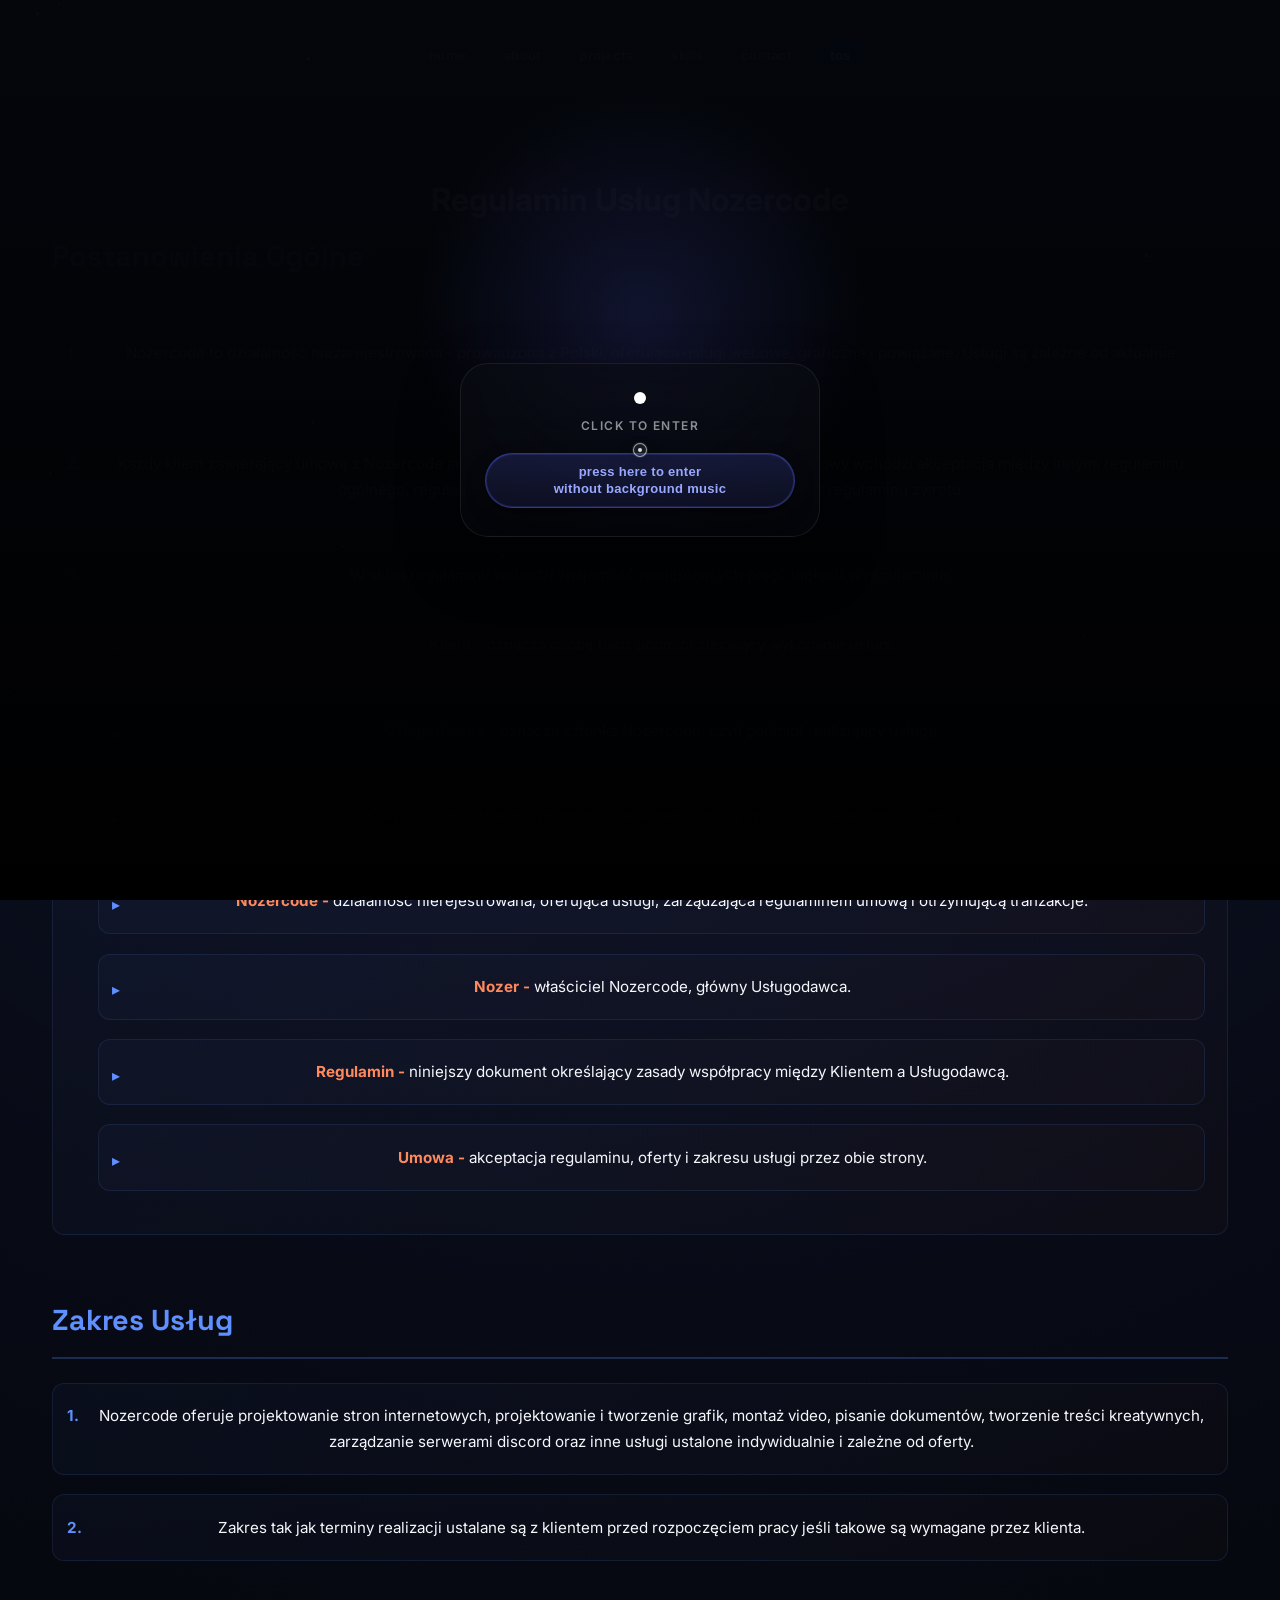
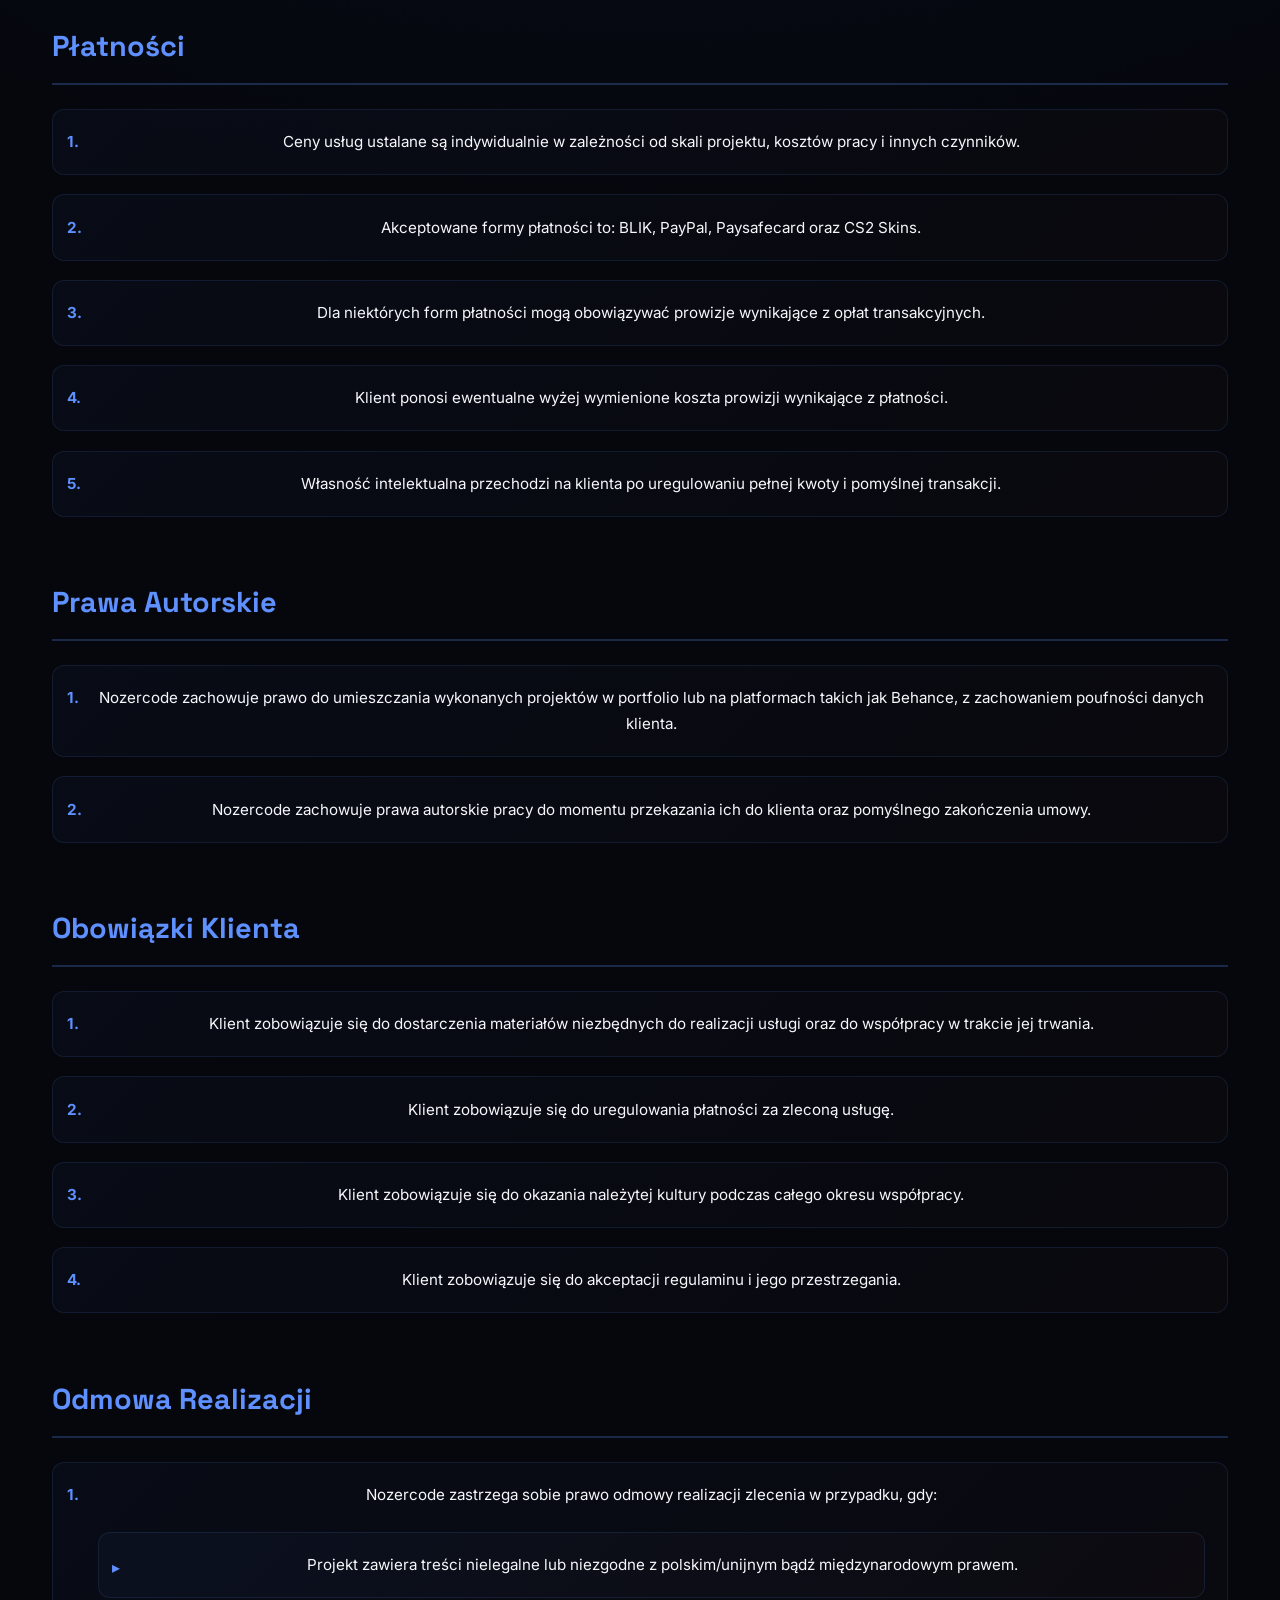
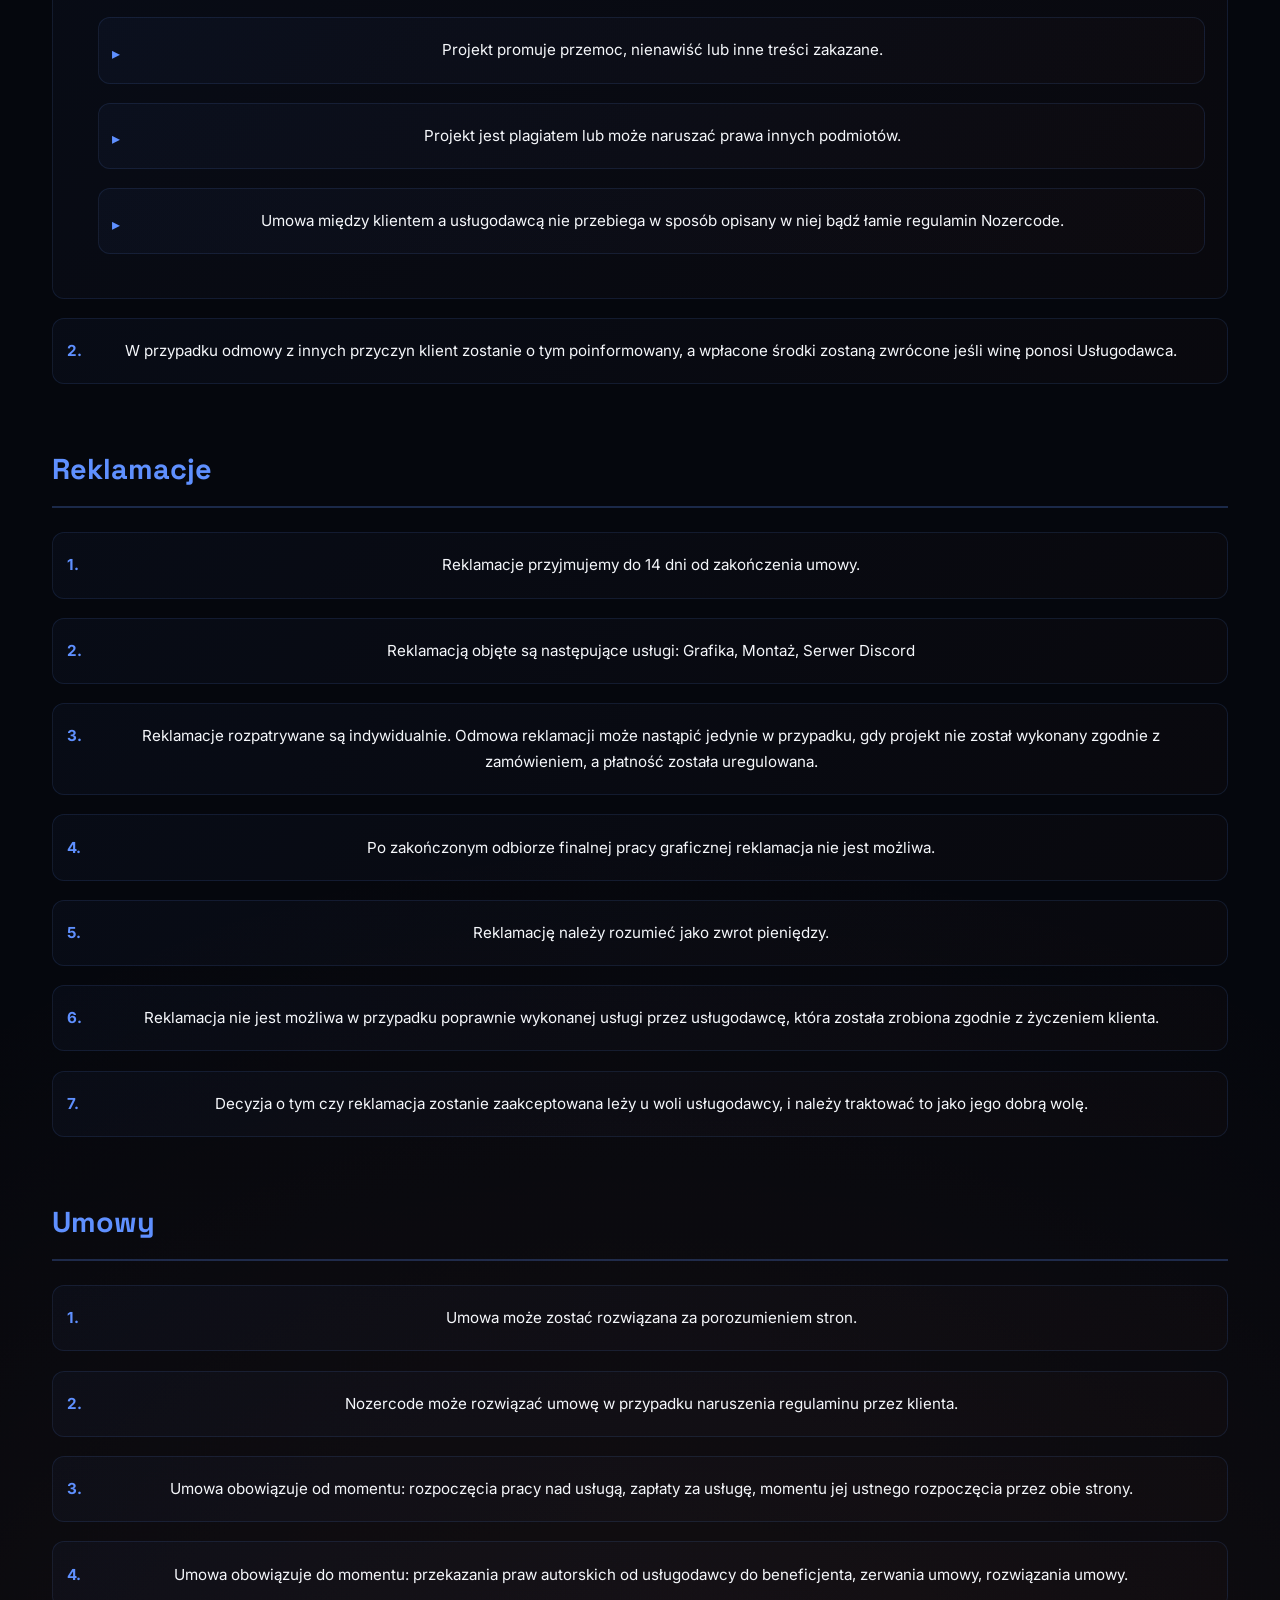
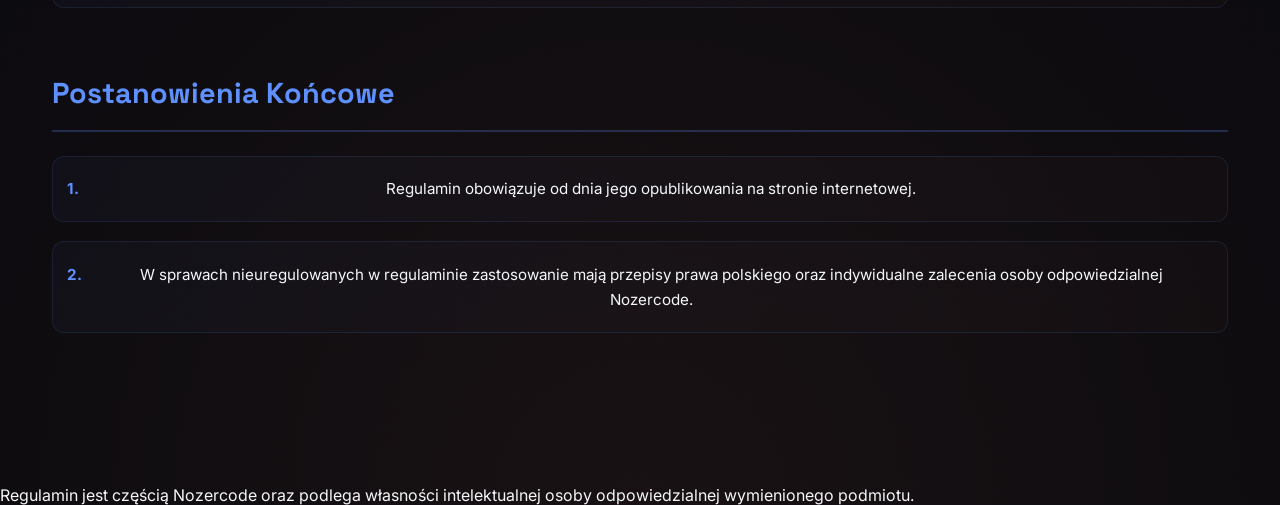
<file: tos.html>
<!DOCTYPE html>
<html lang="pl">
<head>
<meta charset="UTF-8" />
<meta name="viewport" content="width=device-width, initial-scale=1, viewport-fit=cover" />
<meta name="theme-color" content="#000000">
<meta name="apple-mobile-web-app-capable" content="yes">
<meta name="mobile-web-app-capable" content="yes">
<meta name="description" content="Regulamin Usług Nozercode">
<meta name="keywords" content="regulamin, terms of service, Nozercode">
<meta name="author" content="Nozer">
<meta name="robots" content="index, follow, max-image-preview:large">
<meta property="og:type" content="website">
<meta property="og:title" content="Regulamin Usług Nozercode">
<meta property="og:description" content="Regulamin usług Nozercode">
<meta property="og:url" content="https://nozer.site/tos.html">
<meta property="og:site_name" content="Nozer">
<meta property="og:locale" content="pl_PL">
<meta property="og:image" content="https://i.pinimg.com/1200x/80/f0/19/80f01908e898e4c2a29f86f91474cb27.jpg">
<meta property="og:image:width" content="1200">
<meta property="og:image:height" content="630">
<meta property="og:image:alt" content="Portfolio screenshot">
<meta name="twitter:card" content="summary_large_image">
<meta name="twitter:title" content="Regulamin Usług Nozercode">
<meta name="twitter:description" content="Regulamin usług">
<meta name="twitter:image" content="https://i.pinimg.com/1200x/80/f0/19/80f01908e898e4c2a29f86f91474cb27.jpg">
<meta name="twitter:image:alt" content="Portfolio preview">
<meta name="twitter:site" content="@nozer">
<meta name="twitter:creator" content="@nozer">
<meta name="twitter:url" content="https://nozer.site/tos.html">
<title>Regulamin Usług Nozercode</title>
<link rel="canonical" href="https://nozer.site/tos.html">
<link rel="icon" href="icons/icon.png">
<link rel="preconnect" href="https://fonts.googleapis.com">
<link rel="preconnect" href="https://fonts.gstatic.com" crossorigin>
<link rel="preconnect" href="https://cdn.jsdelivr.net" crossorigin>
<link rel="preconnect" href="https://cdn.simpleicons.org" crossorigin>
<link href="https://fonts.googleapis.com/css2?family=Atkinson+Hyperlegible:wght@400;700&display=swap" rel="stylesheet">
<link href="https://fonts.googleapis.com/css2?family=Inter:wght@300;400;500;600;700&display=swap" rel="stylesheet">
<link href="https://fonts.googleapis.com/css2?family=Space+Grotesk:wght@400;600;700&display=swap" rel="stylesheet">
<link rel="stylesheet" href="https://cdnjs.cloudflare.com/ajax/libs/font-awesome/6.5.0/css/all.min.css">
<link rel="stylesheet" href="styles/00-base.css">
<link rel="stylesheet" href="styles/10-sections-a.css">
<link rel="stylesheet" href="styles/20-sections-b.css">
<link rel="stylesheet" href="styles/30-shell-and-overlays.css">
<link rel="stylesheet" href="styles/40-components.css">
<link rel="stylesheet" href="styles/50-pages-and-responsive.css">
<link rel="stylesheet" href="styles/99-mobile-fixes.css">


</head>
<body>
    <div id="customCursor"></div>
    <div id="wakeup-overlay" class="wakeup-overlay">
        <div class="wakeup-content">
            <div class="wakeup-loading" aria-live="polite">
                <div class="loading-orb" aria-hidden="true"></div>
                <div class="loading-ring" aria-hidden="true"></div>
                <div class="loading-copy">
                    <div class="loading-kicker">Loading</div>
                    <div class="loading-status" id="wakeup-status">Preparing experience...</div>
                </div>
            </div>
            <div class="wakeup-entry">
                <div class="pulse-dot"></div>
                <div class="wake-text">click to enter</div>
                <button id="wakeup-no-music-btn" class="wakeup-no-music-btn" type="button">
                    press here to enter without background music
                </button>
            </div>
        </div>
    </div>

    <div class="starfield" id="starfield"></div>
    <nav class="fixed-nav" aria-label="Primary navigation">
        <div class="nav-container">
            <a href="index.html" class="nav-link">home</a>
            <a href="index.html#about" class="nav-link">about</a>
            <a href="index.html#projects" class="nav-link">projects</a>
            <a href="index.html#skills" class="nav-link">skills</a>
            <a href="index.html#contact" class="nav-link">contact</a>
            <a href="index.html#tos" class="nav-link active">tos</a>
        </div>
    </nav>
    <nav class="mobile-bottom-nav" aria-label="Mobile navigation">
        <a href="index.html" class="mobile-nav-link">
            <i class="fas fa-house"></i>
            <span>Home</span>
        </a>
        <a href="index.html#about" class="mobile-nav-link">
            <i class="fas fa-user"></i>
            <span>About</span>
        </a>
        <a href="index.html#projects" class="mobile-nav-link">
            <i class="fas fa-layer-group"></i>
            <span>Projects</span>
        </a>
        <a href="index.html#skills" class="mobile-nav-link">
            <i class="fas fa-code"></i>
            <span>Skills</span>
        </a>
        <a href="index.html#contact" class="mobile-nav-link">
            <i class="fas fa-paper-plane"></i>
            <span>Contact</span>
        </a>
        <a href="index.html#tos" class="mobile-nav-link active">
            <i class="fas fa-file-contract"></i>
            <span>TOS</span>
        </a>
    </nav>

    <div id="tos" class="container">
        <div class="content fade-in">
    <h1>Regulamin Usług Nozercode</h1>
    <section>
      <h2>Postanowienia Ogólne</h2>
      <ol>
        <li>Nozercode to działalność niezarejestrowana - prowadzona z Polski, oferująca usługi webowe, graficzne i powiązane. Usługi są zależne od aktualnie panującej oferty.</li>
        <li>Każdy klient zawierający umowę z Nozercode akceptuje niniejszy regulamin w całości. W skład umowy wchodzi akceptacja między innymi regulaminu ogólnego, regulaminu danego typu usługi, regulaminu płatności oraz regulaminu zwrotu.
        </li>
        <li>W skład regulaminu wchodzi znajomość następujących pojęć ujętych w regulaminie:
              <ul>
              <li><strong>Klient - </strong>oznacza osobę bądź podmiot zlecający wykonanie usługi.</li>
              <li><strong>Usługodawca - </strong>oznacza członka Nozercode, czyli podmiot realizujący usługę.</li>
              <li><strong>Oferta - </strong>przedstawiona propozycja wykonania usługi wraz z jej zakresem i wyceną.</li>
              <li><strong>Nozercode - </strong>działalność nierejestrowana, oferująca usługi, zarządzająca regulaminem umową i otrzymującą tranzakcje.</li>
              <li><strong>Nozer - </strong>właściciel Nozercode, główny Usługodawca.</li>
              <li><strong>Regulamin - </strong>niniejszy dokument określający zasady współpracy między Klientem a Usługodawcą.</li>
              <li><strong>Umowa - </strong>akceptacja regulaminu, oferty i zakresu usługi przez obie strony.</li>
              </ul>
          </li>
      </ol>

      <h2>Zakres Usług</h2>
      <ol>
        <li>Nozercode oferuje projektowanie stron internetowych, projektowanie i tworzenie grafik, montaż video, pisanie dokumentów, tworzenie treści kreatywnych, zarządzanie serwerami discord oraz inne usługi ustalone indywidualnie i zależne od oferty.</li>
        <li>Zakres tak jak terminy realizacji ustalane są z klientem przed rozpoczęciem pracy jeśli takowe są wymagane przez klienta.</li>
      </ol>

      <h2>Płatności</h2>
      <ol>
        <li>Ceny usług ustalane są indywidualnie w zależności od skali projektu, kosztów pracy i innych czynników.</li>
        <li>Akceptowane formy płatności to: BLIK, PayPal, Paysafecard oraz CS2 Skins.</li>
        <li>Dla niektórych form płatności mogą obowiązywać prowizje wynikające z opłat transakcyjnych.</li>
        <li>Klient ponosi ewentualne wyżej wymienione koszta prowizji wynikające z płatności.</li>
        <li>Własność intelektualna przechodzi na klienta po uregulowaniu pełnej kwoty i pomyślnej transakcji.</li>
      </ol>

      <h2>Prawa Autorskie</h2>
      <ol>
        <li>Nozercode zachowuje prawo do umieszczania wykonanych projektów w portfolio lub na platformach takich jak Behance, z zachowaniem poufności danych klienta.</li>
        <li>Nozercode zachowuje prawa autorskie pracy do momentu przekazania ich do klienta oraz pomyślnego zakończenia umowy.</li>
      </ol>

      <h2>Obowiązki Klienta</h2>
      <ol>
        <li>Klient zobowiązuje się do dostarczenia materiałów niezbędnych do realizacji usługi oraz do współpracy w trakcie jej trwania.</li>
        <li>Klient zobowiązuje się do uregulowania płatności za zleconą usługę.</li>
        <li>Klient zobowiązuje się do okazania należytej kultury podczas całego okresu współpracy.</li>
        <li>Klient zobowiązuje się do akceptacji regulaminu i jego przestrzegania.</li>
      </ol>

      <h2>Odmowa Realizacji</h2>
      <ol>
        <li>Nozercode zastrzega sobie prawo odmowy realizacji zlecenia w przypadku, gdy:
          <ul>
            <li>Projekt zawiera treści nielegalne lub niezgodne z polskim/unijnym bądź międzynarodowym prawem.</li>
            <li>Projekt promuje przemoc, nienawiść lub inne treści zakazane.</li>
            <li>Projekt jest plagiatem lub może naruszać prawa innych podmiotów.</li>
            <li>Umowa między klientem a usługodawcą nie przebiega w sposób opisany w niej bądź łamie regulamin Nozercode.</li>
          </ul>
        </li>
        <li>W przypadku odmowy z innych przyczyn klient zostanie o tym poinformowany, a wpłacone środki zostaną zwrócone jeśli winę ponosi Usługodawca.</li>
      </ol>

      <h2>Reklamacje</h2>
      <ol>
        <li>Reklamacje przyjmujemy do 14 dni od zakończenia umowy.</li>
        <li>Reklamacją objęte są następujące usługi: Grafika, Montaż, Serwer Discord</li>
        <li>Reklamacje rozpatrywane są indywidualnie. Odmowa reklamacji może nastąpić jedynie w przypadku, gdy projekt nie został wykonany zgodnie z zamówieniem, a płatność została uregulowana.</li>
        <li>Po zakończonym odbiorze finalnej pracy graficznej reklamacja nie jest możliwa.</li>
        <li>Reklamację należy rozumieć jako zwrot pieniędzy.</li>
        <li>Reklamacja nie jest możliwa w przypadku poprawnie wykonanej usługi przez usługodawcę, która została zrobiona zgodnie z życzeniem klienta.</li>
        <li>Decyzja o tym czy reklamacja zostanie zaakceptowana leży u woli usługodawcy, i należy traktować to jako jego dobrą wolę.</li>
      </ol>

      <h2>Umowy</h2>
      <ol>
        <li>Umowa może zostać rozwiązana za porozumieniem stron.</li>
        <li>Nozercode może rozwiązać umowę w przypadku naruszenia regulaminu przez klienta.</li>
        <li>Umowa obowiązuje od momentu: rozpoczęcia pracy nad usługą, zapłaty za usługę, momentu jej ustnego rozpoczęcia przez obie strony.</li>
        <li>Umowa obowiązuje do momentu: przekazania praw autorskich od usługodawcy do beneficjenta, zerwania umowy, rozwiązania umowy.</li>
      </ol>

      <h2>Postanowienia Końcowe</h2>
      <ol>
        <li>Regulamin obowiązuje od dnia jego opublikowania na stronie internetowej.</li>
        <li>W sprawach nieuregulowanych w regulaminie zastosowanie mają przepisy prawa polskiego oraz indywidualne zalecenia osoby odpowiedzialnej Nozercode.</li>
      </ol>
    </section>
        </div>
    </div>
    <footer>Regulamin jest częścią Nozercode oraz podlega własności intelektualnej osoby odpowiedzialnej wymienionego podmiotu.</footer>
    <script src="scripts/00-config.js"></script>
    <script src="scripts/10-ui-core.js"></script>
    <script src="scripts/20-music.js"></script>
    <script src="scripts/30-widgets.js"></script>
    <script src="scripts/40-presence-and-boot.js"></script>
</body>
</html>
</file>
<file: styles/00-base.css>
:root {
    --accent: 88 101 242;
}

* {
    margin: 0;
    padding: 0;
    box-sizing: border-box;
}

html {
    scroll-behavior: smooth;
    background: #000000;
}

body {
    background: #000000;
    color: #ffffff;
    font-family: 'Inter', -apple-system, BlinkMacSystemFont, sans-serif;
    overflow-x: hidden;
    max-width: 100%;
    position: relative;
}

body.dyslexia-font {
    font-family: "OpenDyslexic", "Atkinson Hyperlegible", "Verdana", "Tahoma", sans-serif;
    letter-spacing: 0.015em;
    word-spacing: 0.05em;
    line-height: 1.6;
}

body.modal-open {
    overflow: hidden;
}

body::before,
body::after {
    content: none;
}

body::before {
    background: none;
}

body::after {
    background: none;
}

body.custom-cursor-enabled,
body.custom-cursor-enabled * {
    cursor: none !important;
}

@media (max-width: 768px) {
    body.custom-cursor-enabled,
    body.custom-cursor-enabled * {
        cursor: default !important;
    }
}
#customCursor {
    position: fixed;
    top: 0;
    left: 0;
    width: 14px;
    height: 14px;
    pointer-events: none;
    border-radius: 50%;
    border: 1px solid rgba(255, 255, 255, 0.62);
    background: rgba(255, 255, 255, 0.08);
    box-shadow: 0 0 0 1px rgba(255, 255, 255, 0.1), 0 8px 18px rgba(0, 0, 0, 0.35);
    transform: translate(-50%, -50%);
    transition: transform 0.08s ease-out, width 0.18s ease, height 0.18s ease, border-color 0.18s ease, background 0.18s ease, opacity 0.2s ease, box-shadow 0.18s ease;
    z-index: 10000;
    opacity: 0.95;
    will-change: left, top, transform, width, height, border-color, background;
}

#customCursor::after {
    content: '';
    position: absolute;
    top: 50%;
    left: 50%;
    width: 4px;
    height: 4px;
    border-radius: 50%;
    background: rgba(255, 255, 255, 0.9);
    transform: translate(-50%, -50%);
    transition: transform 0.18s ease, opacity 0.18s ease, background 0.18s ease;
}

#customCursor.hover {
    width: 22px;
    height: 22px;
    border-color: rgb(var(--accent) / 0.86);
    background: rgb(var(--accent) / 0.14);
    box-shadow: 0 0 0 1px rgb(var(--accent) / 0.3), 0 10px 24px rgb(var(--accent) / 0.22);
    opacity: 1;
}

#customCursor.click {
    width: 12px;
    height: 12px;
    border-color: rgb(var(--accent) / 0.95);
    background: rgb(var(--accent) / 0.24);
    box-shadow: 0 0 0 1px rgb(var(--accent) / 0.45), 0 6px 16px rgb(var(--accent) / 0.26);
}

#customCursor.click::after {
    transform: translate(-50%, -50%) scale(0.8);
    background: rgb(var(--accent));
}

#customCursor.text {
    width: 2px;
    height: 18px;
    border-radius: 2px;
    background: #ffffff;
    border: none;
    box-shadow: 0 0 8px rgba(255, 255, 255, 0.45);
}

#customCursor.text::after {
    opacity: 0;
}

#customCursor.hidden {
    opacity: 0;
}

@media (max-width: 768px) {
    body {
        cursor: default;
    }
    
    #customCursor {
        display: none;
    }
}


/************************************************************************
   CONTACT CSS - TRB REFACUT 
*************************************************************************/

.contact-now-btn {
    background: rgba(15, 15, 15, 0.8);
    backdrop-filter: blur(20px);
    border: 1px solid rgba(255, 255, 255, 0.1);
    border-radius: 20px;
    padding: 28px;
    color: inherit;
    display: flex;
    align-items: center;
    gap: 12px;
    position: relative;
    overflow: hidden;
    transition: all 0.4s cubic-bezier(0.4, 0, 0.2, 1);
    text-decoration: none;
    width: 100%;
    margin-top: 16px;
}

.contact-now-btn::before {
    content: '';
    position: absolute;
    top: 0;
    left: 0;
    right: 0;
    height: 1px;
    background: linear-gradient(90deg, transparent, rgba(255, 255, 255, 0.2), transparent);
}

.contact-now-btn:hover {
    transform: translateY(-6px);
    border-color: rgba(255, 255, 255, 0.25);
    box-shadow: 0 20px 40px rgba(0, 0, 0, 0.3);
}

.contact-now-btn i {
    font-size: 24px;
    color: #ffffff;
    width: 32px;
    text-align: center;
}

.contact-now-btn span {
    flex: 1;
    font-size: 18px;
    color: #ffffff;
    font-weight: 600;
}

.contact-overlay {
    position: fixed;
    top: 0;
    left: 0;
    width: 100%;
    height: 100%;
    background: rgba(0, 0, 0, 0.7);
    backdrop-filter: blur(25px);
    z-index: 10000;
    display: none;
    align-items: center;
    justify-content: center;
    opacity: 0;
    transition: opacity 0.4s ease;
}

.contact-overlay.active {
    display: flex;
    opacity: 1;
    animation: overlayFadeIn 0.4s ease-out;
}

@keyframes overlayFadeIn {
    from {
        opacity: 0;
    }
    to {
        opacity: 1;
    }
}

.contact-modal {
    background: rgba(15, 15, 15, 0.95);
    border: 1px solid rgba(255, 255, 255, 0.15);
    border-radius: 24px;
    padding: 40px;
    max-width: 520px;
    width: 90%;
    position: relative;
    animation: modalSlideIn 0.4s cubic-bezier(0.34, 1.56, 0.64, 1);
    box-shadow: 0 20px 60px rgba(0, 0, 0, 0.5);
}

@keyframes modalSlideIn {
    from {
        opacity: 0;
        transform: scale(0.9) translateY(30px);
    }
    to {
        opacity: 1;
        transform: scale(1) translateY(0);
    }
}

.contact-modal-header {
    display: flex;
    justify-content: space-between;
    align-items: center;
    margin-bottom: 32px;
    padding-bottom: 20px;
    border-bottom: 1px solid rgba(255, 255, 255, 0.1);
}

.contact-modal-title {
    font-size: 28px;
    font-weight: 600;
    color: #ffffff;
    display: flex;
    align-items: center;
    gap: 12px;
}

.contact-modal-title i {
    font-size: 24px;
    color: rgb(var(--accent));
}

.contact-close-btn {
    background: none;
    border: none;
    color: #888888;
    font-size: 28px;
    padding: 8px;
    border-radius: 12px;
    transition: all 0.3s ease;
    width: 32px;
    height: 32px;
    display: flex;
    align-items: center;
    justify-content: center;
}

.contact-close-btn:hover {
    background: rgba(255, 255, 255, 0.1);
    color: #ffffff;
    transform: rotate(90deg);
}

.contact-form {
    display: flex;
    flex-direction: column;
    gap: 24px;
}

.form-group {
    display: flex;
    flex-direction: column;
    gap: 10px;
}

.form-label {
    font-size: 12px;
    color: #cccccc;
    font-weight: 500;
    display: flex;
    align-items: center;
    gap: 4px;
}

.form-label i {
    font-size: 11px;
    color: rgb(var(--accent));
}

.form-input,
.form-textarea {
    background: rgba(10, 10, 10, 0.6);
    border: 1px solid rgba(255, 255, 255, 0.1);
    border-radius: 12px;
    padding: 14px 16px;
    font-size: 13px;
    color: #ffffff;
    font-family: 'Inter', sans-serif;
    transition: all 0.3s ease;
    outline: none;
}

.form-input:focus,
.form-textarea:focus {
    border-color: rgb(var(--accent) / 0.5);
    background: rgba(10, 10, 10, 0.8);
    box-shadow: 0 0 0 3px rgb(var(--accent) / 0.1);
}

.form-input::placeholder,
.form-textarea::placeholder {
    color: #666666;
}

.form-textarea {
    min-height: 140px;
    resize: none;
    max-height: 140px;
    overflow-y: auto;
}

.form-textarea::-webkit-scrollbar {
    width: 6px;
}

.form-textarea::-webkit-scrollbar-track {
    background: rgba(255, 255, 255, 0.05);
    border-radius: 3px;
}

.form-textarea::-webkit-scrollbar-thumb {
    background: rgba(255, 255, 255, 0.15);
    border-radius: 3px;
    transition: background 0.3s ease;
}

.form-textarea::-webkit-scrollbar-thumb:hover {
    background: rgba(255, 255, 255, 0.25);
}

.char-count {
    font-size: 11px;
    color: #666666;
    text-align: right;
    margin-top: -12px;
}

.char-count.warning {
    color: #faa61a;
}

.char-count.error {
    color: #f04747;
}

.form-submit-btn {
    background: linear-gradient(135deg, rgb(var(--accent) / 0.15), rgb(var(--accent) / 0.08));
    border: 1px solid rgb(var(--accent) / 0.3);
    color: rgb(var(--accent));
    padding: 16px 32px;
    border-radius: 12px;
    font-size: 12px;
    font-weight: 600;
    transition: all 0.3s ease;
    display: flex;
    align-items: center;
    justify-content: center;
    gap: 10px;
    margin-top: 8px;
}

.form-submit-btn:hover:not(:disabled) {
    background: linear-gradient(135deg, rgb(var(--accent) / 0.25), rgb(var(--accent) / 0.15));
    border-color: rgb(var(--accent) / 0.5);
    transform: translateY(-2px);
    box-shadow: 0 8px 24px rgb(var(--accent) / 0.3);
}

.form-submit-btn:disabled {
    opacity: 0.5;
}

.form-submit-btn.sending {
    pointer-events: none;
}

.form-submit-btn .spinner {
    width: 14px;
    height: 14px;
    border: 2px solid rgb(var(--accent) / 0.2);
    border-top-color: rgb(var(--accent));
    border-radius: 50%;
    animation: spin 0.8s linear infinite;
}

@keyframes spin {
    to {
        transform: rotate(360deg);
    }
}

.form-message {
    padding: 14px 18px;
    border-radius: 12px;
    font-size: 12px;
    font-weight: 500;
    display: flex;
    align-items: center;
    gap: 10px;
    animation: messageSlideIn 0.3s ease-out;
}

@keyframes messageSlideIn {
    from {
        opacity: 0;
        transform: translateY(-10px);
    }
    to {
        opacity: 1;
        transform: translateY(0);
    }
}

.form-message.success {
    background: rgba(67, 181, 129, 0.15);
    border: 1px solid rgba(67, 181, 129, 0.3);
    color: #43b581;
}

.form-message.error {
    background: rgba(240, 71, 71, 0.15);
    border: 1px solid rgba(240, 71, 71, 0.3);
    color: #f04747;
}

.form-message.warning {
    background: rgba(250, 166, 26, 0.15);
    border: 1px solid rgba(250, 166, 26, 0.3);
    color: #faa61a;
}

.form-message i {
    font-size: 12px;
}

.cooldown-timer {
    background: rgba(250, 166, 26, 0.15);
    border: 1px solid rgba(250, 166, 26, 0.3);
    border-radius: 12px;
    padding: 16px 20px;
    margin-top: 16px;
    display: flex;
    align-items: center;
    gap: 10px;
}

.cooldown-icon {
    font-size: 24px;
    color: #faa61a;
}

.cooldown-content {
    flex: 1;
}

.cooldown-title {
    font-size: 12px;
    color: #faa61a;
    font-weight: 600;
    margin-bottom: 4px;
}

.cooldown-text {
    font-size: 13px;
    color: #cccccc;
}

#customCursor {
    z-index: 10003 !important;
}

body.cursor-disabled,
body.cursor-disabled * {
    cursor: default !important;
}

body.cursor-disabled #customCursor {
    opacity: 0;
    visibility: hidden;
}

body.reduce-motion *,
body.reduce-motion *::before,
body.reduce-motion *::after {
    animation-duration: 0.01ms !important;
    animation-iteration-count: 1 !important;
    transition-duration: 0.01ms !important;
    scroll-behavior: auto !important;
}

body.reduce-motion .project-card:hover,
body.reduce-motion .contact-item:hover,
body.reduce-motion .about-card:hover,
body.reduce-motion .music-player-card:hover,
body.reduce-motion .behance-card:hover,
body.reduce-motion .favorite-tile:hover,
body.reduce-motion .social-link:hover,
body.reduce-motion .invite-card-modern:hover,
body.performance-mode .project-card:hover,
body.performance-mode .contact-item:hover,
body.performance-mode .about-card:hover,
body.performance-mode .music-player-card:hover,
body.performance-mode .behance-card:hover,
body.performance-mode .favorite-tile:hover,
body.performance-mode .social-link:hover,
body.performance-mode .invite-card-modern:hover,
body.performance-mode .weather-day:hover {
    transform: none !important;
}

body.performance-mode .starfield {
    display: none;
}

body.performance-mode::before,
body.performance-mode::after {
    animation: none;
    opacity: 0.28;
}

body.performance-mode .discord-card,
body.performance-mode .weather-card,
body.performance-mode .favorites-card,
body.performance-mode .music-player-card,
body.performance-mode .project-card,
body.performance-mode .fixed-nav,
body.performance-mode .settings-modal,
body.performance-mode .invite-card-modern,
body.performance-mode .contact-now-btn {
    backdrop-filter: none;
    box-shadow: 0 8px 22px rgba(0, 0, 0, 0.22);
}

body.performance-mode .status-indicator.online,
body.performance-mode .status-indicator.idle,
body.performance-mode .status-indicator.dnd {
    box-shadow: none;
}

body.performance-mode .pulse-dot,
body.performance-mode .star,
body.performance-mode .name,
body.performance-mode .playing-bars .bar {
    animation: none !important;
}

body.performance-mode .discord-card::before,
body.performance-mode .project-card::before,
body.performance-mode .music-player-card::before,
body.performance-mode .invite-card-modern::before {
    opacity: 0.35;
}

body.high-contrast .discord-card,
body.high-contrast .contact-item,
body.high-contrast .contact-now-btn,
body.high-contrast .project-card,
body.high-contrast .social-link,
body.high-contrast .invite-card-modern,
body.high-contrast .settings-modal,
body.high-contrast .settings-item,
body.high-contrast .behance-card,
body.high-contrast .open-work,
body.high-contrast .info-item,
body.high-contrast .weather-day,
body.high-contrast .music-player-card {
    border-color: rgba(255, 255, 255, 0.35);
    background: rgba(12, 12, 12, 0.95);
}

body.high-contrast .tagline,
body.high-contrast .project-desc,
body.high-contrast .contact-label,
body.high-contrast .external-redirect-text,
body.high-contrast .behance-card p,
body.high-contrast .about-content p,
body.high-contrast .settings-item-desc {
    color: #e0e0e0;
}

body.high-contrast .project-title,
body.high-contrast .name,
body.high-contrast .behance-header h3,
body.high-contrast .info-value,
body.high-contrast .settings-item-title {
    color: #ffffff;
}

body.large-text {
    font-size: 18px;
    line-height: 1.55;
}

body.large-text .tagline {
    font-size: 21px;
}

body.large-text .name {
    font-size: clamp(2.4rem, 6vw, 4.5rem);
}

body.large-text .project-desc,
body.large-text .about-content p,
body.large-text .behance-card p,
body.large-text .settings-item-desc,
body.large-text .contact-label {
    font-size: 12px;
}

body.large-text .project-title,
body.large-text .settings-item-title,
body.large-text .behance-card h4 {
    font-size: 17px;
}

body.large-text .contact-value {
    font-size: 20px;
}

body.focus-outlines a:focus-visible,
body.focus-outlines button:focus-visible,
body.focus-outlines input:focus-visible,
body.focus-outlines textarea:focus-visible,
body.focus-outlines select:focus-visible,
body.focus-outlines [tabindex]:focus-visible {
    outline: 2px solid rgb(var(--accent)) !important;
    outline-offset: 3px;
    box-shadow: 0 0 0 4px rgba(0, 0, 0, 0.55);
    border-radius: 12px;
}

body.custom-cursor-enabled .contact-overlay,
body.custom-cursor-enabled .contact-overlay *,
body.custom-cursor-enabled .contact-modal,
body.custom-cursor-enabled .contact-modal *,
body.custom-cursor-enabled .contact-form,
body.custom-cursor-enabled .contact-form * {
    cursor: none !important;
}

body.custom-cursor-enabled .external-redirect-overlay,
body.custom-cursor-enabled .external-redirect-overlay *,
body.custom-cursor-enabled .external-redirect-modal,
body.custom-cursor-enabled .external-redirect-modal * {
    cursor: none !important;
}

body.custom-cursor-enabled .settings-overlay,
body.custom-cursor-enabled .settings-overlay *,
body.custom-cursor-enabled .settings-modal,
body.custom-cursor-enabled .settings-modal * {
    cursor: none !important;
}

@media (max-width: 768px) {
    .contact-overlay,
    .contact-overlay *,
    .contact-modal,
    .contact-modal *,
    .contact-form,
    .contact-form * {
        cursor: default !important;
    }

    .external-redirect-overlay,
    .external-redirect-overlay *,
    .external-redirect-modal,
    .external-redirect-modal * {
        cursor: default !important;
    }

    .settings-overlay,
    .settings-overlay *,
    .settings-modal,
    .settings-modal * {
        cursor: default !important;
    }

    .contact-now-btn {
        padding: 20px;
        margin-top: 12px;
    }

    .contact-modal {
        padding: 32px 24px;
        width: 95%;
    }

    .contact-modal-title {
        font-size: 24px;
    }

    .form-group {
        gap: 8px;
    }

    .form-submit-btn {
        padding: 14px 28px;
        font-size: 13px;
    }
}

@media (max-width: 480px) {
    .contact-now-btn {
        padding: 18px;
        margin-top: 10px;
    }

    .contact-modal {
        padding: 28px 20px;
        width: 98%;
    }

    .contact-modal-header {
        margin-bottom: 24px;
        padding-bottom: 16px;
    }

    .contact-modal-title {
        font-size: 18px;
    }

    .contact-modal-title i {
        font-size: 20px;
    }

    .form-label {
        font-size: 13px;
    }

    .form-input,
    .form-textarea {
        padding: 12px 14px;
        font-size: 12px;
    }

    .form-textarea {
        min-height: 120px;
    }

    .form-submit-btn {
        padding: 13px 24px;
        font-size: 12px;
    }
}

@keyframes fadeIn {
    from {
        opacity: 0;
        transform: translateY(20px);
    }
    to {
        opacity: 1;
        transform: translateY(0);
    }
}

.fade-in {
    animation: fadeIn 1s ease-out;
}
</file>
<file: styles/10-sections-a.css>
/************************************************************************
   LASTFM CARD - LA FEL CU PROBLEME !!
*************************************************************************/

.lastfm-card {
    background: rgba(12, 12, 12, 0.9);
    border: 1px solid rgba(255, 255, 255, 0.08);
    border-radius: 10px;
    padding: 20px;
    margin-bottom: 16px;
    position: relative;
    overflow: hidden;
    transition: all 0.4s cubic-bezier(0.4, 0, 0.2, 1);
    box-shadow: 0 6px 24px rgba(0, 0, 0, 0.3);
}

.lastfm-card::before {
    content: '';
    position: absolute;
    top: 0;
    left: 0;
    right: 0;
    height: 1px;
    background: linear-gradient(90deg, transparent, rgba(255, 255, 255, 0.3), transparent);
}

.lastfm-card:hover {
    transform: translateY(-3px);
    border-color: rgba(255, 255, 255, 0.2);
    box-shadow: 0 12px 36px rgba(0, 0, 0, 0.4);
}

.lastfm-header {
    display: flex;
    align-items: center;
    gap: 10px;
    margin-bottom: 16px;
    padding-bottom: 12px;
    border-bottom: 1px solid rgba(255, 255, 255, 0.08);
}

.lastfm-icon {
    width: 20px;
    height: 20px;
    display: flex;
    align-items: center;
    justify-content: center;
    font-size: 12px;
    color: #d51007;
    animation: lastfm-pulse 2s ease-in-out infinite;
}

@keyframes lastfm-pulse {
    0%, 100% { transform: scale(1); opacity: 0.8; }
    50% { transform: scale(1.1); opacity: 1; }
}

.lastfm-title {
    font-size: 12px;
    color: #ffffff;
    font-weight: 600;
    letter-spacing: 0.3px;
}

.lastfm-tracks-container {
    max-height: 380px;
    overflow-y: auto;
    overflow-x: hidden;
    padding-right: 2px;
    margin-right: 0;
    scrollbar-gutter: stable;
}

.lastfm-tracks-container::-webkit-scrollbar {
    width: 6px;
}

.lastfm-tracks-container::-webkit-scrollbar-track {
    background: rgba(255, 255, 255, 0.05);
    border-radius: 3px;
}

.lastfm-tracks-container::-webkit-scrollbar-thumb {
    background: rgba(255, 255, 255, 0.15);
    border-radius: 3px;
    transition: background 0.3s ease;
}

.lastfm-tracks-container::-webkit-scrollbar-thumb:hover {
    background: rgba(255, 255, 255, 0.25);
}

.lastfm-track {
    background: rgba(10, 10, 10, 0.4);
    border: 1px solid rgba(255, 255, 255, 0.06);
    border-radius: 12px;
    padding: 12px;
    margin-bottom: 10px;
    display: flex;
    align-items: center;
    gap: 12px;
    transition: all 0.3s cubic-bezier(0.4, 0, 0.2, 1);
    position: relative;
    overflow: hidden;
}

.lastfm-track:last-child {
    margin-bottom: 0;
}

.lastfm-track::before {
    content: '';
    position: absolute;
    top: 0;
    left: 0;
    right: 0;
    height: 1px;
    background: linear-gradient(90deg, transparent, rgba(255, 255, 255, 0.1), transparent);
}

.lastfm-track:hover {
    transform: translateX(4px);
    border-color: rgba(255, 255, 255, 0.12);
    background: rgba(10, 10, 10, 0.6);
}

.lastfm-track.now-playing {
    border-color: rgba(213, 16, 7, 0.3);
    background: linear-gradient(135deg, rgba(213, 16, 7, 0.08) 0%, rgba(10, 10, 10, 0.6) 100%);
}

.lastfm-track.now-playing::before {
    background: linear-gradient(90deg, transparent, rgba(213, 16, 7, 0.3), transparent);
}

.lastfm-track-number {
    flex-shrink: 0;
    width: 24px;
    height: 24px;
    background: rgba(255, 255, 255, 0.05);
    border: 1px solid rgba(255, 255, 255, 0.1);
    border-radius: 6px;
    display: flex;
    align-items: center;
    justify-content: center;
    font-size: 11px;
    color: #888888;
    font-weight: 600;
    font-family: 'Space Grotesk', monospace;
    transition: all 0.3s ease;
}

.lastfm-track:hover .lastfm-track-number {
    background: rgba(255, 255, 255, 0.08);
    border-color: rgba(255, 255, 255, 0.15);
    color: #ffffff;
}

.lastfm-track.now-playing .lastfm-track-number {
    background: rgba(213, 16, 7, 0.15);
    border-color: rgba(213, 16, 7, 0.3);
    color: #d51007;
    font-size: 0;
}

.lastfm-track.now-playing .lastfm-track-number::after {
    content: '♪';
    font-size: 12px;
    animation: music-note 1.5s ease-in-out infinite;
}

@keyframes music-note {
    0%, 100% { transform: translateY(0); }
    50% { transform: translateY(-2px); }
}

.lastfm-album-container {
    flex-shrink: 0;
    position: relative;
    overflow: hidden;
    border-radius: 8px;
}

.lastfm-album-art {
    width: 45px;
    height: 45px;
    border-radius: 8px;
    object-fit: cover;
    border: 2px solid rgba(255, 255, 255, 0.1);
    transition: all 0.3s cubic-bezier(0.4, 0, 0.2, 1);
}

.lastfm-track:hover .lastfm-album-art {
    border-color: rgba(255, 255, 255, 0.2);
    transform: scale(1.05);
}

.lastfm-track.now-playing .lastfm-album-art {
    border-color: rgba(213, 16, 7, 0.4);
    box-shadow: 0 0 12px rgba(213, 16, 7, 0.2);
}

.lastfm-track-info {
    flex: 1;
    min-width: 0;
    display: flex;
    flex-direction: column;
    gap: 3px;
}

.lastfm-track-name {
    font-size: 12px;
    color: #ffffff;
    font-weight: 600;
    line-height: 1.2;
    overflow: hidden;
    text-overflow: ellipsis;
    white-space: nowrap;
}

.lastfm-track-artist {
    font-size: 11px;
    color: #cccccc;
    font-weight: 400;
    overflow: hidden;
    text-overflow: ellipsis;
    white-space: nowrap;
}

.lastfm-track-date {
    font-size: 10px;
    color: #666666;
    font-family: 'Inter', monospace;
    margin-top: 2px;
}

.lastfm-loading {
    text-align: center;
    padding: 24px;
    color: #888888;
    display: flex;
    flex-direction: column;
    align-items: center;
    gap: 12px;
}

.lastfm-loading .loading {
    display: inline-block;
    width: 24px;
    height: 24px;
    border: 3px solid rgba(255, 255, 255, 0.1);
    border-top-color: rgba(213, 16, 7, 0.8);
    border-radius: 50%;
    animation: spin 1s linear infinite;
}

.lastfm-error {
    text-align: center;
    padding: 20px;
    color: #f04747;
    font-size: 13px;
    background: rgba(240, 71, 71, 0.05);
    border: 1px solid rgba(240, 71, 71, 0.2);
    border-radius: 12px;
}

@media (max-width: 768px) {
    .lastfm-card {
        padding: 18px;
        margin-bottom: 16px;
    }
    
    .lastfm-header {
        margin-bottom: 14px;
        padding-bottom: 10px;
    }
    
    .lastfm-title {
        font-size: 13px;
    }
    
    .lastfm-tracks-container {
        max-height: 360px;
        padding-right: 6px;
        margin-right: -6px;
    }
    
    .lastfm-track {
        padding: 10px;
        margin-bottom: 8px;
        gap: 10px;
    }
    
    .lastfm-track-number {
        width: 22px;
        height: 22px;
        font-size: 10px;
    }
    
    .lastfm-album-art {
        width: 32px;
        height: 32px;
    }
    
    .lastfm-track-name {
        font-size: 13px;
    }
    
    .lastfm-track-artist {
        font-size: 11px;
    }
}

@media (max-width: 480px) {
    .lastfm-card {
        padding: 16px;
        margin-bottom: 8px;
    }
    
    .lastfm-header {
        margin-bottom: 8px;
        padding-bottom: 8px;
    }
    
    .lastfm-title {
        font-size: 12px;
    }
    
    .lastfm-tracks-container {
        max-height: 340px;
        padding-right: 4px;
        margin-right: -4px;
    }
    
    .lastfm-track {
        padding: 10px;
        margin-bottom: 8px;
        gap: 8px;
    }
    
    .lastfm-track-number {
        width: 20px;
        height: 20px;
        font-size: 9px;
    }
    
    .lastfm-album-art {
        width: 38px;
        height: 38px;
    }
    
    .lastfm-track-name {
        font-size: 13px;
    }
    
    .lastfm-track-artist {
        font-size: 11px;
    }
    
    .lastfm-track-date {
        font-size: 9px;
    }
}

/************************************************************************
   SKILLS CSS - FACUT DE DEUSA 2.1
*************************************************************************/

.skills-section-title {
    display: flex;
    align-items: center;
    gap: 12px;
    font-size: 17px;
    font-weight: 600;
    color: #ffffff;
    margin-bottom: 14px;
    padding-bottom: 14px;
    border-bottom: 1px solid rgba(255, 255, 255, 0.07);
}

.skills-section-title i {
    font-size: 18px;
    color: rgb(var(--accent));
}

#skills .skills-shell {
    display: flex;
    flex-direction: column;
    gap: 10px;
}

#skills .skills-search-head {
    display: flex;
    flex-direction: column;
    gap: 10px;
}

#skills .skills-search-label {
    font-size: 26px;
    letter-spacing: 1.5px;
    text-transform: uppercase;
    color: #d8deea;
    font-weight: 700;
}

#skills .skills-search-input {
    min-height: 50px;
    border-radius: 10px;
}

#skills .skills-search-count {
    font-size: 13px;
    color: #9aa1b0;
}

#skills .skills-meta-pills {
    display: flex;
    gap: 10px;
    flex-wrap: wrap;
}

#skills .skills-pill {
    display: inline-flex;
    align-items: center;
    gap: 8px;
    border: 1px solid rgba(255, 255, 255, 0.14);
    background: rgba(255, 255, 255, 0.03);
    color: #d5dbeb;
    border-radius: 999px;
    padding: 9px 14px;
    font-size: 13px;
    font-weight: 600;
}

#skills .skills-pill i {
    color: #9ca9ff;
}

#skills .skills-group {
    border-radius: 10px;
    border: 1px solid rgba(255, 255, 255, 0.1);
    background: linear-gradient(180deg, rgba(10, 12, 18, 0.9) 0%, rgba(8, 10, 14, 0.86) 100%);
    padding: 16px;
    margin-bottom: 0;
}

#skills .skills-group-header {
    display: flex;
    align-items: center;
    justify-content: space-between;
    gap: 10px;
    margin-bottom: 14px;
    padding-bottom: 12px;
    border-bottom: 1px solid rgba(255, 255, 255, 0.09);
}

#skills .skills-group-count {
    min-width: 28px;
    height: 28px;
    border-radius: 999px;
    border: 1px solid rgba(255, 255, 255, 0.2);
    background: rgba(255, 255, 255, 0.05);
    color: #e3e7f2;
    font-size: 13px;
    font-weight: 700;
    display: inline-flex;
    align-items: center;
    justify-content: center;
    padding: 0 8px;
}

#skills .skills-section-title {
    display: flex;
    align-items: center;
    gap: 12px;
    font-size: 17px;
    font-weight: 600;
    color: #ffffff;
    margin-bottom: 0;
    padding-bottom: 0;
    border-bottom: none;
}

#skills .skills-section-title i {
    font-size: 18px;
    color: rgb(var(--accent));
}

#skills .languages-grid {
    display: grid;
    grid-template-columns: repeat(3, 1fr);
    gap: 12px;
}

#skills .language-card {
    background: linear-gradient(150deg, rgba(12, 14, 20, 0.84), rgba(10, 12, 18, 0.76));
    border: 1px solid rgba(255, 255, 255, 0.1);
    border-radius: 10px;
    padding: 12px 14px;
    display: flex;
    flex-direction: row;
    align-items: center;
    justify-content: flex-start;
    gap: 12px;
    position: relative;
    overflow: hidden;
    transition: transform 0.22s ease, border-color 0.22s ease, box-shadow 0.22s ease, background 0.22s ease;
}

#skills .language-card::before {
    content: '';
    position: absolute;
    top: 0;
    left: 0;
    right: 0;
    height: 1px;
    background: linear-gradient(90deg, transparent, rgba(255, 255, 255, 0.15), transparent);
}

#skills .language-card:hover {
    transform: translateY(-3px);
    border-color: rgb(var(--accent) / 0.34);
    background: linear-gradient(150deg, rgba(14, 17, 24, 0.9), rgba(11, 13, 20, 0.84));
    box-shadow: 0 10px 22px rgba(0, 0, 0, 0.32);
}

#skills .language-icon {
    width: 64px;
    height: 64px;
    border-radius: 10px;
    display: flex;
    align-items: center;
    justify-content: center;
    background: rgba(255, 255, 255, 0.05);
    border: 1px solid rgba(255, 255, 255, 0.14);
    padding: 11px;
    transition: transform 0.22s ease, border-color 0.22s ease, background 0.22s ease;
}

#skills .language-icon img {
    width: 100%;
    height: 100%;
    object-fit: contain;
    filter: drop-shadow(0 0 6px rgba(255, 255, 255, 0.1));
    transition: filter 0.22s ease, transform 0.22s ease;
}

#skills .language-card:hover .language-icon {
    transform: scale(1.06);
    background: rgba(255, 255, 255, 0.08);
    border-color: rgb(var(--accent) / 0.36);
}

#skills .language-card:hover .language-icon img {
    transform: scale(1.03);
    filter: drop-shadow(0 0 10px rgb(var(--accent) / 0.25));
}

#skills .language-name {
    font-size: 13px;
    font-weight: 600;
    color: #ffffff;
    letter-spacing: 0.2px;
    text-align: left;
}

#skills .discord-card[hidden],
#skills .skills-group[hidden] {
    display: none !important;
}

#skills .language-card[hidden],
#projects .project-card[hidden] {
    display: none !important;
}

@media (max-width: 768px) {
    #skills .skills-search-label {
        font-size: 20px;
    }

    #skills .languages-grid {
        grid-template-columns: repeat(2, minmax(0, 1fr));
    }

    #skills .language-card {
        padding: 11px 12px;
    }

    #skills .language-icon {
        width: 54px;
        height: 54px;
    }
}

@media (max-width: 520px) {
    #skills .languages-grid {
        grid-template-columns: 1fr;
    }

    #skills .skills-meta-pills {
        gap: 8px;
    }

    #skills .skills-pill {
        font-size: 11px;
        padding: 8px 12px;
    }
}

.about-card {
    background: rgba(10, 10, 10, 0.4);
    border: 1px solid rgba(255, 255, 255, 0.06);
    border-radius: 10px;
    padding: 20px;
    display: flex;
    align-items: flex-start;
    gap: 20px;
    margin-bottom: 16px;
    position: relative;
    overflow: hidden;
    transition: all 0.3s cubic-bezier(0.4, 0, 0.2, 1);
}

.about-card:last-child {
    margin-bottom: 0;
}

.about-card::before {
    content: '';
    position: absolute;
    top: 0;
    left: 0;
    right: 0;
    height: 1px;
    background: linear-gradient(90deg, transparent, rgba(255, 255, 255, 0.12), transparent);
}

.about-card:hover {
    transform: translateX(4px);
    border-color: rgba(255, 255, 255, 0.12);
    background: rgba(10, 10, 10, 0.6);
}

.about-icon {
    font-size: 32px;
    width: 60px;
    height: 60px;
    background: rgb(var(--accent) / 0.12);
    border: 2px solid rgb(var(--accent) / 0.3);
    border-radius: 10px;
    display: flex;
    align-items: center;
    justify-content: center;
    flex-shrink: 0;
    color: rgb(var(--accent));
    transition: all 0.3s ease;
}

.about-card:hover .about-icon {
    transform: scale(1.05) rotate(5deg);
    background: rgb(var(--accent) / 0.18);
    border-color: rgb(var(--accent) / 0.5);
}

.about-content {
    flex: 1;
    text-align: left;
}

.about-content h3 {
    font-size: 17px;
    font-weight: 600;
    color: #ffffff;
    margin-bottom: 8px;
    letter-spacing: 0.3px;
}

.about-content p {
    font-size: 12px;
    color: #cccccc;
    line-height: 1.6;
    margin: 0;
}

.about-fact-card {
    margin-top: 16px;
    padding: 20px;
    border-radius: 16px;
    border: 1px solid rgb(var(--accent) / 0.28);
    background: linear-gradient(145deg, rgba(14, 16, 22, 0.92) 0%, rgba(10, 12, 16, 0.78) 100%);
    position: relative;
    overflow: hidden;
    box-shadow: 0 12px 30px rgba(0, 0, 0, 0.35);
}

.about-fact-card::before {
    content: '';
    position: absolute;
    inset: 0;
    background: radial-gradient(circle at 85% -25%, rgb(var(--accent) / 0.25), transparent 48%);
    pointer-events: none;
}

.about-fact-top {
    display: flex;
    justify-content: space-between;
    align-items: center;
    gap: 10px;
    margin-bottom: 14px;
}

.about-fact-badge {
    font-size: 10px;
    letter-spacing: 1.4px;
    text-transform: uppercase;
    font-weight: 700;
    color: rgb(var(--accent));
    padding: 6px 10px;
    border-radius: 999px;
    background: rgb(var(--accent) / 0.14);
    border: 1px solid rgb(var(--accent) / 0.3);
}

.about-fact-btn {
    border: 1px solid rgba(255, 255, 255, 0.18);
    background: rgba(255, 255, 255, 0.06);
    color: #ffffff;
    border-radius: 12px;
    font-size: 11px;
    font-weight: 600;
    display: inline-flex;
    align-items: center;
    gap: 8px;
    padding: 8px 12px;
    transition: all 0.25s ease;
}

.about-fact-btn:hover {
    border-color: rgb(var(--accent) / 0.5);
    background: rgb(var(--accent) / 0.16);
    transform: translateY(-1px);
}

.about-fact-body {
    display: flex;
    flex-direction: column;
    gap: 12px;
    position: relative;
    z-index: 1;
}

.about-fact-text {
    font-size: 13px;
    line-height: 1.65;
    color: #f0f0f0;
    margin: 0;
    min-height: 52px;
}

.about-fact-chip {
    align-self: flex-start;
    font-size: 11px;
    color: #d9d9d9;
    background: rgba(255, 255, 255, 0.08);
    border: 1px solid rgba(255, 255, 255, 0.12);
    border-radius: 999px;
    padding: 6px 10px;
    letter-spacing: 0.2px;
}

.about-fact-card.fact-animate .about-fact-text,
.about-fact-card.fact-animate .about-fact-chip {
    animation: about-fact-reveal 0.45s ease;
}

@keyframes about-fact-reveal {
    0% {
        opacity: 0;
        transform: translateY(8px);
    }
    100% {
        opacity: 1;
        transform: translateY(0);
    }
}

.skills-final-card {
    background: linear-gradient(135deg, rgb(var(--accent) / 0.1) 0%, rgba(15, 15, 15, 0.8) 100%);
    border-color: rgb(var(--accent) / 0.25);
    margin-top: 24px;
}

.skills-final-card::before {
    background: linear-gradient(90deg, transparent, rgb(var(--accent) / 0.3), transparent);
}

.final-card-content {
    display: flex;
    align-items: center;
    gap: 24px;
}

.final-icon {
    font-size: 36px;
    width: 72px;
    height: 72px;
    background: rgb(var(--accent) / 0.15);
    border: 2px solid rgb(var(--accent) / 0.4);
    border-radius: 16px;
    display: flex;
    align-items: center;
    justify-content: center;
    flex-shrink: 0;
    color: rgb(var(--accent));
    transition: all 0.3s ease;
}

.skills-final-card:hover .final-icon {
    transform: scale(1.05) rotate(-8deg);
    background: rgb(var(--accent) / 0.25);
    border-color: rgb(var(--accent) / 0.6);
}

.final-text {
    flex: 1;
    text-align: left;
}

.final-text h3 {
    font-size: 20px;
    font-weight: 600;
    color: #ffffff;
    margin-bottom: 10px;
    letter-spacing: 0.3px;
}

.final-text p {
    font-size: 13px;
    color: #cccccc;
    line-height: 1.6;
    margin: 0;
}

@media (max-width: 768px) {
    .languages-grid {
        grid-template-columns: repeat(2, 1fr);
        gap: 10px;
    }

    .language-card {
        padding: 20px 16px;
    }

    .language-icon {
        width: 72px;
        height: 72px;
    }

    .language-name {
        font-size: 12px;
    }

    .about-card {
        flex-direction: column;
        text-align: center;
        padding: 18px;
    }

    .about-icon {
        margin: 0 auto;
        width: 56px;
        height: 56px;
        font-size: 28px;
    }

    .about-content {
        text-align: center;
    }

    .about-content h3 {
        font-size: 12px;
    }

    .about-content p {
        font-size: 13px;
    }

    .about-fact-card {
        padding: 18px;
        margin-top: 14px;
    }

    .about-fact-top {
        flex-wrap: wrap;
        margin-bottom: 8px;
    }

    .about-fact-text {
        font-size: 12px;
        min-height: 0;
    }

    .final-card-content {
        flex-direction: column;
        text-align: center;
    }

    .final-icon {
        margin: 0 auto;
        width: 64px;
        height: 64px;
        font-size: 32px;
    }

    .final-text {
        text-align: center;
    }

    .final-text h3 {
        font-size: 18px;
    }

    .final-text p {
        font-size: 12px;
    }
}

@media (max-width: 480px) {
    .skills-section-title {
        font-size: 12px;
        margin-bottom: 20px;
        padding-bottom: 16px;
    }

    .languages-grid {
        grid-template-columns: 1fr;
        gap: 12px;
    }

    .language-card {
        padding: 20px 16px;
    }

    .language-icon {
        width: 68px;
        height: 68px;
    }

    .language-name {
        font-size: 12px;
    }

    .about-card {
        padding: 16px;
        margin-bottom: 8px;
    }

    .about-icon {
        width: 52px;
        height: 52px;
        font-size: 26px;
    }

    .about-content h3 {
        font-size: 13px;
    }

    .about-content p {
        font-size: 13px;
    }

    .about-fact-card {
        padding: 16px;
    }

    .about-fact-btn {
        width: 100%;
        justify-content: center;
    }

    .about-fact-text {
        font-size: 13px;
    }

    .skills-final-card {
        padding: 20px;
        margin-top: 20px;
    }

    .final-icon {
        width: 60px;
        height: 60px;
        font-size: 30px;
    }

    .final-text h3 {
        font-size: 17px;
    }

    .final-text p {
        font-size: 13px;
    }
}
</file>
<file: styles/20-sections-b.css>
/************************************************************************
   VISIT CSS - DEZACTIVAT
*************************************************************************/


.visitor-counter {
    position: fixed;
    bottom: 20px;
    right: 20px;
    background: rgba(15, 15, 15, 0.95);
    backdrop-filter: blur(20px);
    border: 1px solid rgba(255, 255, 255, 0.12);
    border-radius: 16px;
    padding: 12px 20px;
    display: flex;
    align-items: center;
    justify-content: center;
    gap: 10px;
    font-size: 12px;
    color: #888888;
    font-weight: 400;
    box-shadow: 0 8px 32px rgba(0, 0, 0, 0.4);
    z-index: 999;
    transition: all 0.3s cubic-bezier(0.4, 0, 0.2, 1);
}

.visitor-counter:hover {
    border-color: rgba(255, 255, 255, 0.2);
    transform: translateY(-2px);
    box-shadow: 0 12px 40px rgba(0, 0, 0, 0.5);
}

.visitor-icon {
    color: #ffffff;
    font-size: 12px;
    opacity: 0.8;
    animation: eye-blink 4s ease-in-out infinite;
}

.visitor-text {
    display: flex;
    align-items: center;
    gap: 4px;
    letter-spacing: 0.3px;
    flex-direction: column;
    line-height: 1.2;
}

.visitor-text span:first-child {
    color: #ffffff;
    font-weight: 700;
    font-size: 18px;
    font-family: 'Space Grotesk', 'Inter', monospace;
}

.visitor-text span:last-child {
    color: #888888;
    font-size: 11px;
    text-transform: uppercase;
    letter-spacing: 0.5px;
}

.visitor-counter:hover .visitor-icon {
    color: #43b581;
    transform: scale(1.1);
}

.visitor-counter:hover .visitor-text span:first-child {
    color: #43b581;
}

@keyframes eye-blink {
    0%, 90%, 100% { opacity: 0.8; }
    95% { opacity: 0.3; }
}

@media (max-width: 768px) {
    .visitor-counter {
        bottom: 15px;
        right: 15px;
        padding: 10px 16px;
        font-size: 13px;
    }
    
    .visitor-icon {
        font-size: 12px;
    }
    
    .visitor-text span:first-child {
        font-size: 12px;
    }
    
    .visitor-text span:last-child {
        font-size: 10px;
    }
}

@media (max-width: 480px) {
    .visitor-counter {
        bottom: 12px;
        right: 12px;
        padding: 8px 14px;
        font-size: 11px;
    }
    
    .visitor-icon {
        font-size: 13px;
    }
    
    .visitor-text span:first-child {
        font-size: 13px;
    }
    
    .visitor-text span:last-child {
        font-size: 9px;
    }
}



/************************************************************************
   MUSIC CARD - FUNCTIONAL (OLD CSS (crob.css)
*************************************************************************/

.music-player-card {
    margin-bottom: 16px;
    background: rgba(12, 12, 12, 0.9);
    border: 1px solid rgba(255, 255, 255, 0.08);
    border-radius: 10px;
    padding: 16px;
    position: relative;
    overflow: hidden;
    transition: all 0.4s cubic-bezier(0.4, 0, 0.2, 1);
    box-shadow: 0 6px 24px rgba(0, 0, 0, 0.3);
}

.music-player-card::before {
    content: '';
    position: absolute;
    top: 0;
    left: 0;
    right: 0;
    height: 1px;
    background: linear-gradient(90deg, transparent, rgba(255, 255, 255, 0.3), transparent);
}

.music-player-card:hover {
    transform: translateY(-3px);
    border-color: rgba(255, 255, 255, 0.2);
    box-shadow: 0 12px 36px rgba(0, 0, 0, 0.4);
}

.music-player {
    display: flex;
    flex-direction: column;
    gap: 10px;
}

.music-header {
    display: flex;
    align-items: center;
    gap: 5px;
    margin-bottom: 5px;
}

.music-icon {
    width: 12px;
    height: 12px;
    display: flex;
    align-items: center;
    justify-content: center;
    font-size: 10px;
    color: rgb(var(--accent));
    animation: music-pulse 2s ease-in-out infinite;
}

@keyframes music-pulse {
    0%, 100% { transform: scale(1); opacity: 0.8; }
    50% { transform: scale(1.1); opacity: 1; }
}

.music-type {
    font-size: 10px;
    color: #888888;
    text-transform: uppercase;
    letter-spacing: 0.8px;
    font-weight: 500;
}

.music-content {
    display: flex;
    align-items: center;
    gap: 10px;
    margin-bottom: 10px;
}

.music-album-container {
    flex-shrink: 0;
    position: relative;
    overflow: hidden;
    border-radius: 8px;
    box-shadow: 0 3px 12px rgba(0, 0, 0, 0.3);
    cursor: pointer;
    transition: all 0.3s ease;
}

.music-album-container:hover {
    transform: scale(1.05);
}

.music-album-art {
    width: 80px;
    height: 80px;
    border-radius: 8px;
    object-fit: cover;
    border: 2px solid rgb(var(--accent) / 0.3);
    transition: all 0.4s cubic-bezier(0.4, 0, 0.2, 1);
    cursor: pointer;
}

.music-album-art:hover {
    border-color: rgb(var(--accent) / 0.6);
    box-shadow: 0 5px 16px rgb(var(--accent) / 0.25);
}

.music-track-info {
    flex: 1;
    min-width: 0;
}

.music-title {
    font-size: 13px;
    color: #ffffff;
    margin-bottom: 2px;
    font-weight: 600;
    line-height: 1.3;
    overflow: hidden;
    text-overflow: ellipsis;
    white-space: nowrap;
}

.music-artist {
    font-size: 11px;
    color: #cccccc;
    font-weight: 400;
    overflow: hidden;
    text-overflow: ellipsis;
    white-space: nowrap;
}

.music-controls {
    display: flex;
    align-items: center;
    justify-content: center;
    gap: 10px;
    margin-bottom: 10px;
    flex-wrap: wrap;
}

.music-controls .music-volume-container {
    margin-top: 0;
    gap: 8px;
    font-size: 11px;
    color: #7f7f7f;
}

.music-controls .music-volume-container input[type="range"] {
    width: 80px;
}

.music-control {
    background: rgba(255, 255, 255, 0.08);
    border: 1px solid rgba(255, 255, 255, 0.15);
    color: #ffffff;
    width: 34px;
    height: 34px;
    border-radius: 50%;
    cursor: pointer;
    transition: all 0.3s cubic-bezier(0.4, 0, 0.2, 1);
    display: flex;
    align-items: center;
    justify-content: center;
    font-size: 13px;
    position: relative;
    overflow: hidden;
}

.music-control::before {
    content: '';
    position: absolute;
    top: 0;
    left: 0;
    right: 0;
    bottom: 0;
    background: rgb(var(--accent) / 0.1);
    border-radius: 50%;
    opacity: 0;
    transform: scale(0.5);
    transition: all 0.3s cubic-bezier(0.4, 0, 0.2, 1);
}

.music-control:hover {
    transform: translateY(-2px) scale(1.05);
    border-color: rgb(var(--accent) / 0.4);
    box-shadow: 0 6px 16px rgb(var(--accent) / 0.2);
}

.music-control:hover::before {
    opacity: 1;
    transform: scale(1);
}

.music-control:active {
    transform: translateY(0) scale(0.98);
}

.music-control.play-pause {
    width: 32px;
    height: 32px;
    font-size: 13px;
    background: linear-gradient(135deg, rgb(var(--accent) / 0.15), rgb(var(--accent) / 0.08));
    border-color: rgb(var(--accent) / 0.3);
}

.music-control.play-pause:hover {
    background: linear-gradient(135deg, rgb(var(--accent) / 0.25), rgb(var(--accent) / 0.15));
    border-color: rgb(var(--accent) / 0.5);
    box-shadow: 0 8px 20px rgb(var(--accent) / 0.3);
}

.music-progress-container {
    position: relative;
    height: 4px;
    background: rgba(255, 255, 255, 0.1);
    border-radius: 2.5px;
    overflow: hidden;
    cursor: pointer;
    transition: all 0.3s ease;
}

.music-progress-container:hover {
    height: 5px;
    background: rgba(255, 255, 255, 0.15);
}

.music-progress-bar {
    width: 100%;
    height: 100%;
    position: relative;
    border-radius: 2.5px;
    overflow: hidden;
}

.music-progress-fill {
    height: 100%;
    background: linear-gradient(90deg, rgb(var(--accent)), color-mix(in srgb, rgb(var(--accent)) 80%, white));
    border-radius: 2.5px;
    position: relative;
    transition: width 0.1s linear;
    width: 0%;
}

.music-progress-fill::after {
    content: '';
    position: absolute;
    top: 0;
    left: 0;
    right: 0;
    bottom: 0;
    background: linear-gradient(90deg, transparent, rgba(255, 255, 255, 0.3), transparent);
    animation: music-shimmer 2s ease-in-out infinite;
}

@keyframes music-shimmer {
    0% { transform: translateX(-100%); }
    100% { transform: translateX(100%); }
}

.music-volume-container {
    display: flex;
    align-items: center;
    gap: 10px;
    margin-top: 10px;
    color: #8a8a8a;
    font-size: 11px;
}

.music-volume-container input[type="range"] {
    flex: 1;
    accent-color: rgb(var(--accent));
}

.music-time {
    display: flex;
    justify-content: space-between;
    margin-top: 5px;
    font-size: 9px;
    color: #666666;
    font-family: 'Inter', monospace;
    font-weight: 500;
}

@media (max-width: 768px) {
    .music-player-card {
        margin-bottom: 16px;
        padding: 16px;
    }
    
    .music-content {
        gap: 10px;
        margin-bottom: 10px;
    }
    
    .music-album-art {
        width: 45px;
        height: 45px;
    }
    
    .music-title {
        font-size: 13px;
    }
    
    .music-artist {
        font-size: 11px;
    }
    
    .music-controls {
        gap: 10px;
        margin-bottom: 10px;
    }
    
    .music-control {
        width: 36px;
        height: 36px;
        font-size: 13px;
    }
    
    .music-control.play-pause {
        width: 32px;
        height: 32px;
        font-size: 13px;
    }
    
    .music-progress-container {
        height: 4px;
    }
    
    .music-progress-container:hover {
        height: 4px;
    }
}

@media (max-width: 480px) {
    .music-player-card {
        padding: 14px;
        margin-bottom: 8px;
    }
    
    .music-content {
        gap: 8px;
        margin-bottom: 8px;
    }
    
    .music-album-art {
        width: 32px;
        height: 32px;
    }
    
    .music-title {
        font-size: 12px;
    }
    
    .music-artist {
        font-size: 11px;
    }
    
    .music-controls {
        gap: 8px;
        margin-bottom: 8px;
    }
    
    .music-control {
        width: 32px;
        height: 32px;
        font-size: 11px;
    }
    
    .music-control.play-pause {
        width: 38px;
        height: 38px;
        font-size: 12px;
    }
}

/************************************************************************
   HOME WIDGETS (NOW PLAYING / WEATHER / FAVORITES)
*************************************************************************/

.now-playing-card {
    background: radial-gradient(circle at top left, rgba(120, 140, 255, 0.12), rgba(12, 12, 12, 0.95) 55%);
    border-radius: 22px;
    padding: 22px 24px;
}

.music-top {
    display: flex;
    flex-direction: column;
    gap: 10px;
}

.music-label {
    font-size: 11px;
    letter-spacing: 2px;
    text-transform: uppercase;
    color: rgba(255, 255, 255, 0.5);
    font-weight: 600;
}

.music-top-row {
    display: flex;
    align-items: center;
    justify-content: space-between;
    gap: 24px;
    flex-wrap: wrap;
}

.music-main {
    display: flex;
    align-items: center;
    gap: 12px;
}

.music-title-row {
    display: flex;
    align-items: center;
    gap: 10px;
}

.music-live-dot {
    width: 10px;
    height: 10px;
    border-radius: 50%;
    background: rgb(var(--accent));
    box-shadow: 0 0 12px rgb(var(--accent) / 0.8);
    animation: live-pulse 1.6s ease-in-out infinite;
}

@keyframes live-pulse {
    0%, 100% { transform: scale(1); opacity: 0.7; }
    50% { transform: scale(1.25); opacity: 1; }
}

.music-album-art {
    width: 72px;
    height: 72px;
    border-radius: 10px;
}

.music-title {
    font-size: 18px;
    font-weight: 600;
}

.music-artist {
    font-size: 12px;
}

.music-controls {
    justify-content: flex-end;
    gap: 12px;
    margin-bottom: 0;
}

.music-control {
    width: 38px;
    height: 38px;
    font-size: 12px;
}

.music-control.play-pause {
    width: 44px;
    height: 44px;
    font-size: 12px;
}

.music-progress-container {
    margin-top: 10px;
    height: 5px;
    border-radius: 4px;
}

.music-time {
    font-size: 11px;
    color: rgba(255, 255, 255, 0.55);
    margin-top: 6px;
}

.music-volume-container {
    margin-top: 10px;
    gap: 12px;
    font-size: 11px;
    color: rgba(255, 255, 255, 0.6);
}

.music-volume-container input[type="range"] {
    max-width: 220px;
}

.weather-card {
    margin-bottom: 16px;
    background:
        radial-gradient(120% 160% at 100% -40%, rgb(var(--accent) / 0.14), transparent 52%),
        linear-gradient(155deg, rgba(13, 16, 22, 0.95), rgba(9, 12, 18, 0.88));
    border: 1px solid rgba(255, 255, 255, 0.1);
    border-radius: 22px;
    padding: 22px 24px;
    box-shadow: 0 14px 30px rgba(0, 0, 0, 0.35);
}

.weather-header {
    display: flex;
    align-items: center;
    justify-content: space-between;
    gap: 12px;
    margin-bottom: 14px;
}

.weather-head-main {
    display: flex;
    flex-direction: column;
    gap: 4px;
}

.weather-location {
    font-size: 18px;
    font-weight: 600;
    color: #ffffff;
}

.weather-subtitle {
    font-size: 11px;
    letter-spacing: 1.4px;
    text-transform: uppercase;
    color: rgba(255, 255, 255, 0.5);
}

.weather-updated {
    font-size: 11px;
    color: rgba(255, 255, 255, 0.45);
}

.weather-grid {
    display: grid;
    grid-template-columns: repeat(3, minmax(0, 1fr));
    gap: 10px;
}

.weather-day {
    background: linear-gradient(165deg, rgba(18, 22, 31, 0.88), rgba(11, 14, 20, 0.84));
    border: 1px solid rgba(255, 255, 255, 0.12);
    border-radius: 10px;
    padding: 16px;
    text-align: left;
    transition: all 0.3s ease;
}

.weather-day:hover {
    transform: translateY(-3px);
    border-color: rgba(255, 255, 255, 0.16);
}

.weather-day.weather-today {
    border-color: rgb(var(--accent) / 0.5);
    box-shadow: 0 0 18px rgb(var(--accent) / 0.18);
}

.weather-day-top {
    display: flex;
    align-items: center;
    justify-content: space-between;
    gap: 10px;
    margin-bottom: 8px;
}

.weather-day-label {
    font-size: 11px;
    letter-spacing: 1.2px;
    text-transform: uppercase;
    color: rgba(255, 255, 255, 0.55);
    margin-bottom: 10px;
}

.weather-icon {
    font-size: 18px;
    color: rgb(var(--accent));
    margin-bottom: 0;
    /* ensure the Font Awesome icon is centered inside its square */
    display: flex;
    justify-content: center;
    align-items: center;
}

.weather-temp {
    font-size: 24px;
    font-weight: 700;
    letter-spacing: -0.02em;
    color: #ffffff;
}

.weather-range,
.weather-desc {
    font-size: 11px;
    color: rgba(255, 255, 255, 0.62);
    margin-top: 6px;
}

.favorites-card {
    margin-bottom: 16px;
    /* use same darker card style as other panels and slightly sharper corners */
    background: rgba(18, 22, 31, 0.92);
    border: 1px solid rgba(255, 255, 255, 0.12);
    border-radius: 14px;
    padding: 20px 22px;
    box-shadow: 0 8px 24px rgba(0, 0, 0, 0.32);
    transition: all 0.3s ease;
}

.favorites-header {
    display: flex;
    align-items: center;
    justify-content: space-between;
    gap: 12px;
}

.favorites-title {
    display: flex;
    align-items: center;
    gap: 10px;
    font-size: 18px;
    font-weight: 600;
    color: #ffffff;
}

.favorites-title i {
    color: rgb(var(--accent));
}

.favorites-subtitle {
    font-size: 11px;
    letter-spacing: 1.2px;
    text-transform: uppercase;
    color: rgba(255, 255, 255, 0.45);
    margin-left: 8px;
}

.favorites-toggle {
    background: rgba(255, 255, 255, 0.06);
    border: 1px solid rgba(255, 255, 255, 0.12);
    color: #ffffff;
    padding: 10px 16px;
    border-radius: 999px;
    display: inline-flex;
    align-items: center;
    gap: 8px;
    cursor: pointer;
    transition: all 0.3s ease;
}

.favorites-toggle:hover {
    border-color: rgb(var(--accent) / 0.4);
    box-shadow: 0 8px 20px rgb(var(--accent) / 0.2);
}

.favorites-card.collapsed .favorites-body {
    display: none;
}

.favorites-body {
    margin-top: 18px;
}

.favorites-intro {
    font-size: 13px;
    color: rgba(255, 255, 255, 0.6);
    margin-bottom: 16px;
}

.favorites-tabs {
    display: flex;
    flex-wrap: wrap;
    gap: 10px;
    margin-bottom: 16px;
}

.fav-tab {
    background: rgba(255, 255, 255, 0.04);
    border: 1px solid rgba(255, 255, 255, 0.1);
    color: rgba(255, 255, 255, 0.75);
    padding: 8px 16px;
    border-radius: 999px;
    cursor: pointer;
    transition: all 0.25s ease;
    font-size: 13px;
}

.fav-tab.active,
.fav-tab:hover {
    color: #ffffff;
    border-color: rgb(var(--accent) / 0.4);
    background: rgb(var(--accent) / 0.12);
}

.favorites-grid {
    /* new card‑style grid that matches project/skill cards and provides
       consistent padding across breakpoints */
    display: grid;
    grid-template-columns: repeat(auto-fit, minmax(180px, 1fr));
    gap: 16px; /* slightly larger gap for breathing room */
    opacity: 1;
    transform: translateY(0);
    transition: opacity 0.22s ease, transform 0.22s ease;
}

.favorites-grid.switching {
    opacity: 0;
    transform: translateY(8px);
}

.favorite-item {
    position: relative;
    display: none;
}

.favorite-item.active {
    display: block;
    animation: favoriteItemIn 0.32s ease both;
    animation-delay: var(--fav-delay, 0ms);
}

.favorite-item.is-hidden {
    display: none;
}

@keyframes favoriteItemIn {
    from {
        opacity: 0;
        transform: translateY(10px);
    }
    to {
        opacity: 1;
        transform: translateY(0);
    }
}

.favorite-tile {
    --fav-accent-rgb: var(--fav-accent, var(--accent));
    display: flex;
    flex-direction: column;
    min-height: 200px;
    border-radius: 12px;
    overflow: hidden;
    text-decoration: none;
    color: inherit;
    background: rgba(255, 255, 255, 0.06);
    border: 1px solid rgba(255, 255, 255, 0.12);
    box-shadow: 0 8px 20px rgba(0, 0, 0, 0.28);
    transition: transform 0.25s ease, box-shadow 0.25s ease, border-color 0.25s ease;
}

.favorite-tile:hover {
    transform: translateY(-6px);
    border-color: rgb(var(--fav-accent-rgb) / 0.35);
    box-shadow: 0 18px 38px rgba(0, 0, 0, 0.38), 0 0 0 1px rgb(var(--fav-accent-rgb) / 0.08);
}

.favorite-tile:focus-visible {
    outline: 2px solid rgb(var(--fav-accent-rgb) / 0.85);
    outline-offset: 3px;
}

.favorite-media {
    position: relative;
    height: 128px;
    background: linear-gradient(135deg, rgb(var(--fav-accent-rgb) / 0.18), rgba(12, 12, 12, 0.92));
}

.favorite-media img {
    width: 100%;
    height: 100%;
    object-fit: cover;
    display: block;
    transform: scale(1.02);
    filter: saturate(1.08) contrast(1.05);
}

.favorite-media::after {
    content: '';
    position: absolute;
    inset: 0;
    background: linear-gradient(180deg, rgba(0, 0, 0, 0.05) 0%, rgba(0, 0, 0, 0.65) 100%);
}

.favorite-badge {
    position: absolute;
    top: 12px;
    left: 12px;
    z-index: 1;
    font-size: 11px;
    letter-spacing: 1.1px;
    text-transform: uppercase;
    padding: 6px 10px;
    border-radius: 999px;
    color: #ffffff;
    border: 1px solid rgb(var(--fav-accent-rgb) / 0.35);
    background: rgba(0, 0, 0, 0.35);
    backdrop-filter: blur(8px);
}

.favorite-meta {
    padding: 14px 14px 16px;
    display: flex;
    flex-direction: column;
    gap: 10px;
    flex: 1;
}

.favorite-topline {
    display: flex;
    align-items: flex-start;
    justify-content: space-between;
    gap: 10px;
}

.favorite-name {
    margin: 0;
    font-size: 14.5px;
    font-weight: 700;
    color: #ffffff;
    line-height: 1.2;
}

.favorite-link {
    flex: 0 0 auto;
    display: inline-flex;
    align-items: center;
    justify-content: center;
    width: 34px;
    height: 34px;
    border-radius: 12px;
    border: 1px solid rgba(255, 255, 255, 0.12);
    background: rgba(255, 255, 255, 0.05);
    color: rgba(255, 255, 255, 0.7);
    transition: transform 0.25s ease, color 0.25s ease, border-color 0.25s ease, background 0.25s ease;
}

.favorite-tile:hover .favorite-link {
    color: rgb(var(--fav-accent-rgb));
    border-color: rgb(var(--fav-accent-rgb) / 0.35);
    background: rgb(var(--fav-accent-rgb) / 0.08);
    transform: translateY(-1px);
}

.favorite-desc {
    margin: 0;
    font-size: 12.5px;
    color: rgba(255, 255, 255, 0.65);
    line-height: 1.35;
}

.favorite-desc code {
    font-family: ui-monospace, SFMono-Regular, Menlo, Monaco, Consolas, "Liberation Mono", "Courier New", monospace;
    font-size: 0.95em;
    padding: 2px 8px;
    border-radius: 999px;
    border: 1px solid rgba(255, 255, 255, 0.12);
    background: rgba(255, 255, 255, 0.06);
    color: rgba(255, 255, 255, 0.85);
}

@media (prefers-reduced-motion: reduce) {
    .favorite-tile,
    .favorite-link {
        transition: none;
    }
}

@media (max-width: 768px) {
    .weather-grid {
        grid-template-columns: 1fr;
    }

    .weather-card {
        padding: 16px;
    }
    .weather-header {
        flex-direction: column;
        align-items: flex-start;
        gap: 6px;
    }
    .weather-day-top {
        flex-direction: column;
        align-items: flex-start;
        gap: 4px;
    }
    .weather-temp {
        font-size: 32px;
    }
    .weather-icon {
        font-size: 24px;
    }

    .music-top-row {
        flex-direction: column;
        align-items: flex-start;
    }

    /* mobile adjustments for favorites to improve spacing */
    .favorites-card {
        padding: 16px;
        border-radius: 12px;
    }
    .favorites-grid {
        gap: 20px;
    }
    .fav-tab {
        flex: 1 1 auto;
        text-align: center;
    }

    /* container padding reduced for tighter vertical spacing */
    .container {
        padding: 60px 14px 80px;
    }
    /* reduce spacing below page headers for mobile */
    .header {
        margin-bottom: 30px;
    }
}

@media (max-width: 680px) {
    .discord-profile-top {
        flex-direction: column;
        align-items: stretch;
    }

    .discord-profile-identity {
        width: 100%;
    }

    .discord-profile-actions {
        width: 100%;
    }

    .discord-action {
        width: 100%;
        justify-content: center;
    }

    .discord-presence-stack {
        width: 100%;
    }
}

@media (max-width: 480px) {
    .now-playing-card,
    .weather-card,
    .favorites-card {
        padding: 18px;
        border-radius: 10px;
    }

    .music-album-art {
        width: 62px;
        height: 62px;
    }

    .music-controls {
        width: 100%;
        justify-content: flex-start;
    }
}

::-webkit-scrollbar {
    width: 8px;
}

::-webkit-scrollbar-track {
    background: transparent;
}

::-webkit-scrollbar-thumb {
    background: rgba(255, 255, 255, 0.2);
    border-radius: 12px;
}

::-webkit-scrollbar-thumb:hover {
    background: rgba(255, 255, 255, 0.4);
}

/************************************************************************
   contact css 
*************************************************************************/

.contact-item.donate-item {
    border-color: rgb(var(--accent) / 0.3);
    background: linear-gradient(135deg, rgb(var(--accent) / 0.08) 0%, rgba(15, 15, 15, 0.8) 100%);
    position: relative;
    overflow: hidden;
    transition: all 0.4s cubic-bezier(0.4, 0, 0.2, 1);
}

.contact-item.donate-item::before {
    content: '';
    position: absolute;
    top: 0;
    left: 0;
    right: 0;
    height: 1px;
    background: linear-gradient(90deg, transparent, rgb(var(--accent) / 0.2), transparent);
}

.contact-item.donate-item:hover {
    transform: translateY(-6px);
    border-color: rgb(var(--accent) / 0.25);
    box-shadow: 0 20px 40px rgba(0, 0, 0, 0.3);
}

.donate-icon {
    color: rgb(var(--accent));
}

/************************************************************************
   trebuie schimbat 
*************************************************************************/
@media (max-width: 768px) {
    .contact-item.donate-item {
        padding: 20px;
        margin-bottom: 8px;
        transform: none !important;
    }
    
    .contact-item.donate-item:hover {
        transform: none !important;
    }
}

@media (max-width: 480px) {
    .contact-item.donate-item {
        padding: 18px;
        margin-bottom: 4px;
    }
}

/************************************************************************
   webs home css
*************************************************************************/

.invite-cards-container {
    display: flex;
    flex-direction: column;
    gap: 12px;
    margin-top: 16px;
}

.invite-card {
    background: rgba(10, 10, 10, 0.9);
    border: 1px solid rgba(255, 255, 255, 0.08);
    border-radius: 16px;
    padding: 20px;
    position: relative;
    overflow: hidden;
    transition: all 0.3s cubic-bezier(0.4, 0, 0.2, 1);
    cursor: pointer;
    -webkit-tap-highlight-color: transparent;
}

.invite-card:hover {
    border-color: rgba(255, 255, 255, 0.15);
    transform: translateX(4px);
    box-shadow: 0 8px 32px rgba(0, 0, 0, 0.3);
}

.invite-card.server-invite {
    border-color: rgb(var(--accent) / 0.3);
    background: linear-gradient(135deg, rgb(var(--accent) / 0.08) 0%, rgba(10, 10, 10, 0.9) 100%);
}

.invite-card.bot-invite {
    border-color: rgba(67, 181, 129, 0.3);
    background: linear-gradient(135deg, rgba(67, 181, 129, 0.08) 0%, rgba(10, 10, 10, 0.9) 100%);
}

.invite-header {
    display: flex;
    align-items: center;
    gap: 12px;
    width: 100%;
}

.invite-icon {
    flex-shrink: 0;
}

.invite-avatar {
    width: 50px;
    height: 50px;
    border-radius: 50%;
    border: 2px solid rgba(255, 255, 255, 0.1);
    object-fit: cover;
    transition: all 0.3s ease;
}

.invite-card:hover .invite-avatar {
    border-color: rgba(255, 255, 255, 0.3);
    transform: scale(1.05);
}

.invite-details {
    flex: 1;
    min-width: 0;
    display: flex;
    flex-direction: column;
    gap: 4px;
}

.invite-name {
    font-size: 18px;
    font-weight: 600;
    color: #ffffff;
    overflow: hidden;
    text-overflow: ellipsis;
    white-space: nowrap;
    line-height: 1.2;
}

.invite-description {
    font-size: 12px;
    color: #cccccc;
    font-weight: 400;
    line-height: 1.2;
}

.invite-stats {
    display: flex;
    align-items: center;
    gap: 12px;
    font-size: 13px;
    margin-top: 2px;
}

.stat {
    display: flex;
    align-items: center;
    gap: 4px;
    color: #aaaaaa;
    font-weight: 500;
}

.stat .status-dot {
    width: 8px;
    height: 8px;
    border-radius: 50%;
    flex-shrink: 0;
}

.stat .status-dot.online {
    background: #43b581;
}

.stat .status-dot.offline {
    background: #747f8d;
}

.invite-action {
    flex-shrink: 0;
    margin-left: 12px;
}

.join-btn {
    background: rgb(var(--accent) / 0.15);
    border: 1px solid rgb(var(--accent) / 0.3);
    color: rgb(var(--accent));
    padding: 8px 16px;
    border-radius: 12px;
    font-size: 13px;
    font-weight: 600;
    cursor: pointer;
    transition: all 0.3s ease;
    text-transform: uppercase;
    letter-spacing: 0.5px;
    -webkit-tap-highlight-color: transparent;
}

.join-btn.bot-btn {
    background: rgba(67, 181, 129, 0.15);
    border-color: rgba(67, 181, 129, 0.3);
    color: #43b581;
}

.join-btn:hover {
    background: rgb(var(--accent) / 0.25);
    border-color: rgb(var(--accent) / 0.5);
    transform: translateY(-1px);
}

.join-btn.bot-btn:hover {
    background: rgba(67, 181, 129, 0.25);
    border-color: rgba(67, 181, 129, 0.5);
}

.invite-card::before {
    content: '';
    position: absolute;
    top: 0;
    left: 0;
    right: 0;
    height: 1px;
    background: linear-gradient(90deg, transparent, rgba(255, 255, 255, 0.2), transparent);
}

@media (max-width: 768px) {
    .invite-cards-container {
        gap: 12px;
        margin-top: 12px;
    }
    
    .invite-card {
        padding: 16px;
        transform: none !important;
    }
    
    .invite-card:hover {
        transform: none !important;
    }
    
    .invite-header {
        gap: 12px;
    }
    
    .invite-avatar {
        width: 32px;
        height: 32px;
    }
    
    .invite-name {
        font-size: 12px;
    }
    
    .invite-stats {
        gap: 12px;
        font-size: 11px;
    }
    
    .invite-action {
        margin-left: 8px;
    }
    
    .join-btn {
        padding: 6px 12px;
        font-size: 11px;
    }
}

@media (max-width: 480px) {
    .invite-cards-container {
        gap: 10px;
        margin-top: 10px;
    }
    
    .invite-card {
        padding: 14px;
    }
    
    .invite-header {
        gap: 10px;
    }
    
    .invite-avatar {
        width: 35px;
        height: 35px;
    }
    
    .invite-name {
        font-size: 13px;
    }
    
    .invite-description {
        font-size: 13px;
    }
    
    .invite-stats {
        gap: 10px;
        font-size: 11px;
    }
    
    .invite-action {
        margin-left: 6px;
    }
    
    .join-btn {
        padding: 5px 10px;
        font-size: 11px;
    }
}
</file>
<file: styles/30-shell-and-overlays.css>
/************************************************************************
   VISIT CSS - DEZACTIVAT x2
*************************************************************************/

.visitor-counter {
    margin-top: 20px;
    padding-top: 20px;
    border-top: 1px solid rgba(255, 255, 255, 0.1);
    display: flex;
    align-items: center;
    justify-content: center;
    gap: 10px;
    font-size: 12px;
    color: #888888;
    font-weight: 400;
}

.visitor-icon {
    color: #ffffff;
    font-size: 12px;
    opacity: 0.8;
    animation: eye-blink 4s ease-in-out infinite;
}

.visitor-text {
    display: flex;
    align-items: center;
    gap: 4px;
    letter-spacing: 0.3px;
}

.visitor-text #visitor-count {
    color: #ffffff;
    font-weight: 600;
    font-family: 'Inter', monospace;
    transition: all 0.3s ease;
}

.visitor-counter:hover .visitor-icon {
    color: #43b581;
    transform: scale(1.1);
}

.visitor-counter:hover .visitor-text #visitor-count {
    color: #43b581;
}

@keyframes eye-blink {
    0%, 90%, 100% { opacity: 0.8; }
    95% { opacity: 0.3; }
}

@media (max-width: 768px) {
    .visitor-counter {
        margin-top: 16px;
        padding-top: 16px;
        font-size: 13px;
    }
    
    .visitor-icon {
        font-size: 12px;
    }
}

@media (max-width: 480px) {
    .visitor-counter {
        margin-top: 14px;
        padding-top: 14px;
        font-size: 11px;
    }
    
    .visitor-icon {
        font-size: 13px;
    }
}

.starfield {
    position: fixed;
    top: 0;
    left: 0;
    width: 100%;
    height: 100%;
    z-index: 0;
    background:
        radial-gradient(ellipse at center, #0a0a0a 0%, #000000 70%);
}

.starfield::before {
    content: '';
    position: absolute;
    inset: 0;
    pointer-events: none;
    background: none;
}

.wakeup-overlay {
    position: fixed;
    top: 0;
    left: 0;
    width: 100%;
    height: 100%;
    background:
        radial-gradient(circle at 50% 35%, rgba(88, 101, 242, 0.16), transparent 26%),
        linear-gradient(180deg, rgba(4, 6, 12, 0.98), rgba(0, 0, 0, 0.995));
    z-index: 9999;
    display: flex;
    align-items: center;
    justify-content: center;
    opacity: 1;
    transition: opacity 1.2s cubic-bezier(0.4, 0, 0.2, 1);
    pointer-events: auto;
}

.wakeup-overlay.fade-out {
    opacity: 0;
}

.wakeup-overlay.hidden {
    display: none;
}

.wakeup-content {
    display: flex;
    flex-direction: column;
    align-items: center;
    gap: 22px;
    width: min(92vw, 360px);
    padding: 28px 24px;
    border-radius: 28px;
    border: 1px solid rgba(255, 255, 255, 0.08);
    background: linear-gradient(180deg, rgba(10, 12, 18, 0.72), rgba(6, 7, 12, 0.58));
    box-shadow: 0 24px 60px rgba(0, 0, 0, 0.45);
    backdrop-filter: blur(12px) saturate(125%);
}

.wakeup-loading,
.wakeup-entry {
    display: flex;
    flex-direction: column;
    align-items: center;
    gap: 14px;
    width: 100%;
    transition: opacity 0.35s ease, transform 0.35s ease;
}

.wakeup-entry {
    opacity: 0;
    transform: translateY(8px);
    pointer-events: none;
}

.wakeup-overlay.is-ready .wakeup-loading {
    opacity: 0;
    transform: translateY(-6px);
    pointer-events: none;
    position: absolute;
}

.wakeup-overlay.is-ready .wakeup-entry {
    opacity: 1;
    transform: translateY(0);
    pointer-events: auto;
}

.loading-orb {
    width: 18px;
    height: 18px;
    border-radius: 50%;
    background: linear-gradient(135deg, rgba(255, 255, 255, 0.96), rgba(144, 162, 255, 0.95));
    box-shadow: 0 0 0 0 rgba(144, 162, 255, 0.36);
    animation: wakeup-pulse 1.9s ease-in-out infinite;
}

.loading-ring {
    width: 68px;
    height: 68px;
    margin-top: -55px;
    border-radius: 50%;
    border: 1px solid rgba(255, 255, 255, 0.08);
    border-top-color: rgba(255, 255, 255, 0.44);
    animation: spin 1.4s linear infinite;
}

.loading-copy {
    display: grid;
    gap: 6px;
    text-align: center;
}

.loading-kicker {
    color: rgba(255, 255, 255, 0.72);
    font-size: 11px;
    font-weight: 800;
    letter-spacing: 0.18em;
    text-transform: uppercase;
}

.loading-status {
    color: rgba(255, 255, 255, 0.82);
    font-size: 14px;
    line-height: 1.4;
}

.pulse-dot {
    width: 12px;
    height: 12px;
    background: #ffffff;
    border-radius: 50%;
    animation: wakeup-pulse 2s ease-in-out infinite;
}

.wake-text {
    color: rgba(255, 255, 255, 0.54);
    font-size: 12px;
    font-weight: 600;
    letter-spacing: 0.12em;
    text-transform: uppercase;
    animation: wake-text-fade 2.2s ease-in-out infinite;
}

.wakeup-no-music-btn {
    margin-top: 6px;
    padding: 10px 18px;
    border-radius: 999px;
    border: 1px solid rgb(var(--accent) / 0.45);
    background: linear-gradient(180deg, rgb(var(--accent) / 0.18) 0%, rgb(var(--accent) / 0.1) 100%);
    color: #9aa8ff;
    font-size: 13px;
    font-weight: 700;
    letter-spacing: 0.3px;
    line-height: 1.25;
    max-width: min(92vw, 420px);
    text-wrap: balance;
    transition: all 0.2s ease;
    box-shadow: 0 0 0 1px rgb(var(--accent) / 0.2) inset, 0 8px 20px rgba(0, 0, 0, 0.32);
}

.wakeup-no-music-btn:hover {
    border-color: rgb(var(--accent) / 0.66);
    color: #c1ccff;
    transform: translateY(-1px);
    background: linear-gradient(180deg, rgb(var(--accent) / 0.25) 0%, rgb(var(--accent) / 0.13) 100%);
}

@media (max-width: 768px) {
    .wakeup-content {
        width: min(92vw, 320px);
        padding: 24px 20px;
        border-radius: 24px;
    }

    .wakeup-no-music-btn {
        margin-top: 8px;
        padding: 8px 14px;
        font-size: 11px;
        max-width: min(86vw, 320px);
    }
}

@media (max-width: 480px) {
    .wakeup-content {
        width: min(92vw, 290px);
        padding: 20px 16px;
        gap: 18px;
    }

    .loading-ring {
        width: 60px;
        height: 60px;
        margin-top: -49px;
    }

    .loading-status {
        font-size: 13px;
    }

    .wakeup-no-music-btn {
        padding: 7px 12px;
        font-size: 11px;
        max-width: min(88vw, 280px);
        border-width: 1px;
    }
}

@keyframes wakeup-pulse {
    0%, 100% { 
        transform: scale(1);
        opacity: 0.3;
        box-shadow: 0 0 0 0 rgba(255, 255, 255, 0.7);
    }
    50% { 
        transform: scale(1.2);
        opacity: 1;
        box-shadow: 0 0 0 15px rgba(255, 255, 255, 0);
    }
}

@keyframes wake-text-fade {
    0%, 100% { 
        opacity: 0;
        transform: translateY(5px);
    }
    50% { 
        opacity: 0.7;
        transform: translateY(0);
    }
}

.pulse-dot.subtle {
    animation: subtle-pulse 3s ease-in-out infinite;
}

@keyframes subtle-pulse {
    0%, 100% { 
        opacity: 0.2;
        transform: scale(0.8);
    }
    50% { 
        opacity: 1;
        transform: scale(1.1);
    }
}
.star {
    position: absolute;
    background: #ffffff;
    border-radius: 50%;
    animation: twinkle 4s ease-in-out infinite;
}

.star.small {
    width: 1px;
    height: 1px;
    opacity: 0.4;
}

.star.medium {
    width: 2px;
    height: 2px;
    opacity: 0.7;
    animation: twinkle 3s ease-in-out infinite, float 8s ease-in-out infinite;
}

.star.large {
    width: 3px;
    height: 3px;
    opacity: 1;
    box-shadow: 0 0 10px rgba(255, 255, 255, 0.8), 0 0 20px rgba(255, 255, 255, 0.4);
    animation: twinkle 2s ease-in-out infinite, float 12s ease-in-out infinite;
}

@keyframes twinkle {
    0%, 100% { opacity: 0.2; }
    50% { opacity: 1; }
}

@keyframes float {
    0%, 100% { transform: translateY(0px) translateX(0px); }
    25% { transform: translateY(-10px) translateX(5px); }
    75% { transform: translateY(5px) translateX(-3px); }
}

.fixed-nav {
    position: fixed;
    top: 30px;
    left: 50%;
    transform: translateX(-50%);
    z-index: 1000;
    background: rgba(5, 5, 5, 0.95);
    backdrop-filter: blur(30px);
    border: 1px solid rgba(255, 255, 255, 0.12);
    border-radius: 50px;
    padding: 8px;
    display: flex;
    gap: 8px;
    box-shadow: 0 8px 32px rgba(0, 0, 0, 0.4), 0 0 0 1px rgba(255, 255, 255, 0.05);
    transition: all 0.3s cubic-bezier(0.4, 0, 0.2, 1);
}

.fixed-nav:hover {
    box-shadow: 0 12px 40px rgba(0, 0, 0, 0.5), 0 0 0 1px rgba(255, 255, 255, 0.08);
    transform: translateX(-50%) translateY(-2px);
}

.nav-container {
    display: flex;
    gap: 8px;
}

.nav-link {
    color: #aaaaaa;
    text-decoration: none;
    font-size: 12px;
    font-weight: 500;
    padding: 12px 24px;
    position: relative;
    transition: all 0.3s cubic-bezier(0.4, 0, 0.2, 1);
    cursor: pointer;
    text-transform: lowercase;
    background: transparent;
    border: none;
    outline: none;
    -webkit-tap-highlight-color: transparent;
    user-select: none;
    -webkit-user-select: none;
    -moz-user-select: none;
    -ms-user-select: none;
    letter-spacing: 0.3px;
    border-radius: 50px;
    white-space: nowrap;
    overflow: hidden;
}

.nav-link::before {
    content: '';
    position: absolute;
    top: 0;
    left: 0;
    right: 0;
    bottom: 0;
    background: rgba(255, 255, 255, 0.08);
    border-radius: 50px;
    opacity: 0;
    transform: scale(0.8);
    transition: all 0.3s cubic-bezier(0.4, 0, 0.2, 1);
}

.nav-link:hover {
    color: #ffffff;
    transform: translateY(-1px);
}

.nav-link:hover::before {
    opacity: 1;
    transform: scale(1);
}

.nav-link.active {
    color: #ffffff;
    background: rgba(255, 255, 255, 0.12);
    box-shadow: 0 2px 8px rgba(0, 0, 0, 0.3);
}

.nav-link.active::before {
    opacity: 0;
}

.nav-link:focus {
    outline: none;
    box-shadow: none;
}

.container {
    min-height: 100vh;
    display: flex;
    align-items: center;
    justify-content: center;
    padding: 148px 20px 60px;
    position: relative;
    z-index: 10;
}

.content {
    width: 100%;
    max-width: 520px;
    text-align: center;
    animation: fadein 1s ease-out;
}

@keyframes fadein {
    from { opacity: 0; transform: scale(0.95); }
    to { opacity: 1; transform: scale(1); }
}

.header {
    margin-bottom: 50px;
    animation: slideup 0.8s ease-out 0.3s both;
}

@keyframes slideup {
    from { opacity: 0; transform: translateY(30px); }
    to { opacity: 1; transform: translateY(0); }
}

.name {
    font-size: 4rem;
    font-weight: 200;
    letter-spacing: -2px;
    margin-bottom: 20px;
    background: linear-gradient(135deg, #ffffff 0%, #888888 100%);
    -webkit-background-clip: text;
    -webkit-text-fill-color: transparent;
    background-clip: text;
    position: relative;
    animation: glow 3s ease-in-out infinite;
}

@keyframes glow {
    0%, 100% { filter: drop-shadow(0 0 5px rgba(255, 255, 255, 0.1)); }
    50% { filter: drop-shadow(0 0 20px rgba(255, 255, 255, 0.3)); }
}

.tagline {
    font-size: 18px;
    color: #777777;
    font-weight: 300;
    line-height: 1.6;
    max-width: 420px;
    margin: 0 auto;
    opacity: 0;
    animation: fadeinup 0.8s ease-out 0.6s both;
}

@keyframes fadeinup {
    from { opacity: 0; transform: translateY(20px); }
    to { opacity: 1; transform: translateY(0); }
}

.discord-card {
    background: rgba(15, 15, 15, 0.8);
    backdrop-filter: blur(25px);
    border: 1px solid rgba(255, 255, 255, 0.1);
    border-radius: 24px;
    padding: 28px;
    margin-bottom: 30px;
    position: relative;
    overflow: hidden;
    transition: all 0.4s cubic-bezier(0.4, 0, 0.2, 1);
    box-shadow: 0 8px 32px rgba(0, 0, 0, 0.3);
}

.discord-card::before {
    content: '';
    position: absolute;
    top: 0;
    left: 0;
    right: 0;
    height: 1px;
    background: linear-gradient(90deg, transparent, rgba(255, 255, 255, 0.3), transparent);
}

.discord-card:hover {
    transform: translateY(-4px);
    border-color: rgba(255, 255, 255, 0.2);
    box-shadow: 0 16px 48px rgba(0, 0, 0, 0.4);
}

.discord-profile-card {
    padding: 26px 28px;
    background: linear-gradient(180deg, rgba(8, 10, 18, 0.94) 0%, rgba(4, 5, 10, 0.96) 100%);
    border: 1px solid rgba(120, 132, 255, 0.2);
    box-shadow: 0 20px 55px rgba(0, 0, 0, 0.45), inset 0 1px 0 rgba(255, 255, 255, 0.04);
}

.discord-profile-top {
    display: flex;
    align-items: center;
    justify-content: space-between;
    gap: 18px;
    flex-wrap: wrap;
    margin-bottom: 14px;
}

.discord-profile-identity {
    display: flex;
    align-items: center;
    gap: 18px;
}

.identity-text {
    display: flex;
    flex-direction: column;
    gap: 4px;
    text-align: left;
}

.identity-line {
    display: flex;
    align-items: center;
    gap: 12px;
    flex-wrap: wrap;
}

.discord-meta {
    display: flex;
    align-items: center;
    gap: 8px;
    flex-wrap: wrap;
}

.discord-chip {
    display: inline-flex;
    align-items: center;
    gap: 4px;
    min-height: 24px;
    padding: 4px 10px;
    border-radius: 999px;
    border: 1px solid rgba(255, 255, 255, 0.14);
    background: rgba(255, 255, 255, 0.05);
    color: #cdd4ff;
    font-size: 11px;
    font-weight: 600;
    letter-spacing: 0.2px;
}

.discord-chip.status {
    border-color: rgba(88, 101, 242, 0.4);
    background: rgba(88, 101, 242, 0.16);
}

.discord-chip.device {
    border-color: rgba(255, 255, 255, 0.14);
    background: rgba(255, 255, 255, 0.05);
}

.discord-profile-actions {
    display: flex;
    align-items: center;
    gap: 10px;
}

.discord-action {
    display: inline-flex;
    align-items: center;
    gap: 8px;
    border: 1px solid rgba(88, 101, 242, 0.5);
    background: linear-gradient(135deg, rgba(88, 101, 242, 0.25), rgba(10, 10, 10, 0.9));
    color: #e8ecff;
    padding: 10px 16px;
    border-radius: 999px;
    font-size: 13px;
    font-weight: 600;
    cursor: pointer;
    transition: all 0.3s ease;
}

.discord-action:hover {
    transform: translateY(-2px);
    border-color: rgba(88, 101, 242, 0.8);
    box-shadow: 0 10px 24px rgba(88, 101, 242, 0.18);
}

.discord-presence-stack {
    display: flex;
    flex-direction: column;
    gap: 10px;
    margin-bottom: 14px;
}

.presence-tile {
    display: flex;
    align-items: center;
    gap: 12px;
    padding: 12px 14px;
    border-radius: 10px;
    border: 1px solid rgba(255, 255, 255, 0.08);
    background: rgba(12, 12, 12, 0.78);
    transition: all 0.3s ease;
    position: relative;
    overflow: hidden;
}

.presence-tile::after {
    content: '';
    position: absolute;
    top: -40%;
    right: -10%;
    width: 140px;
    height: 140px;
    background: radial-gradient(circle, rgba(255, 255, 255, 0.08), transparent 60%);
    opacity: 0.7;
}

.presence-tile:hover {
    transform: translateX(4px);
    border-color: rgba(255, 255, 255, 0.16);
}

.presence-primary {
    border-color: rgba(88, 101, 242, 0.45);
    background: linear-gradient(135deg, rgba(45, 58, 170, 0.22), rgba(6, 8, 15, 0.96));
    box-shadow: inset 0 0 24px rgba(88, 101, 242, 0.12);
}

.presence-icon {
    width: 32px;
    height: 32px;
    border-radius: 10px;
    background: rgba(255, 255, 255, 0.08);
    display: flex;
    align-items: center;
    justify-content: center;
    font-size: 12px;
    color: #cfd4ff;
    flex-shrink: 0;
}

.presence-info {
    display: flex;
    flex-direction: column;
    gap: 4px;
}

.presence-label {
    font-size: 11px;
    letter-spacing: 1.2px;
    color: #9a9a9a;
    text-transform: uppercase;
    font-weight: 600;
}

.presence-main {
    font-size: 13px;
    color: #f2f4ff;
    font-weight: 600;
    line-height: 1.35;
}

.activity-placeholder {
    text-align: center;
    color: #888;
    padding: 18px;
    background: rgba(10, 10, 10, 0.5);
    border-radius: 10px;
    border: 1px dashed rgba(255, 255, 255, 0.08);
}

.profile-row {
    display: flex;
    align-items: center;
    gap: 20px;
    margin-bottom: 24px;
}

.avatar-container {
    position: relative;
}

.avatar {
    width: 64px;
    height: 64px;
    border-radius: 50%;
    border: 3px solid rgba(255, 255, 255, 0.1);
    transition: all 0.4s cubic-bezier(0.4, 0, 0.2, 1);
    cursor: pointer;
    display: block;
    object-fit: cover;
    background: rgba(255, 255, 255, 0.05);
}

.avatar:hover {
    border-color: rgba(255, 255, 255, 0.4);
    transform: scale(1.08) rotate(2deg);
    box-shadow: 0 8px 24px rgba(0, 0, 0, 0.3);
}

.status-indicator {
    position: absolute;
    bottom: 4px;
    right: 4px;
    width: 18px;
    height: 18px;
    border-radius: 50%;
    border: 3px solid #000;
    transition: all 0.3s ease;
    animation: pulse 2s ease-in-out infinite;
}

@keyframes pulse {
    0%, 100% { transform: scale(1); }
    50% { transform: scale(1.1); }
}

.status-indicator.online { background: #43b581; box-shadow: 0 0 10px rgba(67, 181, 129, 0.5); }
.status-indicator.idle { background: #faa61a; box-shadow: 0 0 10px rgba(250, 166, 26, 0.5); }
.status-indicator.dnd { background: #f04747; box-shadow: 0 0 10px rgba(240, 71, 71, 0.5); }
.status-indicator.offline { background: #747f8d; }

.user-details {
    flex: 1;
    text-align: left;
}

.username {
    font-size: 20px;
    font-weight: 600;
    color: #ffffff;
    margin-bottom: 4px;
    letter-spacing: 0.3px;
}

.status-text {
    font-size: 12px;
    color: #aaaaaa;
    font-weight: 400;
}

.activities-container {
    display: flex;
    flex-direction: column;
    gap: 12px;
}

.activity-card {
    background: rgba(6, 8, 15, 0.92);
    border: 1px solid rgba(255, 255, 255, 0.1);
    border-radius: 10px;
    padding: 12px 14px;
    text-align: left;
    position: relative;
    overflow: hidden;
    transition: all 0.3s cubic-bezier(0.4, 0, 0.2, 1);
}

.activity-card:hover {
    border-color: rgba(255, 255, 255, 0.15);
    transform: translateX(4px);
}

.activity-card.spotify {
    border-color: rgba(30, 215, 96, 0.3);
    background: linear-gradient(135deg, rgba(30, 215, 96, 0.08) 0%, rgba(10, 10, 10, 0.9) 100%);
}

.activity-card.vscode {
    border-color: rgba(0, 122, 204, 0.35);
    background: linear-gradient(135deg, rgba(0, 62, 109, 0.24) 0%, rgba(1, 6, 17, 0.98) 100%);
}

.activity-card.vscode .activity-icon {
    color: #007acc;
}

.activity-card.rich {
    padding: 12px 14px;
}

.activity-card.rich .activity-content {
    display: flex;
    align-items: center;
    gap: 12px;
}

.activity-app-icon {
    width: 36px;
    height: 36px;
    border-radius: 12px;
    display: flex;
    align-items: center;
    justify-content: center;
    font-size: 18px;
    color: #ff5a27;
    background: linear-gradient(145deg, rgba(255, 132, 52, 0.2), rgba(10, 10, 10, 0.8));
    border: 1px solid rgba(255, 132, 52, 0.3);
    flex-shrink: 0;
}

.activity-copy {
    min-width: 0;
}

.activity-header {
    display: flex;
    align-items: center;
    gap: 8px;
    margin-bottom: 8px;
}

.activity-icon {
    width: 14px;
    height: 14px;
    display: flex;
    align-items: center;
    justify-content: center;
    font-size: 11px;
    color: #1ed760;
}

.activity-type {
    display: block;
    font-size: 12px;
    color: #8d929d;
    text-transform: uppercase;
    letter-spacing: 1px;
    font-weight: 600;
}

.activity-card.vscode .activity-type {
    color: #8d929d;
}

.activity-title {
    font-size: 12px;
    color: #ffffff;
    margin-bottom: 4px;
    font-weight: 600;
    line-height: 1.3;
}

.activity-artist {
    font-size: 12px;
    color: #cccccc;
    font-weight: 400;
    margin-bottom: 8px;
}

.activity-elapsed {
    font-size: 11px;
    color: #9aa3b5;
    margin-top: 2px;
    margin-bottom: 8px;
    letter-spacing: 0.2px;
}

.activity-buttons {
    display: flex;
    flex-wrap: wrap;
    gap: 8px;
    margin-top: 6px;
}

.activity-button {
    display: inline-flex;
    align-items: center;
    justify-content: center;
    border: 1px solid rgba(255, 255, 255, 0.16);
    background: rgba(255, 255, 255, 0.06);
    color: #e8ecff;
    text-decoration: none;
    padding: 6px 10px;
    border-radius: 8px;
    font-size: 11px;
    font-weight: 600;
    letter-spacing: 0.2px;
    transition: all 0.2s ease;
}

.activity-button:hover {
    border-color: rgba(88, 101, 242, 0.55);
    background: rgba(88, 101, 242, 0.18);
}

.presence-primary .presence-label {
    font-size: 12px;
    letter-spacing: 1.5px;
}

.presence-primary .presence-main {
    font-size: 15px;
}

.activity-card.vscode .activity-title {
    font-size: 16px;
    line-height: 1.2;
}

.activity-card.vscode .activity-artist {
    font-size: 14px;
    margin-bottom: 0;
}

.progress-container {
    position: relative;
    height: 4px;
    background: rgba(255, 255, 255, 0.1);
    border-radius: 2px;
    margin-top: 12px;
    overflow: hidden;
}

.progress-bar {
    height: 100%;
    background: linear-gradient(90deg, #1ed760, #1db954);
    border-radius: 2px;
    position: relative;
    transition: width 0.1s linear;
}

.progress-bar::after {
    content: '';
    position: absolute;
    top: 0;
    left: 0;
    right: 0;
    bottom: 0;
    background: linear-gradient(90deg, transparent, rgba(255, 255, 255, 0.3), transparent);
    animation: shimmer 2s ease-in-out infinite;
}

@keyframes shimmer {
    0% { transform: translateX(-100%); }
    100% { transform: translateX(100%); }
}


.spotify-content {
    display: flex;
    align-items: center;
    gap: 10px;
    margin: 16px 0;
}

.spotify-album-container {
    flex-shrink: 0;
    position: relative;
    overflow: hidden;
    border-radius: 8px;
}

.spotify-album-art {
    width: 50px;
    height: 50px;
    border-radius: 8px;
    object-fit: cover;
    border: 2px solid rgba(30, 215, 96, 0.3);
    transition: all 0.3s cubic-bezier(0.4, 0, 0.2, 1);
    box-shadow: 0 2px 8px rgba(30, 215, 96, 0.15);
    cursor: pointer;
}

.spotify-album-art:hover {
    transform: scale(1.03);
    border-color: rgba(30, 215, 96, 0.5);
    box-shadow: 0 4px 12px rgba(30, 215, 96, 0.25);
}

.spotify-track-info {
    flex: 1;
    min-width: 0;
}

.spotify-track-info .activity-title {
    font-size: 12px;
    color: #ffffff;
    margin-bottom: 4px;
    font-weight: 600;
    line-height: 1.3;
    overflow: hidden;
    text-overflow: ellipsis;
    white-space: nowrap;
}

.spotify-track-info .activity-artist {
    font-size: 12px;
    color: #cccccc;
    font-weight: 400;
    overflow: hidden;
    text-overflow: ellipsis;
    white-space: nowrap;
}

@media (max-width: 768px) {
    .spotify-content {
        gap: 12px;
    }
    
    .spotify-album-art {
        width: 32px;
        height: 32px;
    }
    
    .spotify-track-info .activity-title {
        font-size: 13px;
    }
    
    .spotify-track-info .activity-artist {
        font-size: 13px;
    }
}

@media (max-width: 480px) {
    .spotify-content {
        gap: 10px;
    }
    
    .spotify-album-art {
        width: 35px;
        height: 35px;
    }
    
    .spotify-track-info .activity-title {
        font-size: 12px;
    }
    
    .spotify-track-info .activity-artist {
        font-size: 11px;
    }
}

.progress-time {
    display: flex;
    justify-content: space-between;
    margin-top: 6px;
    font-size: 11px;
    color: #666666;
    font-family: 'Inter', monospace;
}

.info-grid {
    display: grid;
    grid-template-columns: repeat(3, minmax(0, 1fr));
    gap: 12px;
    margin-bottom: 30px;
    animation: gridfade 0.8s ease-out 0.4s both;
}

body.site-notice-active .fixed-nav {
    top: 72px;
}

.site-notice {
    position: fixed;
    top: 10px;
    left: 50%;
    transform: translateX(-50%);
    width: min(960px, calc(100% - 24px));
    z-index: 1004;
}

.site-notice-inner {
    display: flex;
    align-items: center;
    gap: 10px;
    padding: 10px 14px;
    border-radius: 12px;
    border: 1px solid rgba(245, 170, 42, 0.35);
    background: linear-gradient(145deg, rgba(52, 36, 12, 0.9), rgba(28, 20, 8, 0.86));
    color: #ffd382;
    box-shadow: 0 10px 28px rgba(0, 0, 0, 0.34);
    font-size: 13px;
    line-height: 1.45;
}

.site-notice-inner i {
    color: #ffc15a;
}

.site-notice-dismiss {
    margin-left: auto;
    border: 1px solid rgba(255, 211, 130, 0.35);
    background: rgba(255, 211, 130, 0.08);
    color: #ffd382;
    border-radius: 8px;
    padding: 5px 10px;
    font-size: 11px;
    font-weight: 600;
    transition: border-color 0.2s ease, background 0.2s ease;
}

.site-notice-dismiss:hover {
    border-color: rgba(255, 211, 130, 0.55);
    background: rgba(255, 211, 130, 0.14);
}

@keyframes ambientDrift {
    0% {
        transform: translate3d(-2%, -1%, 0) scale(1);
    }
    100% {
        transform: translate3d(2%, 1.5%, 0) scale(1.05);
    }
}

@keyframes ambientDriftReverse {
    0% {
        transform: translate3d(2%, 1%, 0) scale(1);
    }
    100% {
        transform: translate3d(-1.5%, -2%, 0) scale(1.04);
    }
}

@keyframes gridfade {
    from { opacity: 0; transform: translateY(20px); }
    to { opacity: 1; transform: translateY(0); }
}

.info-item {
    background: rgba(12, 12, 12, 0.8);
    border: 1px solid rgba(255, 255, 255, 0.08);
    border-radius: 16px;
    padding: 20px;
    text-align: center;
    transition: all 0.3s cubic-bezier(0.4, 0, 0.2, 1);
    position: relative;
    overflow: hidden;
}

.info-item::before {
    content: '';
    position: absolute;
    top: 0;
    left: -100%;
    width: 100%;
    height: 100%;
    background: linear-gradient(90deg, transparent, rgba(255, 255, 255, 0.03), transparent);
    transition: left 0.5s ease;
}

.info-item:hover {
    transform: translateY(-2px);
    border-color: rgba(255, 255, 255, 0.15);
}

.info-item:hover::before {
    left: 100%;
}

.info-label {
    font-size: 11px;
    color: #777777;
    text-transform: uppercase;
    letter-spacing: 1px;
    margin-bottom: 8px;
    font-weight: 500;
}

.info-value {
    font-size: 12px;
    color: #ffffff;
    font-weight: 500;
}

.contact-grid {
    display: grid;
    grid-template-columns: repeat(2, minmax(0, 1fr));
    gap: 10px;
    margin-bottom: 14px;
    animation: contactfade 0.8s ease-out 0.2s both;
}

@keyframes contactfade {
    from { opacity: 0; transform: translateY(30px); }
    to { opacity: 1; transform: translateY(0); }
}

.contact-item {
    background:
        linear-gradient(140deg, rgba(14, 20, 40, 0.7), rgba(12, 12, 12, 0.9)),
        rgba(15, 15, 15, 0.85);
    backdrop-filter: blur(16px);
    border: 1px solid rgba(255, 255, 255, 0.11);
    border-radius: 20px;
    padding: 20px;
    text-decoration: none;
    color: inherit;
    display: flex;
    align-items: center;
    gap: 10px;
    position: relative;
    overflow: hidden;
    transition: transform 0.3s ease, border-color 0.3s ease, box-shadow 0.3s ease, background 0.3s ease;
}

#contact .content {
    max-width: 760px;
    text-align: left;
}

#contact .header {
    text-align: center;
    margin-bottom: 26px;
}

#contact .tagline {
    max-width: 620px;
    margin: 14px auto 0;
    color: #b8bfce;
    line-height: 1.58;
}

.contact-item.donate-item {
    grid-column: 1 / -1;
}

.contact-item::before {
    content: '';
    position: absolute;
    top: 0;
    left: 0;
    right: 0;
    height: 1px;
    background: linear-gradient(90deg, transparent, rgba(255, 255, 255, 0.2), transparent);
}

.contact-item:hover {
    transform: translateY(-4px);
    border-color: rgb(var(--accent) / 0.45);
    box-shadow: 0 20px 40px rgba(0, 0, 0, 0.38), 0 0 0 1px rgb(var(--accent) / 0.12);
}

.contact-icon {
    font-size: 20px;
    color: #ffffff;
    width: 44px;
    height: 44px;
    border-radius: 10px;
    border: 1px solid rgba(255, 255, 255, 0.12);
    background: rgba(255, 255, 255, 0.05);
    display: inline-flex;
    align-items: center;
    justify-content: center;
    text-align: center;
    flex-shrink: 0;
}

.contact-details {
    flex: 1;
    min-width: 0;
}

.contact-label {
    font-size: 11px;
    color: #8c93a4;
    margin-bottom: 4px;
    font-weight: 600;
    text-transform: uppercase;
    letter-spacing: 0.08em;
}

.contact-value {
    font-size: 17px;
    color: #ffffff;
    font-weight: 600;
    overflow-wrap: anywhere;
    word-break: break-word;
    line-height: 1.3;
}

.contact-item-arrow {
    color: #8c93a4;
    font-size: 13px;
    transition: transform 0.25s ease, color 0.25s ease;
}

.contact-item:hover .contact-item-arrow {
    color: rgb(var(--accent));
    transform: translateX(3px);
}

#contact .contact-cta-row {
    display: grid;
    grid-template-columns: 1.4fr 1fr;
    gap: 12px;
    margin: 14px 0 18px;
}

#contact .contact-now-btn {
    margin-top: 0;
    min-height: 60px;
    padding: 12px 14px;
    border-radius: 16px;
    background: linear-gradient(135deg, rgb(var(--accent) / 0.2), rgb(var(--accent) / 0.08));
    border-color: rgb(var(--accent) / 0.35);
}

#contact .contact-now-btn:hover {
    transform: translateY(-3px);
    border-color: rgb(var(--accent) / 0.6);
    box-shadow: 0 14px 30px rgb(var(--accent) / 0.25);
}

#contact .contact-now-btn i {
    width: 28px;
    font-size: 18px;
}

#contact .contact-now-btn span {
    text-align: left;
    font-size: 12px;
}

#contact .contact-secondary-btn {
    min-height: 60px;
    border-radius: 16px;
    border: 1px solid rgba(255, 255, 255, 0.18);
    background: rgba(255, 255, 255, 0.03);
    color: #dce1ea;
    padding: 14px 16px;
    display: inline-flex;
    align-items: center;
    justify-content: center;
    gap: 10px;
    font-size: 13px;
    font-weight: 600;
    transition: transform 0.25s ease, border-color 0.25s ease, background 0.25s ease;
}

#contact .contact-secondary-btn:hover {
    transform: translateY(-2px);
    border-color: rgb(var(--accent) / 0.45);
    background: rgb(var(--accent) / 0.1);
}

.contact-response-note {
    display: flex;
    align-items: center;
    gap: 8px;
    font-size: 13px;
    color: #c1c8d8;
    background: rgba(88, 101, 242, 0.12);
    border: 1px solid rgba(88, 101, 242, 0.26);
    border-radius: 12px;
    padding: 10px 12px;
    margin: -2px 0 2px;
}

.contact-response-note i {
    color: rgb(var(--accent));
    flex-shrink: 0;
}

.external-redirect-overlay {
    position: fixed;
    inset: 0;
    background: rgba(0, 0, 0, 0.7);
    backdrop-filter: blur(18px);
    z-index: 10002;
    display: none;
    align-items: center;
    justify-content: center;
    opacity: 0;
    transition: opacity 0.3s ease;
}

.external-redirect-overlay.active {
    display: flex;
    opacity: 1;
}

.external-redirect-modal {
    width: 92%;
    max-width: 520px;
    background: rgba(15, 15, 15, 0.95);
    border: 1px solid rgba(255, 255, 255, 0.12);
    border-radius: 20px;
    padding: 24px;
    box-shadow: 0 18px 50px rgba(0, 0, 0, 0.55);
    animation: modalSlideIn 0.3s cubic-bezier(0.34, 1.56, 0.64, 1);
}

.external-redirect-header {
    display: flex;
    align-items: center;
    justify-content: space-between;
    padding-bottom: 14px;
    margin-bottom: 16px;
    border-bottom: 1px solid rgba(255, 255, 255, 0.08);
}

.external-redirect-title {
    display: flex;
    align-items: center;
    gap: 10px;
    font-size: 18px;
    font-weight: 600;
    color: #ffffff;
}

.external-redirect-title i {
    color: rgb(var(--accent));
}

.external-redirect-close {
    background: none;
    border: none;
    color: #888888;
    font-size: 26px;
    width: 36px;
    height: 36px;
    border-radius: 12px;
    display: flex;
    align-items: center;
    justify-content: center;
    transition: all 0.25s ease;
}

.external-redirect-close:hover {
    background: rgba(255, 255, 255, 0.1);
    color: #ffffff;
    transform: rotate(90deg);
}

.external-redirect-body {
    display: flex;
    flex-direction: column;
    gap: 8px;
    margin-bottom: 14px;
}

.external-redirect-text {
    color: #cccccc;
    font-size: 12px;
}

.external-redirect-url {
    font-size: 13px;
    color: #ffffff;
    background: rgba(255, 255, 255, 0.06);
    border: 1px solid rgba(255, 255, 255, 0.12);
    border-radius: 12px;
    padding: 10px 12px;
    word-break: break-all;
}

.external-redirect-options {
    display: flex;
    justify-content: flex-start;
    margin-bottom: 16px;
}

.external-redirect-checkbox {
    display: inline-flex;
    align-items: center;
    gap: 8px;
    font-size: 11px;
    color: #aaaaaa;
}

.external-redirect-checkbox input {
    accent-color: rgb(var(--accent));
}

.external-redirect-actions {
    display: flex;
    justify-content: flex-end;
    gap: 10px;
}

.external-redirect-btn {
    padding: 10px 18px;
    border-radius: 12px;
    font-size: 13px;
    font-weight: 600;
    border: 1px solid transparent;
    transition: all 0.25s ease;
}

.external-redirect-btn.ghost {
    background: rgba(255, 255, 255, 0.06);
    color: #e6e6e6;
    border-color: rgba(255, 255, 255, 0.12);
}

.external-redirect-btn.ghost:hover {
    background: rgba(255, 255, 255, 0.12);
    border-color: rgba(255, 255, 255, 0.2);
}

.external-redirect-btn.primary {
    background: linear-gradient(135deg, rgb(var(--accent) / 0.35), rgb(var(--accent) / 0.2));
    color: #ffffff;
    border-color: rgb(var(--accent) / 0.45);
}

.external-redirect-btn.primary:hover {
    background: linear-gradient(135deg, rgb(var(--accent) / 0.5), rgb(var(--accent) / 0.3));
    box-shadow: 0 8px 20px rgb(var(--accent) / 0.35);
    transform: translateY(-1px);
}

.playlist-overlay {
    position: fixed;
    inset: 0;
    background: rgba(0, 0, 0, 0.72);
    backdrop-filter: blur(14px);
    z-index: 10000;
    display: none;
    align-items: center;
    justify-content: center;
    opacity: 0;
    transition: opacity 0.22s ease;
}

.playlist-overlay.active {
    display: flex;
    opacity: 1;
}

.playlist-modal {
    width: min(560px, calc(100vw - 30px));
    max-height: min(78vh, 720px);
    overflow: hidden;
    border-radius: 10px;
    border: 1px solid rgba(255, 255, 255, 0.14);
    background: linear-gradient(160deg, rgba(13, 15, 22, 0.97) 0%, rgba(10, 12, 16, 0.94) 100%);
    box-shadow: 0 20px 50px rgba(0, 0, 0, 0.55);
    display: flex;
    flex-direction: column;
}

.playlist-header {
    display: flex;
    align-items: center;
    justify-content: space-between;
    padding: 14px 16px;
    border-bottom: 1px solid rgba(255, 255, 255, 0.08);
}

.playlist-title {
    display: inline-flex;
    align-items: center;
    gap: 8px;
    font-size: 12px;
    font-weight: 700;
    color: #ffffff;
}

.playlist-close {
    width: 32px;
    height: 32px;
    border-radius: 10px;
    border: 1px solid rgba(255, 255, 255, 0.14);
    background: rgba(255, 255, 255, 0.06);
    color: #ffffff;
    font-size: 18px;
    transition: all 0.2s ease;
}

.playlist-close:hover {
    border-color: rgb(var(--accent) / 0.5);
    background: rgb(var(--accent) / 0.2);
}

.playlist-list {
    display: flex;
    flex-direction: column;
    gap: 8px;
    padding: 12px;
    overflow-y: auto;
}

.playlist-item {
    width: 100%;
    border: 1px solid rgba(255, 255, 255, 0.1);
    background: rgba(255, 255, 255, 0.03);
    border-radius: 12px;
    padding: 8px 10px;
    display: grid;
    grid-template-columns: 44px minmax(0, 1fr) auto;
    align-items: center;
    gap: 10px;
    text-align: left;
    transition: all 0.2s ease;
}

.playlist-item img {
    width: 44px;
    height: 44px;
    border-radius: 10px;
    object-fit: cover;
    border: 1px solid rgba(255, 255, 255, 0.2);
}

.playlist-item-meta {
    min-width: 0;
    display: flex;
    flex-direction: column;
    gap: 2px;
}

.playlist-item-meta strong {
    font-size: 13px;
    color: #ffffff;
    font-weight: 700;
    white-space: nowrap;
    overflow: hidden;
    text-overflow: ellipsis;
}

.playlist-item-meta small {
    font-size: 11px;
    color: #aeb3be;
    white-space: nowrap;
    overflow: hidden;
    text-overflow: ellipsis;
}

.playlist-item-state {
    font-size: 11px;
    font-weight: 700;
    color: rgb(var(--accent));
}

.playlist-item:hover {
    border-color: rgba(255, 255, 255, 0.22);
    background: rgba(255, 255, 255, 0.08);
}

.playlist-item.active {
    border-color: rgb(var(--accent) / 0.5);
    background: rgb(var(--accent) / 0.16);
}

@media (max-width: 560px) {
    .playlist-modal {
        width: calc(100vw - 20px);
    }
}

.settings-toggle {
    position: fixed;
    left: 20px;
    bottom: 20px;
    width: 32px;
    height: 32px;
    border-radius: 12px;
    border: 1px solid rgba(255, 255, 255, 0.12);
    background: rgba(15, 15, 15, 0.6);
    color: #cfcfcf;
    display: flex;
    align-items: center;
    justify-content: center;
    z-index: 10001;
    opacity: 0.35;
    transition: all 0.25s ease;
}

.settings-toggle:hover {
    opacity: 1;
    color: #ffffff;
    transform: translateY(-2px);
    box-shadow: 0 10px 24px rgba(0, 0, 0, 0.35);
}

.settings-overlay {
    position: fixed;
    inset: 0;
    background: rgba(4, 6, 12, 0.72);
    backdrop-filter: blur(10px) saturate(110%);
    z-index: 10002;
    display: none;
    align-items: flex-start;
    justify-content: center;
    overflow-y: auto;
    padding: 24px 0;
    opacity: 0;
    transition: opacity 0.3s ease;
}

.settings-overlay.active {
    display: flex;
    opacity: 1;
}

.settings-modal {
    width: 92%;
    max-width: 560px;
    max-height: calc(100dvh - 48px);
    overflow-y: auto;
    background: linear-gradient(180deg, rgba(15, 15, 15, 0.92), rgba(10, 11, 16, 0.9));
    border: 1px solid rgba(255, 255, 255, 0.12);
    border-radius: 20px;
    padding: 24px;
    box-shadow: 0 16px 42px rgba(0, 0, 0, 0.44);
    animation: modalSlideIn 0.3s cubic-bezier(0.34, 1.56, 0.64, 1);
}

.settings-header {
    display: flex;
    align-items: center;
    justify-content: space-between;
    padding-bottom: 14px;
    margin-bottom: 16px;
    border-bottom: 1px solid rgba(255, 255, 255, 0.08);
}

.settings-title {
    display: flex;
    align-items: center;
    gap: 10px;
    font-size: 18px;
    font-weight: 600;
    color: #ffffff;
}

.settings-title i {
    color: rgb(var(--accent));
}

.settings-close {
    background: none;
    border: none;
    color: #888888;
    font-size: 26px;
    width: 36px;
    height: 36px;
    border-radius: 12px;
    display: flex;
    align-items: center;
    justify-content: center;
    transition: all 0.25s ease;
}

.settings-close:hover {
    background: rgba(255, 255, 255, 0.1);
    color: #ffffff;
    transform: rotate(90deg);
}

.settings-section {
    display: flex;
    flex-direction: column;
    gap: 12px;
    padding: 14px;
    margin-bottom: 0;
    border: 1px solid rgba(255, 255, 255, 0.09);
    border-radius: 10px;
    background: linear-gradient(160deg, rgba(255, 255, 255, 0.03) 0%, rgba(255, 255, 255, 0.01) 100%);
}

.settings-section[hidden] {
    display: none !important;
}

.settings-section:last-child {
    margin-bottom: 0;
}

.settings-section-title {
    font-size: 11px;
    letter-spacing: 1px;
    text-transform: uppercase;
    color: #8a8a8a;
}

.settings-tools {
    display: grid;
    grid-template-columns: minmax(0, 1fr) auto;
    gap: 10px;
    margin-bottom: 8px;
}

.settings-search-wrap {
    display: flex;
    align-items: center;
    gap: 8px;
    padding: 0 10px;
    height: 32px;
    border-radius: 10px;
    border: 1px solid rgba(255, 255, 255, 0.12);
    background: rgba(255, 255, 255, 0.04);
    color: #a8a8a8;
}

.settings-search-wrap i {
    font-size: 11px;
}

.settings-search-wrap:focus-within {
    border-color: rgb(var(--accent) / 0.45);
    box-shadow: 0 0 0 2px rgb(var(--accent) / 0.12);
}

#settings-search {
    width: 100%;
    border: none;
    background: transparent;
    color: #ffffff;
    font-size: 13px;
    outline: none;
}

#settings-search::placeholder {
    color: #8e8e8e;
}

.settings-reset-all {
    height: 32px;
    padding: 0 12px;
    border-radius: 10px;
    border: 1px solid rgba(255, 255, 255, 0.16);
    background: rgba(255, 255, 255, 0.04);
    color: #ffffff;
    font-size: 11px;
    font-weight: 600;
    display: inline-flex;
    align-items: center;
    gap: 7px;
    transition: all 0.2s ease;
}

.settings-reset-all:hover {
    background: rgba(255, 255, 255, 0.12);
    border-color: rgba(255, 255, 255, 0.3);
}

.settings-navbar {
    margin-bottom: 14px;
}

.settings-search-empty {
    font-size: 11px;
    color: #a6a6a6;
    border: 1px dashed rgba(255, 255, 255, 0.2);
    border-radius: 10px;
    padding: 10px 12px;
    margin-bottom: 8px;
}

.settings-search-empty[hidden],
.section-search-empty[hidden] {
    display: none !important;
}

.settings-categories {
    display: grid;
    grid-template-columns: repeat(4, minmax(0, 1fr));
    gap: 8px;
    margin-bottom: 0;
}

.settings-category-btn {
    border: 1px solid rgba(255, 255, 255, 0.12);
    background: rgba(255, 255, 255, 0.04);
    color: #bfbfbf;
    border-radius: 10px;
    padding: 9px 8px;
    font-size: 11px;
    font-weight: 600;
    transition: all 0.2s ease;
}

.settings-category-btn:hover {
    border-color: rgba(255, 255, 255, 0.24);
    color: #ffffff;
}

.settings-category-btn.active {
    border-color: rgb(var(--accent) / 0.5);
    background: rgb(var(--accent) / 0.18);
    color: #ffffff;
}

.settings-category-btn[aria-selected="true"] {
    box-shadow: 0 0 0 1px rgb(var(--accent) / 0.24) inset;
}

.section-search-wrap {
    display: flex;
    flex-direction: column;
    gap: 10px;
    margin: 0 0 12px;
}

.section-search {
    display: flex;
    align-items: center;
    gap: 8px;
    min-height: 42px;
    border-radius: 12px;
    border: 1px solid rgba(255, 255, 255, 0.12);
    background: rgba(255, 255, 255, 0.04);
    padding: 0 12px;
    color: #a8a8a8;
}

.section-search:focus-within {
    border-color: rgb(var(--accent) / 0.45);
    box-shadow: 0 0 0 2px rgb(var(--accent) / 0.12);
}

.section-search input {
    width: 100%;
    border: none;
    background: transparent;
    color: #ffffff;
    font-size: 13px;
    outline: none;
}

.section-search input::placeholder {
    color: #8e8e8e;
}

.section-search-empty {
    font-size: 11px;
    color: #a6a6a6;
    border: 1px dashed rgba(255, 255, 255, 0.2);
    border-radius: 10px;
    padding: 10px 12px;
}

.settings-item {
    display: grid;
    grid-template-columns: minmax(0, 1fr) auto;
    align-items: center;
    gap: 12px;
}

.settings-item[hidden],
.shortcut-item[hidden] {
    display: none !important;
}

.settings-info {
    display: flex;
    flex-direction: column;
    gap: 4px;
    min-width: 0;
}

.settings-item-title {
    font-size: 12px;
    font-weight: 600;
    color: #ffffff;
}

.settings-item-desc {
    font-size: 11px;
    color: #8c8c8c;
}

.settings-switch {
    position: relative;
    display: inline-block;
    width: 44px;
    height: 24px;
}

.settings-switch input {
    opacity: 0;
    width: 0;
    height: 0;
}

.settings-slider {
    position: absolute;
    inset: 0;
    background: rgba(255, 255, 255, 0.12);
    border: 1px solid rgba(255, 255, 255, 0.2);
    border-radius: 999px;
    transition: all 0.25s ease;
}

.settings-slider::before {
    content: '';
    position: absolute;
    height: 18px;
    width: 18px;
    left: 3px;
    top: 2px;
    border-radius: 50%;
    background: #ffffff;
    transition: all 0.25s ease;
}

.settings-switch input:checked + .settings-slider {
    background: rgb(var(--accent) / 0.45);
    border-color: rgb(var(--accent) / 0.5);
}

.settings-switch input:checked + .settings-slider::before {
    transform: translateX(18px);
}

.settings-range {
    width: 170px;
    accent-color: rgb(var(--accent));
}

.settings-shortcuts-intro {
    font-size: 11px;
    color: #a6a6a6;
    line-height: 1.45;
}

.settings-shortcuts-intro kbd {
    display: inline-block;
    padding: 2px 6px;
    border-radius: 6px;
    border: 1px solid rgba(255, 255, 255, 0.2);
    background: rgba(255, 255, 255, 0.06);
    color: #ffffff;
    font-size: 11px;
}

.shortcut-list {
    display: flex;
    flex-direction: column;
    gap: 10px;
}

.shortcut-item {
    display: grid;
    grid-template-columns: minmax(0, 1fr) auto;
    gap: 12px;
    align-items: center;
    border: 1px solid rgba(255, 255, 255, 0.09);
    background: rgba(255, 255, 255, 0.03);
    border-radius: 12px;
    padding: 10px 12px;
}

.shortcut-title {
    font-size: 13px;
    color: #ffffff;
    font-weight: 600;
}

.shortcut-desc {
    margin-top: 2px;
    font-size: 11px;
    color: #9a9a9a;
}

.shortcut-bind-btn {
    min-width: 104px;
    border: 1px solid rgba(255, 255, 255, 0.2);
    background: rgba(255, 255, 255, 0.06);
    color: #ffffff;
    border-radius: 10px;
    padding: 8px 10px;
    font-size: 11px;
    font-weight: 600;
    transition: all 0.2s ease;
}

.shortcut-bind-btn:hover {
    border-color: rgb(var(--accent) / 0.45);
    background: rgb(var(--accent) / 0.14);
}

.shortcut-bind-btn.capturing {
    border-color: rgb(var(--accent) / 0.65);
    background: rgb(var(--accent) / 0.22);
}

.shortcut-reset-btn {
    margin-top: 2px;
    border: 1px solid rgba(255, 255, 255, 0.18);
    background: rgba(255, 255, 255, 0.05);
    color: #ffffff;
    border-radius: 10px;
    padding: 10px 12px;
    font-size: 11px;
    font-weight: 600;
    display: inline-flex;
    align-items: center;
    gap: 8px;
    align-self: flex-start;
    transition: all 0.2s ease;
}

.shortcut-reset-btn:hover {
    border-color: rgba(255, 255, 255, 0.32);
    background: rgba(255, 255, 255, 0.1);
}

@media (max-width: 900px) {
    .settings-modal {
        max-height: 86vh;
        overflow-y: auto;
    }
}

@media (max-width: 768px) {
    .settings-toggle {
        left: 14px;
        bottom: 14px;
        width: 44px;
        height: 44px;
        border-radius: 10px;
        opacity: 0.8;
    }

    .settings-modal {
        width: 94%;
        max-width: 520px;
        padding: 20px;
        max-height: 86vh;
        overflow-y: auto;
    }

    .settings-header {
        padding-bottom: 12px;
        margin-bottom: 14px;
    }

    .settings-section {
        gap: 10px;
        padding: 12px;
        margin-bottom: 0;
    }

    .settings-tools {
        grid-template-columns: 1fr;
    }

    .settings-categories {
        grid-template-columns: repeat(2, minmax(0, 1fr));
    }

    .settings-item {
        grid-template-columns: minmax(0, 1fr) auto;
        gap: 12px;
    }

    .settings-range {
        width: min(180px, 45vw);
    }

    .shortcut-item {
        grid-template-columns: 1fr;
    }

    .shortcut-bind-btn {
        justify-self: start;
    }
}

@media (max-width: 480px) {
    .settings-overlay {
        align-items: flex-start;
        padding: 12px 0;
    }

    .settings-modal {
        width: calc(100% - 24px);
        padding: 18px;
        border-radius: 16px;
        max-height: 90vh;
    }

    .settings-title {
        font-size: 12px;
    }

    .settings-item {
        grid-template-columns: 1fr;
        align-items: stretch;
        gap: 10px;
    }

    .settings-reset-all {
        width: 100%;
        justify-content: center;
    }

    .settings-categories {
        grid-template-columns: repeat(2, minmax(0, 1fr));
        gap: 4px;
    }

    .settings-switch {
        justify-self: start;
    }

    .settings-range {
        width: 100%;
    }
}
</file>
<file: styles/40-components.css>
.mini-music-player {
    position: fixed;
    right: max(16px, env(safe-area-inset-right));
    bottom: max(16px, env(safe-area-inset-bottom));
    width: min(344px, calc(100vw - 30px));
    padding: 12px;
    /* on narrow screens we want a full‑width bar that doesn't obscure much content */
    border-radius: 10px;
    border: 1px solid rgb(var(--accent) / 0.26);
    background:
        radial-gradient(120% 120% at 100% 0%, rgb(var(--accent) / 0.2) 0%, transparent 50%),
        linear-gradient(155deg, rgba(13, 15, 22, 0.97) 0%, rgba(8, 10, 14, 0.93) 100%);
    backdrop-filter: blur(18px) saturate(130%);
    box-shadow: 0 16px 36px rgba(0, 0, 0, 0.5), 0 1px 0 rgb(255 255 255 / 0.06) inset;
    z-index: 9998;
    opacity: 0;
    transform: translateY(14px) scale(0.98);
    pointer-events: none;
    transition: opacity 0.26s ease, transform 0.26s ease, box-shadow 0.2s ease, border-color 0.2s ease;
    will-change: transform, left, top;
}

.mini-music-player.visible {
    opacity: 1;
    transform: translateY(0) scale(1);
    pointer-events: auto;
}

.mini-player-snap-ghost {
    position: fixed;
    z-index: 9997;
    border-radius: 10px;
    border: 1px dashed rgb(var(--accent) / 0.45);
    background: rgb(var(--accent) / 0.08);
    box-shadow: 0 0 0 1px rgb(var(--accent) / 0.12) inset;
    pointer-events: none;
    opacity: 0;
    transform: scale(0.985);
    transition: opacity 0.12s ease, transform 0.12s ease, border-color 0.12s ease, background 0.12s ease;
}

.mini-player-snap-ghost.visible {
    opacity: 0.45;
    transform: scale(1);
}

.mini-player-snap-ghost.strong {
    opacity: 1;
    border-color: rgb(var(--accent) / 0.78);
    background: rgb(var(--accent) / 0.16);
}

.mini-player-header {
    display: flex;
    align-items: center;
    justify-content: space-between;
    margin-bottom: 9px;
    cursor: grab;
    user-select: none;
    border-radius: 12px;
    padding: 3px 2px 2px;
}

.mini-music-player:hover {
    border-color: rgb(var(--accent) / 0.42);
    box-shadow: 0 18px 45px rgba(0, 0, 0, 0.58), 0 1px 0 rgb(255 255 255 / 0.08) inset;
}

.mini-music-player.dragging .mini-player-header {
    cursor: grabbing;
}

.mini-player-label {
    font-size: 10px;
    letter-spacing: 1.8px;
    text-transform: uppercase;
    color: rgba(255, 255, 255, 0.72);
    font-weight: 800;
}

.mini-player-header-actions {
    display: flex;
    align-items: center;
    gap: 8px;
}

.mini-player-header-btn {
    width: 30px;
    height: 30px;
    border-radius: 10px;
    border: 1px solid rgba(255, 255, 255, 0.16);
    background: linear-gradient(180deg, rgba(255, 255, 255, 0.09) 0%, rgba(255, 255, 255, 0.03) 100%);
    color: #ffffff;
    display: flex;
    align-items: center;
    justify-content: center;
    transition: background 0.2s ease, border-color 0.2s ease, transform 0.16s ease;
}

.mini-player-header-btn:hover {
    background: rgb(var(--accent) / 0.22);
    border-color: rgb(var(--accent) / 0.5);
    transform: translateY(-1px);
}

.mini-player-main {
    display: flex;
    align-items: center;
    gap: 10px;
    margin-bottom: 10px;
    padding: 8px;
    border-radius: 10px;
    border: 1px solid rgba(255, 255, 255, 0.08);
    background: linear-gradient(180deg, rgba(255, 255, 255, 0.07) 0%, rgba(255, 255, 255, 0.02) 100%);
    transition: border-color 0.2s ease, background 0.2s ease;
}

.mini-player-main:hover {
    background: linear-gradient(180deg, rgba(255, 255, 255, 0.1) 0%, rgba(255, 255, 255, 0.03) 100%);
    border-color: rgba(255, 255, 255, 0.14);
}

.mini-player-art {
    width: 50px;
    height: 50px;
    border-radius: 12px;
    border: 1px solid rgb(var(--accent) / 0.3);
    object-fit: cover;
    flex-shrink: 0;
    box-shadow: 0 8px 16px rgba(0, 0, 0, 0.4);
}

.mini-player-meta {
    min-width: 0;
    flex: 1;
}

.mini-player-title {
    font-size: 12px;
    font-weight: 700;
    color: #ffffff;
    white-space: nowrap;
    overflow: hidden;
    text-overflow: ellipsis;
    letter-spacing: 0.01em;
}

.mini-player-artist {
    margin-top: 3px;
    font-size: 11px;
    color: #c2c6cf;
    white-space: nowrap;
    overflow: hidden;
    text-overflow: ellipsis;
}

.mini-player-progress {
    height: 5px;
    border-radius: 999px;
    background: rgba(255, 255, 255, 0.12);
    overflow: hidden;
    margin-bottom: 8px;
}

.mini-player-progress-fill {
    width: 0;
    height: 100%;
    border-radius: inherit;
    background: linear-gradient(90deg, rgb(var(--accent)), color-mix(in srgb, rgb(var(--accent)) 82%, white));
    transition: width 0.1s linear;
}

.mini-player-controls {
    display: flex;
    justify-content: center;
    gap: 8px;
}

.mini-player-volume {
    display: flex;
    align-items: center;
    gap: 8px;
    margin-bottom: 8px;
    color: rgba(255, 255, 255, 0.75);
    font-size: 11px;
}

.mini-player-volume input[type="range"] {
    flex: 1;
    accent-color: rgb(var(--accent));
}

.mini-player-control {
    width: 36px;
    height: 36px;
    border-radius: 50%;
    border: 1px solid rgba(255, 255, 255, 0.16);
    background: linear-gradient(180deg, rgba(255, 255, 255, 0.1) 0%, rgba(255, 255, 255, 0.04) 100%);
    color: #ffffff;
    display: flex;
    align-items: center;
    justify-content: center;
    transition: transform 0.16s ease, border-color 0.2s ease, background 0.2s ease;
}

.mini-player-control:hover {
    transform: translateY(-1px);
    border-color: rgb(var(--accent) / 0.48);
    background: rgb(var(--accent) / 0.2);
}

.mini-player-play {
    width: 42px;
    height: 42px;
    border-color: rgb(var(--accent) / 0.5);
    background: linear-gradient(145deg, rgb(var(--accent) / 0.38), rgb(var(--accent) / 0.21));
    box-shadow: 0 8px 18px rgb(var(--accent) / 0.25);
}

.mini-music-player.collapsed {
    width: min(320px, calc(100vw - 30px));
    min-width: 240px;
    display: grid;
    grid-template-columns: minmax(0, 1fr) auto;
    grid-template-areas:
        "header header"
        "main controls";
    align-items: center;
    column-gap: 10px;
    row-gap: 8px;
    padding: 10px;
}

.mini-music-player.collapsed .mini-player-progress,
.mini-music-player.collapsed .mini-player-volume {
    display: none;
}

.mini-music-player.collapsed .mini-player-header {
    grid-area: header;
    margin-bottom: 0;
}

.mini-music-player.collapsed .mini-player-main {
    grid-area: main;
    margin-bottom: 0;
    padding: 6px;
    border-radius: 12px;
    gap: 8px;
}

.mini-music-player.collapsed .mini-player-art {
    width: 38px;
    height: 38px;
    border-radius: 10px;
}

.mini-music-player.collapsed .mini-player-title {
    font-size: 13px;
}

.mini-music-player.collapsed .mini-player-artist {
    display: none;
}

.mini-music-player.collapsed .mini-player-controls {
    grid-area: controls;
    justify-content: flex-end;
    gap: 4px;
}

.mini-music-player.collapsed .mini-player-control {
    width: 34px;
    height: 34px;
}

.mini-music-player.collapsed .mini-player-play {
    width: 38px;
    height: 38px;
}

@media (max-width: 768px) {
    .mini-music-player {
        right: max(10px, env(safe-area-inset-right));
        bottom: max(10px, env(safe-area-inset-bottom));
        width: min(310px, calc(100vw - 20px));
        padding: 12px;
    }
}

@media (max-width: 600px) {
    .settings-modal {
        width: calc(100% - 28px);
        max-height: 88vh;
    }

    .settings-item {
        grid-template-columns: 1fr;
        align-items: stretch;
        gap: 10px;
    }

    .settings-switch {
        justify-self: start;
        align-self: auto;
    }

    .settings-range {
        width: 100%;
    }
}

@media (max-width: 480px) {
    .mini-music-player {
        width: calc(100vw - 12px);
        right: max(6px, env(safe-area-inset-right));
        bottom: max(6px, env(safe-area-inset-bottom));
        border-radius: 10px;
    }
}

.projects-content {
    max-width: 780px;
}

.projects-intro {
    margin: -2px 0 18px;
    text-align: center;
}

.projects-intro p {
    margin: 0;
    color: #a7a7a7;
    font-size: 13px;
    text-align: center;
    line-height: 1.5;
}

.projects-intro h2 {
    margin: 0;
    color: #ffffff;
    font-size: 21px;
    font-weight: 700;
    letter-spacing: 0.2px;
}

.projects-grid {
    display: grid;
    grid-template-columns: repeat(2, minmax(0, 1fr));
    gap: 18px;
    margin-bottom: 24px;
}

.project-card {
    background: linear-gradient(155deg, rgba(14, 16, 22, 0.9) 0%, rgba(10, 12, 18, 0.82) 100%);
    border: 1px solid rgba(255, 255, 255, 0.12);
    border-radius: 10px;
    padding: 20px;
    text-align: left;
    position: relative;
    overflow: hidden;
    transition: all 0.3s ease;
    box-shadow: 0 10px 28px rgba(0, 0, 0, 0.3);
    display: flex;
    flex-direction: column;
    min-height: 258px;
}

.project-card::before {
    content: '';
    position: absolute;
    top: 0;
    left: 0;
    right: 0;
    height: 1px;
    background: linear-gradient(90deg, transparent, rgba(255, 255, 255, 0.2), transparent);
}

.project-card:hover {
    transform: translateY(-4px);
    border-color: rgb(var(--accent) / 0.35);
    box-shadow: 0 18px 44px rgba(0, 0, 0, 0.4);
}

.project-top {
    display: flex;
    align-items: center;
    gap: 12px;
    margin-bottom: 14px;
}

.project-icon {
    width: 32px;
    height: 32px;
    border-radius: 12px;
    display: flex;
    align-items: center;
    justify-content: center;
    background: rgba(255, 255, 255, 0.08);
    border: 1px solid rgba(255, 255, 255, 0.12);
    flex-shrink: 0;
}

.project-icon i {
    font-size: 17px;
    color: #ffffff;
}

.project-title {
    font-size: 17px;
    font-weight: 600;
    color: #ffffff;
    letter-spacing: 0.25px;
}

.project-desc {
    font-size: 13px;
    line-height: 1.6;
    color: #c8c8c8;
    margin-bottom: 16px;
    min-height: 74px;
    flex: 1;
}

.project-tags {
    display: flex;
    flex-wrap: wrap;
    gap: 4px;
    margin-bottom: 8px;
}

.project-tag {
    font-size: 10px;
    font-weight: 600;
    padding: 5px 9px;
    border-radius: 999px;
    background: rgba(255, 255, 255, 0.07);
    border: 1px solid rgba(255, 255, 255, 0.14);
    color: #d8d8d8;
    letter-spacing: 0.3px;
    text-transform: uppercase;
}

.project-actions {
    display: flex;
    justify-content: flex-end;
}

.project-action {
    display: inline-flex;
    align-items: center;
    gap: 4px;
    padding: 8px 12px;
    background: rgba(255, 255, 255, 0.06);
    border: 1px solid rgba(255, 255, 255, 0.12);
    border-radius: 12px;
    color: #ffffff;
    text-decoration: none;
    font-size: 11px;
    font-weight: 600;
    transition: all 0.3s ease;
}

.project-action:hover {
    background: rgb(var(--accent) / 0.16);
    border-color: rgb(var(--accent) / 0.4);
    transform: translateY(-2px);
}

.accent-pink { background: rgba(255, 70, 165, 0.15); border-color: rgba(255, 70, 165, 0.3); }
.accent-cyan { background: rgba(70, 200, 255, 0.15); border-color: rgba(70, 200, 255, 0.3); }
.accent-blue { background: rgb(var(--accent) / 0.18); border-color: rgb(var(--accent) / 0.35); }
.accent-purple { background: rgba(170, 110, 255, 0.18); border-color: rgba(170, 110, 255, 0.35); }
.accent-green { background: rgba(67, 181, 129, 0.18); border-color: rgba(67, 181, 129, 0.35); }
.accent-orange { background: rgba(255, 170, 80, 0.18); border-color: rgba(255, 170, 80, 0.35); }

.open-work {
    display: inline-flex;
    align-items: center;
    gap: 8px;
    padding: 6px 12px;
    border-radius: 999px;
    border: 1px solid rgba(255, 255, 255, 0.12);
    background: rgba(15, 15, 15, 0.7);
    color: #e0e0e0;
    font-size: 11px;
    font-weight: 600;
    letter-spacing: 0.4px;
    text-transform: uppercase;
    margin: 12px auto 10px;
    transition: border-color 0.25s ease, background 0.25s ease, color 0.25s ease;
}

.open-work-note {
    margin: 0 auto 10px;
    max-width: 680px;
    text-align: center;
    color: #8f8f8f;
    font-size: 11px;
    line-height: 1.45;
}

.status-dot {
    width: 8px;
    height: 8px;
    border-radius: 50%;
    background: #43b581;
    box-shadow: 0 0 6px rgba(67, 181, 129, 0.8);
    transition: background 0.25s ease, box-shadow 0.25s ease;
}

.open-work.is-open {
    border-color: rgba(67, 181, 129, 0.35);
    background: rgba(20, 40, 28, 0.65);
    color: #8ff0b5;
}

.open-work.is-open .status-dot {
    background: #43b581;
    box-shadow: 0 0 8px rgba(67, 181, 129, 0.85);
}

.open-work.is-closed {
    border-color: rgba(240, 71, 71, 0.38);
    background: rgba(40, 16, 16, 0.7);
    color: #ff9a9a;
}

.open-work.is-closed .status-dot {
    background: #f04747;
    box-shadow: 0 0 8px rgba(240, 71, 71, 0.82);
}

.behance-showcase {
    margin-top: 12px;
}
.behance-header h3 {
    font-size: 18px;
    font-weight: 700;
    color: #ffffff;
    letter-spacing: 0.2px;
    margin-bottom: 0;
}
.behance-header p {
    font-size: 13px;
    color: #b0b0b0;
}

.behance-header {
    margin-bottom: 14px;
}

.behance-card {
    background:
        radial-gradient(circle at top right, rgba(23, 105, 255, 0.18), transparent 45%),
        linear-gradient(145deg, rgba(14, 18, 30, 0.95), rgba(10, 12, 20, 0.9));
    border: 1px solid rgba(125, 175, 255, 0.3);
    border-radius: 10px;
    padding: 20px;
    transition: all 0.25s ease;
    box-shadow: 0 12px 28px rgba(0, 0, 0, 0.45);
    position: relative;
    overflow: hidden;
}

.behance-card:hover {
    transform: translateY(-4px);
    border-color: rgba(125, 175, 255, 0.46);
    box-shadow: 0 16px 34px rgba(0, 0, 0, 0.5);
}

.behance-card-top {
    display: flex;
    align-items: center;
    justify-content: space-between;
    margin-bottom: 10px;
}

.behance-card-top i {
    color: #6ca0ff;
    font-size: 18px;
}

.behance-pill {
    font-size: 10px;
    text-transform: uppercase;
    letter-spacing: 1px;
    color: #f4f8ff;
    background: rgba(23, 105, 255, 0.2);
    border: 1px solid rgba(23, 105, 255, 0.45);
    padding: 5px 9px;
    border-radius: 999px;
}

.behance-card h4 {
    font-size: 17px;
    color: #ffffff;
    margin-bottom: 8px;
}

.behance-card p {
    font-size: 13px;
    color: #d4d4d4;
    line-height: 1.5;
    margin-bottom: 14px;
    min-height: 0;
}

.behance-card a {
    display: inline-flex;
    align-items: center;
    gap: 8px;
    text-decoration: none;
    color: #e8f0ff;
    font-size: 13px;
    font-weight: 600;
    padding: 8px 12px;
    border-radius: 10px;
    background: rgba(23, 105, 255, 0.2);
    border: 1px solid rgba(125, 175, 255, 0.4);
    transition: all 0.2s ease;
}

.behance-card a:hover {
    background: rgba(23, 105, 255, 0.3);
    border-color: rgba(151, 194, 255, 0.75);
}

.behance-card-single {
    max-width: 100%;
    margin: 0 auto;
}

.avatar-modal {
    display: none;
    position: fixed;
    top: 0;
    left: 0;
    width: 100%;
    height: 100%;
    background: rgba(0, 0, 0, 0.95);
    z-index: 2000;
    backdrop-filter: blur(20px);
}

.avatar-modal.active {
    display: flex;
    align-items: center;
    justify-content: center;
    animation: modalfade 0.4s ease-out;
}

@keyframes modalfade {
    from { opacity: 0; }
    to { opacity: 1; }
}

.modal-content {
    background: rgba(15, 15, 15, 0.95);
    border: 1px solid rgba(255, 255, 255, 0.15);
    border-radius: 24px;
    padding: 32px;
    max-width: 90vw;
    max-height: 80vh;
    overflow-y: auto;
    position: relative;
    animation: modalslide 0.4s ease-out;
}

@keyframes modalslide {
    from { opacity: 0; transform: scale(0.9) translateY(20px); }
    to { opacity: 1; transform: scale(1) translateY(0); }
}

.modal-header {
    display: flex;
    justify-content: space-between;
    align-items: center;
    margin-bottom: 24px;
    padding-bottom: 16px;
    border-bottom: 1px solid rgba(255, 255, 255, 0.1);
}

.modal-title {
    font-size: 24px;
    font-weight: 600;
    color: #ffffff;
}

.close-btn {
    background: none;
    border: none;
    color: #888888;
    font-size: 24px;
    cursor: pointer;
    padding: 8px;
    border-radius: 8px;
    transition: all 0.3s ease;
}

.close-btn:hover {
    background: rgba(255, 255, 255, 0.1);
    color: #ffffff;
}

.avatars-grid {
    display: grid;
    grid-template-columns: repeat(auto-fit, minmax(80px, 1fr));
    gap: 12px;
    max-width: 600px;
}

.avatar-item {
    position: relative;
    aspect-ratio: 1;
    border-radius: 16px;
    overflow: hidden;
    border: 2px solid rgba(255, 255, 255, 0.1);
    transition: all 0.3s ease;
    cursor: pointer;
}

.avatar-item:hover {
    border-color: rgba(255, 255, 255, 0.3);
    transform: scale(1.05);
}

.avatar-item img {
    width: 100%;
    height: 100%;
    object-fit: cover;
}

.avatar-preview-modal {
    display: none;
    position: fixed;
    top: 0;
    left: 0;
    width: 100%;
    height: 100%;
    background: rgba(0, 0, 0, 0.3);
    backdrop-filter: blur(10px);
    z-index: 3000;
    opacity: 0;
    transition: opacity 0.3s ease;
}

.avatar-preview-modal.active {
    display: flex;
    align-items: center;
    justify-content: center;
    opacity: 1;
    animation: previewFade 0.3s ease-out;
}

@keyframes previewFade {
    from { opacity: 0; }
    to { opacity: 1; }
}

.preview-content {
    background: rgba(20, 20, 20, 0.95);
    backdrop-filter: blur(20px);
    border: 1px solid rgba(255, 255, 255, 0.15);
    border-radius: 20px;
    padding: 24px;
    max-width: 90vw;
    max-height: 80vh;
    text-align: center;
    position: relative;
    animation: previewSlide 0.3s ease-out;
    display: flex;
    flex-direction: column;
    align-items: center;
}

@keyframes previewSlide {
    from { opacity: 0; transform: scale(0.95) translateY(20px); }
    to { opacity: 1; transform: scale(1) translateY(0); }
}

.preview-image {
    max-width: 300px;
    max-height: 300px;
    border-radius: 16px;
    border: 2px solid rgba(255, 255, 255, 0.1);
    margin-bottom: 20px;
}

.preview-date {
    color: #aaaaaa;
    font-size: 12px;
    margin-bottom: 20px;
    font-weight: 500;
}

.download-btn {
    background: rgba(255, 255, 255, 0.1);
    border: 1px solid rgba(255, 255, 255, 0.2);
    color: #ffffff;
    padding: 12px 24px;
    border-radius: 12px;
    font-size: 12px;
    font-weight: 500;
    cursor: pointer;
    transition: all 0.3s ease;
    display: inline-flex;
    align-items: center;
    gap: 8px;
    text-decoration: none;
}

.download-btn:hover {
    background: rgba(255, 255, 255, 0.15);
    border-color: rgba(255, 255, 255, 0.3);
    transform: translateY(-2px);
}

.preview-close {
    position: absolute;
    top: 16px;
    right: 16px;
    background: none;
    border: none;
    color: #888888;
    font-size: 20px;
    cursor: pointer;
    padding: 8px;
    border-radius: 8px;
    transition: all 0.3s ease;
    width: 32px;
    height: 32px;
    display: flex;
    align-items: center;
    justify-content: center;
}

.preview-close:hover {
    background: rgba(255, 255, 255, 0.1);
    color: #ffffff;
}

.avatars-container-wrapper {
    padding: 16px 24px 24px;
}

.loading {
    display: inline-block;
    width: 20px;
    height: 20px;
    border: 2px solid rgba(255, 255, 255, 0.1);
    border-top-color: rgba(255, 255, 255, 0.8);
    border-radius: 50%;
    animation: spin 1s linear infinite;
}

@keyframes spin {
    to { transform: rotate(360deg); }
}

.hidden {
    display: none;
}

@media (max-width: 768px) {
    .fixed-nav {
        top: 20px;
        left: 15px;
        right: 15px;
        transform: none;
        width: calc(100% - 30px);
        gap: 2px;
        padding: 4px;
        transition: none !important;
        box-shadow: 0 8px 32px rgba(0, 0, 0, 0.4), 0 0 0 1px rgba(255, 255, 255, 0.05);
    }

    .fixed-nav:hover {
        box-shadow: 0 8px 32px rgba(0, 0, 0, 0.4), 0 0 0 1px rgba(255, 255, 255, 0.05);
        transform: none !important;
    }

    .nav-container {
        width: 100%;
        display: flex;
        justify-content: space-between;
        gap: 2px;
    }

    .nav-link {
        flex: 1;
        padding: 10px 8px;
        font-size: 13px;
        min-height: 38px;
        min-width: 60px;
        text-align: center;
        display: flex;
        align-items: center;
        justify-content: center;
        transform: none !important;
        transition: background-color 0.2s ease, color 0.2s ease !important;
    }

    .nav-link:hover {
        transform: none !important;
    }

    .nav-link:active {
        transform: none !important;
    }

    .nav-link:focus {
        transform: none !important;
    }

    .nav-link::before {
        transform: none !important;
        transition: opacity 0.2s ease !important;
    }

    .name {
        font-size: 2.8rem;
    }

    .tagline {
        font-size: 12px;
        line-height: 1.45;
    }

    .content {
        max-width: 400px;
    }

    .container {
        padding: 100px 15px 60px;
    }

    #contact .content {
        max-width: 520px;
        text-align: center;
    }

    .info-grid {
        grid-template-columns: 1fr;
        gap: 12px; 
        margin-bottom: 24px; 
    }

    .info-item {
        padding: 16px; 
        margin-bottom: 8px; 
    }

    .discord-card {
        margin-bottom: 20px;
        padding: 20px; 
    }

    .profile-row {
        flex-direction: column;
        text-align: center;
        gap: 15px;  
    }

    .user-details {
        text-align: center;
    }

    .contact-item {
        flex-direction: row;
        text-align: left;
        align-items: center;
        padding: 12px 14px;
        margin-bottom: 0;
    }

    .contact-grid {
        grid-template-columns: 1fr;
        gap: 12px;
    }

    #contact .contact-cta-row {
        grid-template-columns: 1fr;
        gap: 10px;
    }

    .header {
        margin-bottom: 28px;
    }

    .social-links-container {
        grid-template-columns: repeat(3, minmax(0, 1fr));
    }

    .project-tag {
        font-size: 10px;
        padding: 4px 8px;
    }

    .discord-card,
    .project-card,
    .contact-item,
    .contact-now-btn,
    .social-card {
        border-radius: 16px;
    }

    .social-link {
        padding: 12px;
        gap: 0;
        min-height: 36px;
    }

    .social-link span {
        display: none;
    }

    .modal-content {
        max-width: 95vw;
        max-height: 90vh;
    }

    .modal-header {
        padding: 24px 24px 12px;
    }

    .avatars-container-wrapper {
        padding: 16px 24px 24px;
    }

    .avatars-grid {
        grid-template-columns: repeat(auto-fit, minmax(60px, 1fr));
        gap: 12px;
    }

    .projects-content {
        max-width: 480px;
    }

    .projects-intro {
        margin: -2px 0 16px;
    }

    .projects-intro p {
        text-align: center;
    }

    .projects-intro h2 {
        font-size: 19px;
    }

    .projects-grid {
        grid-template-columns: 1fr;
    }

    .behance-header {
        flex-direction: column;
        align-items: flex-start;
    }

    .project-desc {
        min-height: 0;
    }
}

@media (max-width: 480px) {
    .fixed-nav {
        top: 15px;
        left: 10px;
        right: 10px;
        transform: none !important;
        width: calc(100% - 20px);
        position: fixed;
        transition: none !important;
        box-shadow: 0 8px 32px rgba(0, 0, 0, 0.4), 0 0 0 1px rgba(255, 255, 255, 0.05);
        gap: 1px;
        padding: 3px;
    }

    .fixed-nav:hover {
        box-shadow: 0 8px 32px rgba(0, 0, 0, 0.4), 0 0 0 1px rgba(255, 255, 255, 0.05);
        transform: none !important;
    }

    .nav-container {
        width: 100%;
        display: flex;
        justify-content: space-between;
        gap: 1px;
    }

    .nav-link {
        flex: 1;
        padding: 8px 6px;
        font-size: 11px;
        min-height: 36px;
        display: flex;
        align-items: center;
        justify-content: center;
        transform: none !important;
        transition: background-color 0.2s ease, color 0.2s ease !important;
        -webkit-tap-highlight-color: transparent !important;
        -webkit-touch-callout: none !important;
        -webkit-user-select: none !important;
        user-select: none !important;
    }

    .nav-link:hover,
    .nav-link:active,
    .nav-link:focus,
    .nav-link:visited {
        transform: none !important;
    }

    .nav-link::before {
        transform: none !important;
        transition: opacity 0.2s ease !important;
    }

    .nav-link::after {
        display: none !important;
    }

    .name {
        font-size: 2.1rem;
    }

    .container {
        padding: 80px 10px 80px;
        min-height: calc(100vh - 40px);
    }

    .content {
        max-width: calc(100vw - 20px);
        padding: 0 5px;
    }

    #contact .content {
        max-width: calc(100vw - 20px);
        text-align: center;
    }

    .discord-card, .contact-item, .info-item {
        margin: 0 5px 12px 5px; 
    }

    .info-grid {
        grid-template-columns: 1fr;
        gap: 10px;
        margin-bottom: 20px;
    }

    .info-item {
        padding: 14px;
        margin-bottom: 4px;
    }

    .discord-card {
        padding: 18px;
        margin-bottom: 16px;
    }

    .contact-item {
        padding: 14px 16px;
        margin-bottom: 0;
        border-radius: 10px;
    }

    .contact-grid {
        grid-template-columns: 1fr;
        gap: 10px;
        margin-bottom: 20px; 
    }

    #contact .contact-cta-row {
        grid-template-columns: 1fr;
        margin: 10px 5px 16px;
    }

    #contact .contact-now-btn,
    #contact .contact-secondary-btn {
        min-height: 52px;
        border-radius: 10px;
    }

    .tagline {
        font-size: 12px;
        line-height: 1.5;
    }

    .social-links-container {
        grid-template-columns: repeat(3, minmax(0, 1fr));
    }

    .social-link {
        min-height: 42px;
    }

    .contact-now-btn span {
        font-size: 12px;
    }

    .modal-content {
        max-width: 98vw;
        max-height: 95vh;
        margin: 10px;
    }

    .avatars-grid {
        grid-template-columns: repeat(auto-fit, minmax(50px, 1fr));
        gap: 8px;
    }

    .preview-image {
        max-width: 250px;
        max-height: 250px;
    }

    .preview-content {
        padding: 20px;
        max-width: 95vw;
    }

    .container > .content > *:last-child {
        margin-bottom: 20px;
    }

    .social-card {
        margin: 16px 0 0;
        width: 100%;
    }

    .projects-content {
        max-width: 100%;
    }

    .project-card {
        padding: 16px;
    }

    .open-work-note {
        font-size: 11px;
        padding: 0 8px;
    }
}

@media (min-width: 1200px) {
    .content {
        max-width: 600px;
    }

    .avatars-grid {
        grid-template-columns: repeat(auto-fit, minmax(100px, 1fr));
    }
}

/* Social Links */
.social-card {
    width: 100%;
    max-width: none;
    margin: 16px 0 0;
    padding: 28px;
    border-radius: 20px;
    display: block;
    align-self: stretch;
}

.social-links-container {
    width: 100%;
    display: grid;
    grid-template-columns: repeat(2, minmax(0, 1fr));
    gap: 12px;
}

.social-link {
    display: flex;
    align-items: center;
    justify-content: center;
    gap: 10px;
    padding: 14px 12px;
    min-height: 52px;
    background: rgba(15, 15, 15, 0.8);
    border-radius: 8px;
    text-decoration: none;
    color: #ffffff;
    transition: all 0.3s ease;
    border: 1px solid rgba(255, 255, 255, 0.12);
    text-align: center;
}

.social-link:hover {
    background: rgba(255, 255, 255, 0.08);
    transform: translateY(-2px);
    border-color: rgba(255, 255, 255, 0.2);
}

.social-link i {
    font-size: 18px;
    color: #ffffff;
}

.social-link span {
    font-size: 13px;
    font-weight: 600;
    letter-spacing: 0.2px;
}

/* Animated Name */
#changing-name {
    display: inline-block;
    position: relative;
    min-width: 1ch;
    transition: opacity 0.3s ease;
    padding-right: 3px;
}

#changing-name.typewriter::after {
    content: '';
    position: absolute;
    right: -1px;
    top: 50%;
    width: 1.5px;
    height: 1.08em;
    background: rgb(var(--accent) / 0.9);
    transform: translateY(-50%);
    border-radius: 2px;
    animation: nameCaretBlink 0.9s steps(1, end) infinite;
}

@keyframes nameCaretBlink {
    0%, 49% { opacity: 1; }
    50%, 100% { opacity: 0; }
}

/* Footer */
.site-footer {
    width: 100%;
    padding: 18px 16px 28px;
    display: flex;
    align-items: center;
    justify-content: center;
    color: #9a9a9a;
    font-size: 11px;
    letter-spacing: 0.4px;
    text-transform: uppercase;
}

.footer-content {
    display: inline-flex;
    align-items: center;
    gap: 8px;
    padding: 10px 14px;
    border-radius: 999px;
    border: 1px solid rgba(255, 255, 255, 0.08);
    background: rgba(15, 15, 15, 0.6);
    backdrop-filter: blur(10px);
}

.footer-content i {
    color: rgb(var(--accent));
    font-size: 11px;
}

@media (max-width: 768px) {
    .site-footer {
        padding: 14px 12px 22px;
        font-size: 11px;
    }
}

@media (max-width: 480px) {
    .site-footer {
        padding: 12px 10px 20px;
        font-size: 10px;
    }

    .footer-content {
        padding: 8px 12px;
        gap: 4px;
    }
}

/* Modern Discord Card Design */
.invite-card-modern {
    display: grid;
    grid-template-columns: 64px 1fr;
    grid-template-rows: auto auto;
    align-items: start;
    column-gap: 12px;
    row-gap: 10px;
    padding: 20px;
    background: linear-gradient(135deg, rgb(var(--accent) / 0.1) 0%, rgb(var(--accent) / 0.05) 100%);
    border: 1px solid rgb(var(--accent) / 0.2);
    border-radius: 16px;
    transition: all 0.3s ease;
    cursor: pointer;
    margin-bottom: 8px;
    min-height: 176px;
}

.invite-card-modern:hover {
    background: linear-gradient(135deg, rgb(var(--accent) / 0.15) 0%, rgb(var(--accent) / 0.1) 100%);
    border-color: rgb(var(--accent) / 0.4);
    transform: translateY(-2px);
}

/* Color Variants */
.invite-card-modern.server-cyan {
    background: linear-gradient(135deg, rgba(0, 255, 200, 0.1) 0%, rgba(0, 200, 180, 0.05) 100%);
    border-color: rgba(0, 200, 200, 0.2);
}

.invite-card-modern.server-cyan:hover {
    background: linear-gradient(135deg, rgba(0, 255, 200, 0.15) 0%, rgba(0, 200, 180, 0.1) 100%);
    border-color: rgba(0, 255, 200, 0.4);
}

.invite-card-modern.server-cyan .invite-icon-modern {
    background: rgba(0, 200, 200, 0.2);
}

.invite-card-modern.server-cyan .invite-icon-modern i {
    color: #00CCC8;
}

.invite-card-modern.server-cyan .join-btn-modern {
    background: linear-gradient(135deg, #00CCC8 0%, #00AA99 100%);
}

.invite-card-modern.server-cyan .join-btn-modern:hover {
    background: linear-gradient(135deg, #00AA99 0%, #00CCC8 100%);
    box-shadow: 0 4px 15px rgba(0, 204, 200, 0.4);
}

.invite-card-modern.server-green {
    background: linear-gradient(135deg, rgba(40, 200, 100, 0.1) 0%, rgba(30, 180, 80, 0.05) 100%);
    border-color: rgba(50, 200, 120, 0.2);
}

.invite-card-modern.server-green:hover {
    background: linear-gradient(135deg, rgba(40, 200, 100, 0.15) 0%, rgba(30, 180, 80, 0.1) 100%);
    border-color: rgba(40, 200, 100, 0.4);
}

.invite-card-modern.server-green .invite-icon-modern {
    background: rgba(50, 200, 120, 0.2);
}

.invite-card-modern.server-green .invite-icon-modern i {
    color: #32C878;
}

.invite-card-modern.server-green .join-btn-modern {
    background: linear-gradient(135deg, #32C878 0%, #20A860 100%);
}

.invite-card-modern.server-green .join-btn-modern:hover {
    background: linear-gradient(135deg, #20A860 0%, #32C878 100%);
    box-shadow: 0 4px 15px rgba(50, 200, 120, 0.4);
}

.invite-card-modern.server-purple {
    background: linear-gradient(135deg, rgba(200, 80, 255, 0.1) 0%, rgba(170, 50, 230, 0.05) 100%);
    border-color: rgba(180, 80, 255, 0.2);
}

.invite-card-modern.server-purple:hover {
    background: linear-gradient(135deg, rgba(200, 80, 255, 0.15) 0%, rgba(170, 50, 230, 0.1) 100%);
    border-color: rgba(200, 80, 255, 0.4);
}

.invite-card-modern.server-purple .invite-icon-modern {
    background: rgba(180, 80, 255, 0.2);
}

.invite-card-modern.server-purple .invite-icon-modern i {
    color: #C850FF;
}

.invite-card-modern.server-purple .join-btn-modern {
    background: linear-gradient(135deg, #C850FF 0%, #AA32E6 100%);
}

.invite-card-modern.server-purple .join-btn-modern:hover {
    background: linear-gradient(135deg, #AA32E6 0%, #C850FF 100%);
    box-shadow: 0 4px 15px rgba(200, 80, 255, 0.4);
}

.invite-icon-modern {
    display: flex;
    align-items: center;
    justify-content: center;
    width: 60px;
    height: 60px;
    background: rgb(var(--accent) / 0.2);
    border-radius: 12px;
    flex-shrink: 0;
    grid-column: 1;
    grid-row: 1;
}

.invite-icon-modern i {
    font-size: 32px;
    color: rgb(var(--accent));
}

.invite-details-modern {
    flex: 1;
    min-width: 0;
    grid-column: 2;
    grid-row: 1;
}

.invite-details-modern .invite-name {
    font-size: 18px;
    font-weight: 600;
    color: #ffffff;
    margin-bottom: 4px;
    overflow: visible;
    text-overflow: clip;
    white-space: normal;
}

.invite-details-modern .invite-description {
    font-size: 12px;
    color: #B5BAC1;
    line-height: 1.4;
    display: -webkit-box;
    -webkit-line-clamp: 2;
    -webkit-box-orient: vertical;
    overflow: hidden;
    min-height: 2.8em;
}

.invite-action-modern {
    display: flex;
    align-items: center;
    flex-shrink: 0;
    grid-column: 1 / -1;
    grid-row: 2;
    width: 100%;
}

.join-btn-modern {
    width: 100%;
    padding: 12px 16px;
    background: linear-gradient(135deg, rgb(var(--accent)) 0%, color-mix(in srgb, rgb(var(--accent)) 80%, white) 100%);
    color: #ffffff;
    border: none;
    border-radius: 8px;
    font-size: 12px;
    font-weight: 600;
    cursor: pointer;
    transition: all 0.3s ease;
    text-transform: uppercase;
    letter-spacing: 0.5px;
}

.join-btn-modern:hover {
    background: linear-gradient(135deg, color-mix(in srgb, rgb(var(--accent)) 80%, white) 0%, rgb(var(--accent)) 100%);
    transform: scale(1.05);
    box-shadow: 0 4px 15px rgb(var(--accent) / 0.4);
}

.join-btn-modern:active {
    transform: scale(0.98);
}

/* Mobile Responsive */
@media (max-width: 768px) {
    .invite-card-modern {
        grid-template-columns: 52px 1fr;
        row-gap: 12px;
        padding: 16px;
        margin-bottom: 8px;
        min-height: 164px;
    }

    .invite-icon-modern {
        width: 50px;
        height: 50px;
    }

    .invite-icon-modern i {
        font-size: 28px;
    }

    .invite-details-modern .invite-name {
        font-size: 12px;
    }

    .invite-details-modern .invite-description {
        font-size: 13px;
    }

    .invite-action-modern {
        width: 100%;
    }

    .join-btn-modern {
        width: 100%;
        font-size: 13px;
    }

    .join-btn-modern:hover {
        transform: none;
    }
}
</file>
<file: styles/50-pages-and-responsive.css>
/* Spotify history card */
.spotify-history-card {
    background: linear-gradient(155deg, rgba(9, 14, 11, 0.92) 0%, rgba(12, 18, 14, 0.82) 100%);
    border: 1px solid rgba(30, 215, 96, 0.24);
    border-radius: 10px;
    padding: 24px;
    width: 100%;
    box-sizing: border-box;
    font-family: 'Inter', sans-serif;
    transition: all 0.3s cubic-bezier(0.4, 0, 0.2, 1);
    position: relative;
    overflow: hidden;
    margin-bottom: 16px;
    box-shadow: 0 12px 30px rgba(0, 0, 0, 0.35);
}

.spotify-history-card::before {
    content: '';
    position: absolute;
    inset: 0;
    background: radial-gradient(circle at 80% -20%, rgba(30, 215, 96, 0.28), transparent 46%);
    pointer-events: none;
}

.spotify-history-card:hover {
    border-color: rgba(30, 215, 96, 0.5);
    background: linear-gradient(155deg, rgba(11, 18, 13, 0.96) 0%, rgba(15, 24, 18, 0.88) 100%);
    transform: translateY(-3px);
    box-shadow: 0 18px 40px rgba(0, 0, 0, 0.45);
}

.history-header {
    display: flex;
    justify-content: space-between;
    align-items: center;
    margin-bottom: 20px;
}

.history-tag {
    font-size: 10px;
    color: #58f284;
    font-weight: 800;
    letter-spacing: 2px;
    text-transform: uppercase;
}

.history-title {
    font-size: 20px;
    color: #ffffff;
    margin: 6px 0 0 0;
    font-weight: 700;
}

.history-list {
    display: flex;
    flex-direction: column;
    gap: 12px;
}

.track-item {
    display: flex;
    align-items: center;
    gap: 12px;
    text-decoration: none;
    padding: 10px 4px;
    border-bottom: 1px solid rgba(255, 255, 255, 0.04);
    transition: all 0.2s ease;
    border-radius: 10px;
}

.track-item:last-child {
    border-bottom: none;
}

.track-item:hover {
    padding-left: 8px;
    background: rgba(255, 255, 255, 0.03);
}

.album-art {
    width: 36px;
    height: 36px;
    border-radius: 8px;
    background: #111;
    border: 1px solid rgba(255, 255, 255, 0.08);
    object-fit: cover;
}

.track-info {
    display: flex;
    flex-direction: column;
    flex: 1;
    min-width: 0;
}

.track-name {
    color: #ffffff;
    font-size: 13px;
    font-weight: 600;
    white-space: nowrap;
    overflow: hidden;
    text-overflow: ellipsis;
}

.track-artist {
    color: #888;
    font-size: 11px;
    margin-top: 4px;
    white-space: nowrap;
    overflow: hidden;
    text-overflow: ellipsis;
}

.status-badge {
    font-size: 9px;
    font-weight: 900;
    padding: 5px 10px;
    border-radius: 6px;
    background: rgba(255, 255, 255, 0.03);
    color: #555;
    letter-spacing: 0.5px;
    flex-shrink: 0;
}

.status-now {
    color: #43b581;
    background: rgba(67, 181, 129, 0.1);
    box-shadow: 0 0 15px rgba(67, 181, 129, 0.1);
}

.playing-bars {
    display: flex;
    align-items: flex-end;
    gap: 3px;
    height: 18px;
    opacity: 0.4;
}

.bar {
    width: 3px;
    background: #1ed760;
    animation: grow 1s ease-in-out infinite;
    animation-play-state: paused;
}

.bar:nth-child(2) {
    animation-delay: 0.2s;
}

.bar:nth-child(3) {
    animation-delay: 0.4s;
}

@keyframes grow {
    0%, 100% {
        height: 5px;
    }
    50% {
        height: 18px;
    }
}

.spotify-history-card.is-playing .bar {
    animation-play-state: running;
}

.spotify-history-card.is-playing .playing-bars {
    opacity: 1;
}

.loading-text {
    font-size: 11px;
    color: #444;
    letter-spacing: 1px;
    text-align: center;
    padding: 30px 0;
}

@media (max-width: 768px) {
    .pulse-dot,
    .wake-text,
    .music-live-dot,
    .spotify-history-card.is-playing .bar,
    .playing-bars .bar {
        animation-duration: 3.2s !important;
    }

    .spotify-history-card.is-playing .bar,
    .playing-bars .bar,
    .pulse-dot,
    .wake-text,
    .music-live-dot {
        animation-iteration-count: 4;
    }

    body.site-notice-active .fixed-nav {
        top: 88px;
    }

    .site-notice {
        top: 8px;
        width: calc(100% - 16px);
    }

    .site-notice-inner {
        font-size: 11px;
        padding: 9px 11px;
    }
}



.discord-chip.device i { font-size: 12px; }
.discord-chip.device { gap: 7px; }

:root {
    --surface-base: #05070d;
    --surface-elevated: rgba(10, 13, 22, 0.92);
    --surface-elevated-strong: rgba(16, 20, 32, 0.96);
    --surface-soft: rgba(255, 255, 255, 0.04);
    --border-soft: rgba(255, 255, 255, 0.1);
    --border-strong: rgba(255, 255, 255, 0.16);
    --text-primary: #f5f7fb;
    --text-secondary: #a8b0c3;
    --text-muted: #7f8698;
    --radius-panel: 24px;
    --radius-soft: 18px;
    --radius-pill: 999px;
    --shadow-panel: 0 24px 60px rgba(0, 0, 0, 0.38);
    --accent-cool: 95 144 255;
    --accent-warm: 255 137 92;
}

html,
body {
    background:
        radial-gradient(circle at top, rgba(80, 108, 255, 0.14), transparent 34%),
        radial-gradient(circle at bottom, rgba(255, 141, 92, 0.08), transparent 24%),
        var(--surface-base);
}

body {
    color: var(--text-primary);
}

.name,
.history-title,
.project-title,
.playlist-title,
.project-modal-intro h2,
.about-hero-card h2 {
    font-family: 'Space Grotesk', 'Inter', sans-serif;
}

.fixed-nav {
    background: rgba(7, 9, 15, 0.78);
    border: 1px solid rgba(255, 255, 255, 0.1);
    border-radius: 999px;
    padding: 6px;
    backdrop-filter: blur(22px);
    box-shadow: 0 20px 40px rgba(0, 0, 0, 0.34);
}

.nav-container {
    gap: 6px;
}

.nav-link {
    border-radius: 999px;
    min-height: 42px;
    padding: 10px 16px;
    font-size: 13px;
    font-weight: 600;
    letter-spacing: 0.02em;
}

.nav-link.active {
    background: linear-gradient(135deg, rgba(255, 255, 255, 0.12), rgba(95, 144, 255, 0.16));
    border-color: rgba(255, 255, 255, 0.14);
}

.mobile-bottom-nav {
    display: none;
}

.discord-card,
.music-player-card,
.weather-card,
.favorites-card,
.contact-item,
.social-card,
.project-card,
.about-hero-card,
.about-panel-card,
.about-fact-card {
    background: linear-gradient(180deg, rgba(15, 18, 28, 0.94), rgba(8, 10, 18, 0.92));
    border: 1px solid var(--border-soft);
    border-radius: var(--radius-panel);
    box-shadow: var(--shadow-panel);
}

.music-head-meta {
    display: flex;
    align-items: center;
    justify-content: space-between;
    gap: 14px;
    margin-bottom: 14px;
}

.music-label {
    margin-bottom: 0;
}

.music-slot-indicator {
    display: inline-flex;
    align-items: center;
    justify-content: center;
    min-width: 60px;
    padding: 7px 12px;
    border-radius: var(--radius-pill);
    background: rgba(255, 255, 255, 0.06);
    border: 1px solid rgba(255, 255, 255, 0.12);
    color: var(--text-primary);
    font-size: 12px;
    font-weight: 700;
    letter-spacing: 0.06em;
}

.weather-card {
    padding: 24px;
    overflow: hidden;
}

.weather-header {
    margin-bottom: 18px;
}

.weather-location {
    font-size: 24px;
    font-weight: 700;
    color: var(--text-primary);
}

.weather-subtitle,
.weather-updated,
.weather-note,
.weather-current-meta {
    color: var(--text-secondary);
}

.weather-hero {
    display: flex;
    align-items: center;
    justify-content: space-between;
    gap: 18px;
    padding: 22px;
    border-radius: 22px;
    background:
        radial-gradient(circle at top right, rgba(95, 144, 255, 0.16), transparent 36%),
        linear-gradient(180deg, rgba(255, 255, 255, 0.05), rgba(255, 255, 255, 0.02));
    border: 1px solid rgba(255, 255, 255, 0.08);
    margin-bottom: 16px;
}

.weather-hero-copy {
    display: grid;
    gap: 6px;
}

.weather-hero-label {
    font-size: 11px;
    text-transform: uppercase;
    letter-spacing: 0.14em;
    color: var(--text-muted);
}

.weather-icon-large {
    width: 72px;
    height: 72px;
    font-size: 30px;
    background: rgba(255, 255, 255, 0.08);
    border-radius: 22px;
}

.weather-current-meta {
    display: flex;
    flex-wrap: wrap;
    gap: 10px 16px;
    font-size: 13px;
    line-height: 1.5;
}

.weather-grid {
    grid-template-columns: repeat(3, minmax(0, 1fr));
    gap: 14px;
}

.weather-day {
    padding: 18px;
    border-radius: 20px;
    background: rgba(255, 255, 255, 0.04);
    border: 1px solid rgba(255, 255, 255, 0.08);
}

.weather-day.weather-today {
    background: linear-gradient(180deg, rgba(95, 144, 255, 0.16), rgba(255, 255, 255, 0.04));
}

.weather-day-top {
    align-items: flex-start;
}

.weather-day-label {
    font-size: 13px;
    font-weight: 700;
    color: var(--text-primary);
}

.weather-day-badge {
    padding: 5px 9px;
    border-radius: var(--radius-pill);
    font-size: 10px;
    font-weight: 700;
    text-transform: uppercase;
    letter-spacing: 0.08em;
    background: rgba(255, 255, 255, 0.1);
    color: #dbe6ff;
}

.weather-temp {
    font-size: 34px;
    font-weight: 700;
    line-height: 1;
}

.weather-range,
.weather-desc,
.weather-note {
    font-size: 13px;
    line-height: 1.5;
}

.info-grid {
    gap: 14px;
}

.info-item {
    padding: 20px 22px;
    text-align: left;
}

.info-label {
    font-size: 12px;
    letter-spacing: 0.1em;
    color: var(--text-muted);
}

.info-value {
    font-size: 17px;
    font-weight: 700;
    color: var(--text-primary);
}

.playlist-modal {
    width: min(760px, calc(100% - 28px));
    padding: 26px;
    border-radius: 28px;
    background: linear-gradient(180deg, rgba(11, 14, 24, 0.98), rgba(8, 10, 18, 0.96));
    border: 1px solid rgba(255, 255, 255, 0.12);
    box-shadow: 0 30px 80px rgba(0, 0, 0, 0.48);
}

.playlist-header {
    align-items: flex-start;
    margin-bottom: 18px;
}

.playlist-kicker {
    display: inline-block;
    margin-bottom: 8px;
    font-size: 11px;
    font-weight: 700;
    letter-spacing: 0.12em;
    text-transform: uppercase;
    color: var(--text-muted);
}

.playlist-summary {
    display: flex;
    align-items: center;
    justify-content: space-between;
    gap: 18px;
    padding: 16px 18px;
    margin-bottom: 18px;
    border-radius: 20px;
    border: 1px solid rgba(255, 255, 255, 0.08);
    background: rgba(255, 255, 255, 0.04);
}

.playlist-summary-main {
    display: flex;
    align-items: center;
    gap: 14px;
    min-width: 0;
}

.playlist-summary-art-wrap {
    width: 56px;
    height: 56px;
    border-radius: 16px;
    overflow: hidden;
    flex-shrink: 0;
}

.playlist-summary-art {
    width: 100%;
    height: 100%;
    object-fit: cover;
}

.playlist-summary-copy {
    display: grid;
    gap: 4px;
    min-width: 0;
}

.playlist-summary-label {
    font-size: 11px;
    text-transform: uppercase;
    letter-spacing: 0.1em;
    color: var(--text-muted);
}

.playlist-summary-copy strong,
.playlist-summary-copy span {
    overflow: hidden;
    text-overflow: ellipsis;
    white-space: nowrap;
}

.playlist-summary-copy span {
    font-size: 13px;
    color: var(--text-secondary);
}

.playlist-summary-count {
    flex-shrink: 0;
    font-size: 13px;
    font-weight: 700;
    color: var(--text-primary);
}

.playlist-list {
    gap: 12px;
}

.playlist-item {
    grid-template-columns: auto auto 1fr auto;
    align-items: center;
    gap: 14px;
    padding: 14px 16px;
    border-radius: 18px;
    background: rgba(255, 255, 255, 0.04);
}

.playlist-item-order {
    display: inline-flex;
    align-items: center;
    justify-content: center;
    width: 28px;
    height: 28px;
    border-radius: 12px;
    background: rgba(255, 255, 255, 0.06);
    color: var(--text-secondary);
    font-size: 12px;
    font-weight: 700;
}

.playlist-item.active .playlist-item-order {
    background: rgba(var(--accent-cool), 0.18);
    color: #dbe6ff;
}

.playlist-item-state {
    min-width: 78px;
    text-align: right;
}

.about-shell {
    display: grid;
    grid-template-columns: minmax(280px, 360px) minmax(0, 1fr);
    gap: 20px;
    margin-bottom: 24px;
}

.about-hero-card {
    padding: 28px;
    display: grid;
    align-content: start;
    gap: 18px;
}

.about-hero-top {
    display: flex;
    align-items: center;
    justify-content: space-between;
    gap: 12px;
}

.about-hero-badge {
    display: inline-flex;
    align-items: center;
    padding: 7px 12px;
    border-radius: var(--radius-pill);
    background: rgba(var(--accent-cool), 0.12);
    border: 1px solid rgba(var(--accent-cool), 0.24);
    font-size: 11px;
    font-weight: 700;
    text-transform: uppercase;
    letter-spacing: 0.1em;
    color: #dbe6ff;
}

.about-hero-avatar {
    width: 60px;
    height: 60px;
    border-radius: 18px;
    background: rgba(255, 255, 255, 0.06);
    border: 1px solid rgba(255, 255, 255, 0.08);
    display: flex;
    align-items: center;
    justify-content: center;
    font-size: 24px;
}

.about-hero-card h2 {
    font-size: 28px;
    line-height: 1.2;
}

.about-hero-card p {
    color: var(--text-secondary);
    font-size: 15px;
    line-height: 1.75;
}

.about-hero-pills,
.about-panel-tags {
    display: flex;
    flex-wrap: wrap;
    gap: 8px;
}

.about-hero-pills span,
.about-panel-tags span,
.project-tag,
.project-modal-tag {
    display: inline-flex;
    align-items: center;
    padding: 7px 11px;
    border-radius: var(--radius-pill);
    background: rgba(255, 255, 255, 0.06);
    border: 1px solid rgba(255, 255, 255, 0.08);
    color: var(--text-primary);
    font-size: 11px;
    font-weight: 700;
    letter-spacing: 0.04em;
    text-transform: uppercase;
}

.about-hero-stats {
    display: grid;
    grid-template-columns: repeat(2, minmax(0, 1fr));
    gap: 12px;
}

.about-stat {
    padding: 14px 16px;
    border-radius: 18px;
    background: rgba(255, 255, 255, 0.04);
    border: 1px solid rgba(255, 255, 255, 0.06);
}

.about-stat strong {
    display: block;
    font-size: 16px;
    margin-bottom: 4px;
}

.about-stat span {
    font-size: 12px;
    color: var(--text-secondary);
}

.about-tos-btn {
    display: flex;
    align-items: center;
    justify-content: center;
    gap: 10px;
    width: 100%;
    padding: 14px 16px;
    margin-top: 14px;
    border-radius: 18px;
    background: linear-gradient(135deg, rgba(95, 144, 255, 0.16), rgba(255, 137, 92, 0.08));
    border: 1px solid rgba(95, 144, 255, 0.2);
    color: rgb(var(--accent-cool));
    font-size: 12px;
    font-weight: 700;
    text-transform: uppercase;
    letter-spacing: 0.04em;
    cursor: pointer;
    transition: all 0.3s ease;
}

.about-tos-btn:hover {
    background: linear-gradient(135deg, rgba(95, 144, 255, 0.24), rgba(255, 137, 92, 0.12));
    border-color: rgba(95, 144, 255, 0.35);
    box-shadow: 0 8px 24px rgba(95, 144, 255, 0.15);
    transform: translateY(-2px);
}

.about-tos-btn i {
    font-size: 13px;
}

.about-main-panel {
    min-width: 0;
}

.about-search-wrap {
    margin-bottom: 18px;
}

.about-card-grid {
    display: grid;
    grid-template-columns: repeat(2, minmax(0, 1fr));
    gap: 18px;
}

.about-panel-card,
.about-fact-card {
    padding: 22px;
}

.about-panel-head {
    display: flex;
    align-items: flex-start;
    gap: 14px;
    margin-bottom: 16px;
}

.about-panel-icon {
    width: 48px;
    height: 48px;
    border-radius: 16px;
    display: flex;
    align-items: center;
    justify-content: center;
    background: rgba(255, 255, 255, 0.06);
    border: 1px solid rgba(255, 255, 255, 0.08);
    font-size: 18px;
}

.about-panel-head h3 {
    font-size: 24px;
    line-height: 1.2;
    margin-bottom: 4px;
}

.about-panel-kicker {
    color: var(--text-muted);
    font-size: 12px;
    text-transform: uppercase;
    letter-spacing: 0.1em;
}

.about-panel-text {
    color: var(--text-secondary);
    font-size: 15px;
    line-height: 1.75;
    margin-bottom: 18px;
}

#about [data-about-card][hidden] {
    display: none !important;
}

.projects-content {
    max-width: 1180px;
}

.projects-intro {
    margin-bottom: 20px;
}

.projects-grid {
    grid-template-columns: repeat(2, minmax(0, 1fr));
    gap: 22px;
}

.project-showcase-card {
    overflow: hidden;
    padding: 0;
}

.project-banner {
    height: 172px;
    position: relative;
}

.project-banner::after {
    content: '';
    position: absolute;
    inset: 0;
    background: linear-gradient(180deg, rgba(7, 10, 18, 0.12), rgba(7, 10, 18, 0.78));
}

.project-banner-pill {
    position: absolute;
    left: 18px;
    top: 18px;
    z-index: 1;
    padding: 7px 12px;
    border-radius: var(--radius-pill);
    background: rgba(9, 13, 22, 0.72);
    border: 1px solid rgba(255, 255, 255, 0.12);
    font-size: 11px;
    font-weight: 700;
    letter-spacing: 0.08em;
    text-transform: uppercase;
}

.project-card-body {
    padding: 20px 20px 22px;
}

.project-card-header {
    margin-bottom: 12px;
}

.project-subtitle {
    margin-top: 6px;
    color: var(--text-secondary);
    font-size: 14px;
    line-height: 1.5;
}

.project-desc {
    min-height: 0;
    color: var(--text-secondary);
}

.project-card-metrics {
    display: flex;
    flex-wrap: wrap;
    gap: 10px;
    margin-bottom: 14px;
}

.project-card-metric {
    display: inline-grid;
    gap: 3px;
    padding: 10px 12px;
    border-radius: 16px;
    background: rgba(255, 255, 255, 0.04);
    border: 1px solid rgba(255, 255, 255, 0.08);
}

.project-card-metric strong {
    font-size: 14px;
}

.project-card-metric small {
    color: var(--text-muted);
    font-size: 10px;
    text-transform: uppercase;
    letter-spacing: 0.08em;
}

.project-actions {
    margin-top: 4px;
    justify-content: flex-start;
}

.project-action-primary {
    padding: 11px 15px;
    border-radius: 14px;
    background: linear-gradient(135deg, rgba(var(--accent-cool), 0.14), rgba(255, 255, 255, 0.06));
    border-color: rgba(var(--accent-cool), 0.22);
}

.project-overlay {
    position: fixed;
    inset: 0;
    display: none;
    align-items: center;
    justify-content: center;
    padding: 20px;
    background: rgba(2, 4, 10, 0.78);
    backdrop-filter: blur(22px);
    z-index: 10002;
    opacity: 0;
    transition: opacity 0.25s ease;
}

.project-overlay.active {
    display: flex;
    opacity: 1;
}

.project-modal {
    width: min(1020px, 100%);
    max-height: min(92vh, 880px);
    overflow: auto;
    border-radius: 28px;
    background: linear-gradient(180deg, rgba(9, 12, 20, 0.98), rgba(6, 8, 16, 0.98));
    border: 1px solid rgba(255, 255, 255, 0.12);
    box-shadow: 0 34px 90px rgba(0, 0, 0, 0.52);
}

.project-modal-banner {
    height: 210px;
}

.project-modal-inner {
    padding: 24px 26px 28px;
}

.project-modal-head {
    display: flex;
    align-items: center;
    justify-content: space-between;
    gap: 16px;
    margin-bottom: 18px;
}

.project-modal-kicker {
    display: inline-flex;
    align-items: center;
    padding: 8px 12px;
    border-radius: var(--radius-pill);
    background: rgba(90, 106, 255, 0.14);
    border: 1px solid rgba(90, 106, 255, 0.22);
    font-size: 11px;
    font-weight: 700;
    text-transform: uppercase;
    letter-spacing: 0.1em;
    color: #dbe6ff;
}

.project-modal-close {
    width: 46px;
    height: 46px;
    border-radius: 16px;
    border: 1px solid rgba(255, 255, 255, 0.12);
    background: rgba(255, 255, 255, 0.05);
    color: var(--text-primary);
}

.project-modal-intro {
    margin-bottom: 20px;
}

.project-modal-intro p,
.project-modal-description {
    color: var(--text-secondary);
    font-size: 15px;
    line-height: 1.8;
}

.project-modal-metrics {
    display: flex;
    flex-wrap: wrap;
    gap: 10px;
    margin-bottom: 20px;
}

.project-modal-metric {
    display: inline-grid;
    gap: 4px;
    padding: 12px 14px;
    border-radius: 18px;
    background: rgba(255, 255, 255, 0.04);
    border: 1px solid rgba(255, 255, 255, 0.08);
}

.project-modal-metric small {
    font-size: 10px;
    color: var(--text-muted);
    text-transform: uppercase;
    letter-spacing: 0.08em;
}

.project-modal-metric strong {
    font-size: 15px;
}

.project-modal-section {
    padding-top: 18px;
    margin-top: 18px;
    border-top: 1px solid rgba(255, 255, 255, 0.08);
}

.project-modal-section-title {
    margin-bottom: 14px;
    font-size: 14px;
    font-weight: 700;
    color: var(--text-primary);
    text-transform: uppercase;
    letter-spacing: 0.08em;
}

.project-modal-tags,
.project-modal-links {
    display: flex;
    flex-wrap: wrap;
    gap: 10px;
}

.project-modal-highlights {
    display: grid;
    gap: 10px;
}

.project-modal-highlight {
    display: flex;
    align-items: flex-start;
    gap: 10px;
    color: var(--text-secondary);
    font-size: 14px;
    line-height: 1.6;
}

.project-modal-highlight i {
    color: #98b7ff;
    margin-top: 3px;
}

.project-modal-link {
    display: inline-flex;
    align-items: center;
    gap: 10px;
    min-width: 180px;
    justify-content: space-between;
    padding: 14px 16px;
    border-radius: 18px;
    text-decoration: none;
    color: var(--text-primary);
    background: rgba(255, 255, 255, 0.04);
    border: 1px solid rgba(255, 255, 255, 0.08);
}

.project-modal-link.disabled {
    color: var(--text-secondary);
    cursor: default;
}

.social-links-container {
    grid-template-columns: repeat(3, minmax(0, 1fr));
}

@media (max-width: 960px) {
    .about-shell,
    .projects-grid {
        grid-template-columns: 1fr;
    }
}

@media (max-width: 768px) {
    .fixed-nav {
        display: none;
    }

    .mobile-bottom-nav {
        display: grid;
        grid-template-columns: repeat(5, minmax(0, 1fr));
        gap: 8px;
        position: fixed;
        left: 12px;
        right: 12px;
        bottom: max(10px, env(safe-area-inset-bottom));
        padding: 8px;
        border-radius: 24px;
        background: rgba(7, 9, 15, 0.92);
        border: 1px solid rgba(255, 255, 255, 0.08);
        backdrop-filter: blur(22px);
        box-shadow: 0 18px 34px rgba(0, 0, 0, 0.35);
        z-index: 1005;
    }

    .mobile-nav-link {
        min-width: 0;
        min-height: 58px;
        border: 0;
        border-radius: 18px;
        background: transparent;
        color: var(--text-secondary);
        display: grid;
        place-items: center;
        gap: 4px;
        font-size: 11px;
        font-weight: 700;
    }

    .mobile-nav-link i {
        font-size: 16px;
    }

    .mobile-nav-link.active {
        color: var(--text-primary);
        background: linear-gradient(180deg, rgba(var(--accent-cool), 0.16), rgba(255, 255, 255, 0.04));
    }

    .container {
        padding: 92px 14px 116px;
    }

    .about-hero-card,
    .about-panel-card,
    .about-fact-card,
    .weather-card,
    .project-card,
    .playlist-modal,
    .project-modal {
        border-radius: 22px;
    }

    .about-card-grid {
        grid-template-columns: 1fr;
    }

    .about-hero-card h2 {
        font-size: 24px;
    }

    .playlist-summary,
    .weather-hero {
        flex-direction: column;
        align-items: flex-start;
    }

    .playlist-item {
        grid-template-columns: auto auto 1fr;
    }

    .playlist-item-state {
        grid-column: 2 / -1;
        text-align: left;
    }

    .weather-grid {
        grid-template-columns: 1fr;
    }

    .info-grid {
        grid-template-columns: 1fr;
    }

    .projects-content {
        max-width: 100%;
    }

    .project-banner {
        height: 154px;
    }

    .project-modal-inner {
        padding: 20px 18px 22px;
    }

    .project-modal-banner {
        height: 150px;
    }

    .project-modal-metrics,
    .project-modal-tags,
    .project-modal-links {
        gap: 8px;
    }

    .contact-grid {
        grid-template-columns: 1fr;
    }

    .social-links-container {
        grid-template-columns: repeat(3, minmax(0, 1fr));
    }
}

@media (max-width: 480px) {
    .mobile-bottom-nav {
        left: 8px;
        right: 8px;
        bottom: max(8px, env(safe-area-inset-bottom));
        gap: 6px;
        padding: 7px;
    }

    .mobile-nav-link span {
        font-size: 10px;
    }

    .playlist-modal,
    .project-modal {
        width: calc(100% - 10px);
    }

    .project-card-body,
    .about-hero-card,
    .about-panel-card,
    .about-fact-card,
    .weather-card {
        padding-left: 16px;
        padding-right: 16px;
    }

    .weather-temp {
        font-size: 30px;
    }

    .project-modal-link {
        min-width: 100%;
    }

    .social-links-container {
        grid-template-columns: repeat(2, minmax(0, 1fr));
    }
}

.star {
    opacity: 0.82;
}

.star.ambient {
    position: absolute;
}

.star.twinkle {
    animation: star-twinkle 2.8s ease-in-out infinite;
}

.star.float {
    animation: star-float 6.5s ease-in-out infinite;
}

.star.glide {
    animation: star-glide 10s ease-in-out infinite;
}

.star.near {
    opacity: 0.5;
    filter: blur(0.6px);
}

@keyframes star-twinkle {
    0%, 100% { opacity: 0.22; transform: scale(0.9); }
    50% { opacity: 1; transform: scale(1.22); }
}

@keyframes star-float {
    0%, 100% { transform: translate3d(0, 0, 0); opacity: 0.28; }
    50% { transform: translate3d(var(--drift-x, 10px), var(--drift-y, -10px), 0); opacity: 0.88; }
}

@keyframes star-glide {
    0%, 100% { transform: translate3d(0, 0, 0) scale(1); opacity: 0.24; }
    50% { transform: translate3d(var(--glide-x, 16px), var(--glide-y, -8px), 0) scale(1.06); opacity: 0.78; }
}

.weather-card {
    padding: 20px;
}

.weather-header {
    margin-bottom: 14px;
}

.weather-grid {
    grid-template-columns: repeat(3, minmax(0, 1fr));
    gap: 12px;
}

.weather-day,
.weather-day.weather-today {
    padding: 18px 14px;
    text-align: center;
    background: rgba(255, 255, 255, 0.035);
}

.weather-day-top {
    flex-direction: column;
    justify-content: center;
    align-items: center;
    gap: 10px;
    margin-bottom: 10px;
}

.weather-icon,
.weather-icon-large {
    width: 42px;
    height: 42px;
    border-radius: 14px;
    margin: 0 auto;
    font-size: 17px;
    background: rgba(255, 255, 255, 0.06);
    /* center the icon glyph in its box */
    display: flex;
    justify-content: center;
    align-items: center;
}

.weather-temp {
    font-size: 28px;
    margin-bottom: 8px;
}

.weather-desc,
.weather-range,
.weather-note {
    font-size: 12px;
}

.info-grid {
    grid-template-columns: repeat(3, minmax(0, 1fr));
    gap: 12px;
}

.info-item {
    text-align: center;
    padding: 18px 16px;
}

.info-label {
    margin-bottom: 10px;
}

.projects-content,
#about .content {
    max-width: 520px;
}

.projects-grid {
    grid-template-columns: 1fr;
    gap: 18px;
}

.projects-intro {
    margin-bottom: 16px;
}

.simple-project-card .project-banner {
    height: 210px;
}

.simple-project-card .project-card-body {
    padding: 18px;
}

.simple-project-card .project-title {
    font-size: 18px;
    margin-bottom: 6px;
}

.simple-project-card .project-subtitle {
    margin-top: 0;
    margin-bottom: 12px;
}

.simple-project-card .project-desc {
    margin-bottom: 14px;
}

.simple-project-card .project-tags {
    margin-bottom: 14px;
}

.project-action-primary {
    min-height: 46px;
}

.about-shell {
    grid-template-columns: 1fr;
    max-width: 520px;
    margin: 0 auto 24px;
}

.about-hero-card {
    gap: 14px;
}

.about-hero-card h2 {
    font-size: 22px;
}

.about-main-panel {
    width: 100%;
}

.about-card-grid {
    grid-template-columns: 1fr;
    gap: 14px;
}

.about-panel-card,
.about-fact-card {
    padding: 18px;
}

.about-panel-head h3 {
    font-size: 18px;
}

.about-panel-text {
    font-size: 14px;
    line-height: 1.7;
}

@media (max-width: 768px) {
    .weather_grid {
        grid-template-columns: 1fr;
    }

    .info-grid {
        grid-template-columns: 1fr;
    }

    .projects-content,
    .about-shell {
        max-width: 100%;
    }

    .simple-project-card .project-banner {
        height: 170px;
    }

    /* make mini player fullâ€‘width bar at bottom */
    .mini-music-player {
        right: 0;
        left: 0;
        bottom: 0;
        width: 100%;
        border-radius: 0;
        padding: 8px 16px;
    }
}

body.modal-open .mobile-bottom-nav,
body.modal-open .settings-toggle {
    opacity: 0;
    pointer-events: none;
    transform: translateY(16px);
}

.mini-player-visible .mobile-bottom-nav {
    box-shadow: 0 18px 34px rgba(0, 0, 0, 0.42);
}

@media (max-width: 768px) {
    .settings-toggle {
        left: auto;
        right: 12px;
        bottom: calc(env(safe-area-inset-bottom) + 92px);
        width: 46px;
        height: 46px;
        border-radius: 14px;
        opacity: 0.92;
        z-index: 1006;
    }

    .settings-modal {
        width: calc(100% - 16px);
        max-width: 640px;
        max-height: calc(100vh - 24px);
        margin: 12px 0;
        padding: 18px;
        border-radius: 22px;
    }

    .settings-navbar {
        position: sticky;
        top: 0;
        z-index: 2;
        padding-bottom: 10px;
        background: linear-gradient(180deg, rgba(10, 12, 18, 0.98), rgba(10, 12, 18, 0.9));
        backdrop-filter: blur(18px);
    }

    .settings-categories {
        grid-template-columns: repeat(2, minmax(0, 1fr));
        gap: 8px;
    }

    .settings-category-btn {
        min-height: 44px;
    }

    .mobile-bottom-nav {
        left: 10px;
        right: 10px;
        bottom: max(10px, env(safe-area-inset-bottom));
        padding: 7px;
        gap: 6px;
        border-radius: 22px;
        z-index: 1004;
    }

    .container {
        padding-bottom: 130px;
    }

    .mini-music-player {
        left: 10px;
        right: 10px;
        bottom: calc(env(safe-area-inset-bottom) + 86px);
        width: auto;
        min-width: 0;
        padding: 12px;
        border-radius: 22px;
        z-index: 1003;
    }

    .mini-music-player.collapsed {
        width: auto;
        min-width: 0;
    }

    .mini-player-header {
        cursor: default;
    }

    .mini-player-main {
        min-width: 0;
    }

    .mini-player-title,
    .mini-player-artist {
        white-space: nowrap;
        overflow: hidden;
        text-overflow: ellipsis;
    }
    .weather-card {
        padding: 18px 16px;
    }

    .weather-grid {
        display: grid;
        grid-template-columns: 1fr !important;
        gap: 12px;
    }

    .weather-day,
    .weather-day.weather-today {
        text-align: left;
        padding: 16px;
    }

    .weather-day-top {
        flex-direction: row;
        align-items: center;
        justify-content: space-between;
        gap: 12px;
        margin-bottom: 10px;
    }
}

@media (max-width: 480px) {
    .settings-toggle {
        right: 8px;
        bottom: calc(env(safe-area-inset-bottom) + 88px);
    }

    .mobile-bottom-nav {
        left: 8px;
        right: 8px;
    }

    .mini-music-player {
        left: 8px;
        right: 8px;
        bottom: calc(env(safe-area-inset-bottom) + 84px);
        padding: 10px;
    }

    .mini-player-header-actions {
        gap: 6px;
    }

    .mini-player-header-btn {
        width: 28px;
        height: 28px;
        border-radius: 9px;
    }

    .mini-player-controls {
        gap: 6px;
    }

    .mini-player-control {
        width: 34px;
        height: 34px;
    }

    .mini-player-play {
        width: 38px;
        height: 38px;
    }
}

.mini-music-player {
    position: fixed;
    right: max(16px, env(safe-area-inset-right));
    bottom: max(16px, env(safe-area-inset-bottom));
    width: min(360px, calc(100vw - 32px));
    padding: 14px;
    border-radius: 22px;
    border: 1px solid rgba(255, 255, 255, 0.12);
    background: linear-gradient(180deg, rgba(10, 12, 18, 0.96), rgba(6, 8, 14, 0.94));
    box-shadow: 0 20px 48px rgba(0, 0, 0, 0.46);
    backdrop-filter: blur(20px) saturate(135%);
    z-index: 9998;
    opacity: 0;
    transform: translateY(14px);
    pointer-events: none;
    transition: opacity 0.24s ease, transform 0.24s ease;
}

.mini-music-player.visible {
    opacity: 1;
    transform: translateY(0);
    pointer-events: auto;
}

.mini-player-header {
    display: flex;
    align-items: center;
    justify-content: space-between;
    gap: 12px;
    margin-bottom: 12px;
    padding: 0;
}

.mini-player-label {
    font-size: 10px;
    font-weight: 800;
    letter-spacing: 0.16em;
    text-transform: uppercase;
    color: rgba(255, 255, 255, 0.6);
}

.mini-player-header-actions {
    display: inline-flex;
    align-items: center;
    gap: 8px;
}

.mini-player-header-btn {
    width: 34px;
    height: 34px;
    border-radius: 12px;
    border: 1px solid rgba(255, 255, 255, 0.12);
    background: rgba(255, 255, 255, 0.05);
    color: #fff;
    display: flex;
    align-items: center;
    justify-content: center;
}

.mini-player-header-btn.close {
    background: rgba(255, 255, 255, 0.03);
}

.mini-player-body {
    display: grid;
    grid-template-columns: minmax(0, 1fr) auto;
    gap: 12px;
    align-items: center;
    margin-bottom: 12px;
}

.mini-player-main {
    display: grid;
    grid-template-columns: auto minmax(0, 1fr);
    gap: 12px;
    align-items: center;
    margin: 0;
    padding: 0;
    border: 0;
    background: transparent;
}

.mini-player-art {
    width: 54px;
    height: 54px;
    border-radius: 16px;
    object-fit: cover;
    box-shadow: 0 10px 22px rgba(0, 0, 0, 0.34);
}

.mini-player-meta {
    min-width: 0;
}

.mini-player-title {
    font-size: 14px;
    font-weight: 700;
    line-height: 1.3;
    color: #fff;
    white-space: nowrap;
    overflow: hidden;
    text-overflow: ellipsis;
}

.mini-player-artist {
    margin-top: 4px;
    font-size: 12px;
    color: rgba(255, 255, 255, 0.68);
    white-space: nowrap;
    overflow: hidden;
    text-overflow: ellipsis;
}

.mini-player-controls {
    display: inline-flex;
    align-items: center;
    justify-content: flex-end;
    gap: 8px;
}

.mini-player-control {
    width: 38px;
    height: 38px;
    border-radius: 50%;
    border: 1px solid rgba(255, 255, 255, 0.12);
    background: rgba(255, 255, 255, 0.05);
    color: #fff;
    display: flex;
    align-items: center;
    justify-content: center;
}

.mini-player-play {
    width: 44px;
    height: 44px;
    background: linear-gradient(135deg, rgb(var(--accent) / 0.42), rgb(var(--accent) / 0.18));
    border-color: rgb(var(--accent) / 0.36);
    box-shadow: 0 10px 24px rgb(var(--accent) / 0.22);
}

.mini-player-progress {
    height: 6px;
    margin-bottom: 12px;
    border-radius: 999px;
    background: rgba(255, 255, 255, 0.08);
    overflow: hidden;
}

.mini-player-progress-fill {
    width: 0;
    height: 100%;
    border-radius: inherit;
    background: linear-gradient(90deg, rgb(var(--accent)), rgba(255, 255, 255, 0.92));
}

.mini-player-volume {
    display: flex;
    align-items: center;
    gap: 10px;
    color: rgba(255, 255, 255, 0.7);
    font-size: 12px;
}

.mini-player-volume input[type="range"] {
    flex: 1;
    accent-color: rgb(var(--accent));
}

.mini-music-player.collapsed {
    display: block;
    width: min(300px, calc(100vw - 32px));
}

.mini-music-player.collapsed .mini-player-volume,
.mini-music-player.collapsed .mini-player-progress {
    display: none;
}

@media (max-width: 768px) {
    .mini-music-player {
        left: 10px;
        right: 10px;
        bottom: calc(env(safe-area-inset-bottom) + 88px);
        width: auto;
        padding: 12px;
        border-radius: 20px;
        box-shadow: 0 16px 34px rgba(0, 0, 0, 0.38);
    }

    .mini-player-body {
        grid-template-columns: 1fr;
        gap: 10px;
    }

    .mini-player-controls {
        justify-content: flex-start;
    }

    .mini-player-control {
        width: 36px;
        height: 36px;
    }

    .mini-player-play {
        width: 40px;
        height: 40px;
    }

    .mini-player-art {
        width: 52px;
        height: 52px;
        border-radius: 14px;
    }

    .weather-card {
        padding: 18px 16px;
        border-radius: 22px;
    }

    .weather-header {
        display: flex;
        flex-direction: column;
        gap: 6px;
        margin-bottom: 14px;
    }

    .weather-location {
        font-size: 21px;
        line-height: 1.2;
    }

    .weather-subtitle,
    .weather-updated {
        font-size: 12px;
        color: rgba(255, 255, 255, 0.62);
    }

    .weather-grid {
        display: grid;
        grid-template-columns: 1fr !important;
        gap: 12px;
    }

    .weather-day,
    .weather-day.weather-today {
        position: relative;
        padding: 16px;
        border-radius: 18px;
        background: linear-gradient(180deg, rgba(255, 255, 255, 0.055), rgba(255, 255, 255, 0.03));
        border: 1px solid rgba(255, 255, 255, 0.08);
        text-align: left;
    }

    .weather-day.weather-today {
        background: linear-gradient(135deg, rgba(95, 144, 255, 0.2), rgba(255, 255, 255, 0.04));
        border-color: rgba(95, 144, 255, 0.22);
    }

    .weather-day-top {
        display: flex;
        align-items: center;
        justify-content: space-between;
        gap: 14px;
        margin-bottom: 10px;
    }

    .weather-day-label {
        font-size: 13px;
        font-weight: 700;
        letter-spacing: 0.03em;
    }

    .weather-icon {
        width: 48px;
        height: 48px;
        border-radius: 16px;
        background: radial-gradient(circle at 30% 30%, rgba(255, 255, 255, 0.16), rgba(95, 144, 255, 0.12));
        border: 1px solid rgba(255, 255, 255, 0.1);
        display: flex;
        align-items: center;
        justify-content: center;
        font-size: 20px;
        color: #f7fbff;
        box-shadow: inset 0 1px 0 rgba(255, 255, 255, 0.08);
    }

    .weather-temp {
        font-size: 30px;
        line-height: 1;
        margin-bottom: 8px;
    }

    .weather-desc {
        font-size: 13px;
        font-weight: 600;
        color: #f4f7fb;
        margin-bottom: 4px;
    }

    .weather-range,
    .weather-note {
        font-size: 12px;
        line-height: 1.5;
        color: rgba(255, 255, 255, 0.66);
    }
}

@media (max-width: 480px) {
    .mini-music-player {
        left: 8px;
        right: 8px;
        bottom: calc(env(safe-area-inset-bottom) + 84px);
        padding: 10px;
    }

    .mini-player-header-btn {
        width: 32px;
        height: 32px;
        border-radius: 10px;
    }

    .mini-player-main {
        gap: 10px;
    }

    .mini-player-title {
        font-size: 13px;
    }

    .mini-player-artist {
        font-size: 11px;
    }

    .weather-icon {
        width: 44px;
        height: 44px;
        border-radius: 14px;
        font-size: 18px;
    }

    .weather-temp {
        font-size: 28px;
    }
}

.settings-overlay,
.settings-modal {
    scrollbar-gutter: stable both-edges;
}

.mini-player-volume-compact {
    display: none;
}

@media (max-width: 768px) {
    .mini-music-player {
        width: min(332px, calc(100vw - 20px));
        padding: 10px 10px 9px;
        bottom: calc(env(safe-area-inset-bottom) + 86px);
        overflow: hidden;
    }

    .mini-player-header {
        margin-bottom: 10px;
    }

    .mini-player-header-actions {
        gap: 6px;
        min-width: 0;
        width: auto;
    }

    .mini-player-volume-compact {
        display: inline-flex;
        align-items: center;
        gap: 8px;
        width: 124px;
        margin: 0;
        padding: 0 8px;
        height: 34px;
        border-radius: 12px;
        background: rgba(255, 255, 255, 0.04);
        border: 1px solid rgba(255, 255, 255, 0.08);
    }

    .mini-player-volume-compact i {
        font-size: 12px;
        color: rgba(255, 255, 255, 0.72);
    }

    .mini-player-volume-compact input[type="range"] {
        flex: 1;
        min-width: 0;
        accent-color: rgb(var(--accent));
    }

    .mini-player-body {
        grid-template-columns: minmax(0, 1fr);
        gap: 8px;
        margin-bottom: 10px;
    }

    .mini-player-main {
        grid-template-columns: 44px minmax(0, 1fr);
        gap: 10px;
    }

    .mini-player-art {
        width: 44px;
        height: 44px;
        border-radius: 12px;
    }

    .mini-player-title {
        font-size: 12px;
    }

    .mini-player-artist {
        margin-top: 2px;
        font-size: 10px;
    }

    .mini-player-controls {
        gap: 7px;
    }

    .mini-player-control {
        width: 34px;
        height: 34px;
    }

    .mini-player-play {
        width: 40px;
        height: 40px;
    }

    .mini-player-progress {
        height: 5px;
        margin-bottom: 8px;
    }

    .mini-player-volume:not(.mini-player-volume-compact) {
        display: none;
    }

    .weather-card {
        padding: 16px 14px;
    }

    .weather-header {
        gap: 4px;
        margin-bottom: 12px;
    }

    .weather-location {
        font-size: 19px;
    }

    .weather-grid {
        gap: 10px;
    }

    .weather-day,
    .weather-day.weather-today {
        display: grid;
        grid-template-columns: minmax(0, 1fr) auto;
        grid-template-areas:
            "label icon"
            "temp icon"
            "desc desc"
            "range range"
            "note note";
        gap: 4px 12px;
        padding: 14px;
        border-radius: 16px;
        text-align: left;
        align-items: start;
    }

    .weather-day-top {
        display: contents;
    }

    .weather-day-label {
        grid-area: label;
        align-self: end;
    }

    .weather-icon {
        grid-area: icon;
        width: 40px;
        height: 40px;
        border-radius: 13px;
        font-size: 16px;
        margin: 0;
        align-self: start;
    }

    .weather-temp {
        grid-area: temp;
        font-size: 26px;
        margin: 2px 0 4px;
    }

    .weather-desc {
        grid-area: desc;
        margin-bottom: 0;
    }

    .weather-range {
        grid-area: range;
    }

    .weather-note {
        grid-area: note;
    }
}

@media (max-width: 480px) {
    .mini-music-player {
        width: auto;
        left: 8px;
        right: 8px;
        bottom: calc(env(safe-area-inset-bottom) + 82px);
        padding: 9px;
    }

    .mini-player-label {
        font-size: 9px;
    }

    .mini-player-header-btn {
        width: 30px;
        height: 30px;
    }

    .mini-player-volume-compact {
        width: 108px;
        height: 30px;
        padding: 0 6px;
        gap: 6px;
    }

    .mini-player-main {
        grid-template-columns: 40px minmax(0, 1fr);
        gap: 9px;
    }

    .mini-player-art {
        width: 40px;
        height: 40px;
    }

    .mini-player-controls {
        gap: 6px;
    }

    .mini-player-control {
        width: 32px;
        height: 32px;
    }

    .mini-player-play {
        width: 36px;
        height: 36px;
    }

    .weather-card {
        padding: 14px 12px;
    }

    .weather-day,
    .weather-day.weather-today {
        padding: 13px;
        gap: 4px 10px;
    }
}

.mini-player-header-actions {
    gap: 8px;
}

.mini-player-toolbar {
    display: flex;
    align-items: center;
    justify-content: flex-start;
    gap: 10px;
    margin-bottom: 8px;
}

.mini-player-queue-btn {
    flex-shrink: 0;
}

@media (max-width: 768px) {
    .mini-music-player {
        width: min(304px, calc(100vw - 16px));
        padding: 10px 10px 8px;
        bottom: calc(env(safe-area-inset-bottom) + 82px);
        border-radius: 18px;
    }

    .mini-player-header {
        margin-bottom: 6px;
    }

    .mini-player-label {
        font-size: 9px;
        letter-spacing: 0.14em;
    }

    .mini-player-body {
        gap: 8px;
        margin-bottom: 8px;
    }

    .mini-player-main {
        grid-template-columns: 42px minmax(0, 1fr);
        gap: 10px;
    }

    .mini-player-art {
        width: 42px;
        height: 42px;
        border-radius: 12px;
    }

    .mini-player-title {
        font-size: 12px;
        line-height: 1.2;
    }

    .mini-player-artist {
        font-size: 10px;
        line-height: 1.25;
    }

    .mini-player-controls {
        justify-content: center;
        gap: 7px;
    }

    .mini-player-control {
        width: 33px;
        height: 33px;
    }

    .mini-player-play {
        width: 37px;
        height: 37px;
    }

    .mini-player-toolbar {
        justify-content: flex-start;
        gap: 8px;
        margin-bottom: 7px;
    }

    .mini-player-volume-compact {
        display: inline-flex;
        flex: 0 0 auto;
        width: 138px;
        max-width: 138px;
        height: 30px;
        padding: 0 8px;
        border-radius: 11px;
    }

    .mini-player-volume-compact i {
        font-size: 11px;
    }

    .mini-player-progress {
        margin-bottom: 0;
    }

    .mini-player-header {
        cursor: default !important;
    }
}

@media (max-width: 480px) {
    .mini-music-player {
        left: 8px;
        right: 8px;
        width: auto;
        padding: 9px 9px 8px;
        bottom: calc(env(safe-area-inset-bottom) + 78px);
    }

    .mini-player-header-btn,
    .mini-player-queue-btn {
        width: 30px;
        height: 30px;
        border-radius: 10px;
    }

    .mini-player-main {
        grid-template-columns: 40px minmax(0, 1fr);
        gap: 9px;
    }

    .mini-player-art {
        width: 40px;
        height: 40px;
    }

    .mini-player-controls {
        gap: 6px;
    }

    .mini-player-control {
        width: 30px;
        height: 30px;
    }

    .mini-player-play {
        width: 34px;
        height: 34px;
    }

    .mini-player-volume-compact {
        width: 126px;
        max-width: 126px;
        height: 28px;
        padding: 0 7px;
    }
}

.mini-music-player {
    border-color: rgba(255, 255, 255, 0.1);
}

.mini-player-header {
    align-items: center;
}

.mini-player-main {
    align-items: center;
}

.mini-player-meta {
    display: grid;
    gap: 2px;
}

.mini-player-progress {
    background: rgba(255, 255, 255, 0.06);
}

.mini-player-progress-fill {
    box-shadow: 0 0 14px rgb(var(--accent) / 0.26);
}

@media (max-width: 768px) {
    .mini-music-player {
        width: min(308px, calc(100vw - 16px));
        padding: 10px 10px 8px;
        bottom: calc(env(safe-area-inset-bottom) + 82px);
        box-shadow: 0 14px 30px rgba(0, 0, 0, 0.34);
    }

    .mini-player-header {
        margin-bottom: 7px;
    }

    .mini-player-body {
        grid-template-columns: 1fr;
        gap: 7px;
        margin-bottom: 7px;
    }

    .mini-player-main {
        grid-template-columns: 40px minmax(0, 1fr);
        gap: 10px;
    }

    .mini-player-art {
        width: 40px;
        height: 40px;
        border-radius: 11px;
    }

    .mini-player-title {
        font-size: 11px;
        font-weight: 700;
    }

    .mini-player-artist {
        font-size: 10px;
        color: rgba(255, 255, 255, 0.62);
    }

    .mini-player-controls {
        gap: 7px;
        justify-content: flex-start;
    }

    .mini-player-control {
        width: 33px;
        height: 33px;
        border-width: 1px;
    }

    .mini-player-play {
        width: 38px;
        height: 38px;
    }

    .mini-player-toolbar {
        justify-content: flex-start;
        gap: 8px;
        margin-bottom: 6px;
        align-items: center;
    }

    .mini-player-queue-btn,
    .mini-player-header-btn {
        width: 31px;
        height: 31px;
        border-radius: 10px;
    }

    .mini-player-volume-compact {
        width: 136px;
        max-width: 136px;
        height: 30px;
        padding: 0 8px;
        border-radius: 10px;
    }

    .mini-player-progress {
        height: 5px;
    }
}

@media (max-width: 480px) {
    .mini-music-player {
        left: 8px;
        right: 8px;
        width: auto;
        padding: 9px 9px 8px;
        bottom: calc(env(safe-area-inset-bottom) + 78px);
    }

    .mini-player-main {
        grid-template-columns: 38px minmax(0, 1fr);
        gap: 9px;
    }

    .mini-player-art {
        width: 38px;
        height: 38px;
        border-radius: 10px;
    }

    .mini-player-title {
        font-size: 11px;
    }

    .mini-player-artist {
        font-size: 9.5px;
    }

    .mini-player-controls {
        gap: 6px;
    }

    .mini-player-control {
        width: 31px;
        height: 31px;
    }

    .mini-player-play {
        width: 35px;
        height: 35px;
    }

    .mini-player-volume-compact {
        width: 122px;
        max-width: 122px;
        height: 28px;
        padding: 0 7px;
    }
}

.settings-overlay {
    padding-inline: 12px;
}

.settings-modal {
    width: min(560px, 100%);
    margin-inline: auto;
}

@media (max-width: 768px) {
    .settings-overlay {
        align-items: flex-start;
        padding: 10px 10px calc(env(safe-area-inset-bottom) + 10px);
    }

    .settings-modal {
        width: min(100%, 620px);
        max-height: calc(100dvh - 20px);
        padding: 18px 16px 20px;
        border-radius: 18px;
    }

    .settings-header {
        position: sticky;
        top: 0;
        z-index: 2;
        padding-top: 2px;
        background: linear-gradient(180deg, rgba(15, 15, 15, 0.98), rgba(15, 15, 15, 0.9));
        backdrop-filter: blur(16px);
    }

    .settings-navbar {
        position: sticky;
        top: 56px;
        z-index: 1;
        background: linear-gradient(180deg, rgba(15, 15, 15, 0.96), rgba(15, 15, 15, 0.9));
        padding-bottom: 10px;
    }
}

body.custom-cursor-enabled #customCursor {
    display: block;
}

body.cursor-disabled #customCursor {
    display: none;
}

@media (max-width: 768px) {
    #customCursor {
        display: none;
    }
}

.mini-player-header-actions {
    display: inline-flex;
    align-items: center;
    gap: 8px;
}

.mini-player-toolbar {
    justify-content: flex-start;
    margin-top: -2px;
}

.mini-player-volume-compact {
    transform: translateY(-1px);
}

@media (max-width: 768px) {
    .mini-music-player {
        left: 8px;
        right: 8px;
        width: auto;
        max-width: 304px;
        padding: 10px 10px 8px;
        bottom: calc(env(safe-area-inset-bottom) + 82px);
        border-radius: 18px;
        overflow: hidden;
    }

    .mini-player-header {
        margin-bottom: 6px;
        cursor: default !important;
    }

    .mini-player-header-actions .mini-player-header-btn,
    .mini-player-queue-btn {
        width: 31px;
        height: 31px;
        border-radius: 10px;
        flex-shrink: 0;
    }

    .mini-player-body {
        gap: 7px;
        margin-bottom: 6px;
    }

    .mini-player-main {
        grid-template-columns: 40px minmax(0, 1fr);
        gap: 10px;
    }

    .mini-player-art {
        width: 40px;
        height: 40px;
        border-radius: 11px;
    }

    .mini-player-title {
        font-size: 11px;
        line-height: 1.2;
    }

    .mini-player-artist {
        font-size: 9.5px;
        line-height: 1.25;
        color: rgba(255, 255, 255, 0.62);
    }

    .mini-player-controls {
        justify-content: center;
        gap: 7px;
    }

    .mini-player-control {
        width: 32px;
        height: 32px;
    }

    .mini-player-play {
        width: 36px;
        height: 36px;
    }

    .mini-player-toolbar {
        gap: 8px;
        margin-bottom: 6px;
        align-items: center;
    }

    .mini-player-volume-compact {
        width: 132px;
        max-width: 132px;
        height: 29px;
        padding: 0 8px;
        border-radius: 10px;
        transform: translateY(-2px);
    }

    .mini-player-volume-compact i {
        font-size: 11px;
    }

    .mini-player-progress {
        height: 5px;
    }

    .settings-overlay {
        padding: 10px 10px calc(env(safe-area-inset-bottom) + 10px);
        backdrop-filter: blur(20px);
    }

    .settings-modal {
        width: min(100%, 620px);
        max-height: calc(100dvh - 20px);
        padding: 16px 14px 18px;
        border-radius: 18px;
        box-shadow: 0 22px 56px rgba(0, 0, 0, 0.48);
    }

    .settings-header {
        margin-bottom: 12px;
        padding-bottom: 12px;
    }

    .settings-navbar {
        top: 52px;
        margin-bottom: 10px;
    }

    .settings-categories {
        gap: 8px;
    }

    .settings-category-btn {
        min-height: 42px;
        border-radius: 12px;
    }

    .settings-section {
        padding: 12px;
        border-radius: 16px;
    }
}

@media (max-width: 480px) {
    .mini-music-player {
        max-width: none;
        padding: 9px 9px 8px;
        bottom: calc(env(safe-area-inset-bottom) + 78px);
    }

    .mini-player-header-actions .mini-player-header-btn,
    .mini-player-queue-btn {
        width: 30px;
        height: 30px;
    }

    .mini-player-main {
        grid-template-columns: 38px minmax(0, 1fr);
        gap: 9px;
    }

    .mini-player-art {
        width: 38px;
        height: 38px;
        border-radius: 10px;
    }

    .mini-player-control {
        width: 30px;
        height: 30px;
    }

    .mini-player-play {
        width: 34px;
        height: 34px;
    }

    .mini-player-volume-compact {
        width: 122px;
        max-width: 122px;
        height: 28px;
        padding: 0 7px;
    }

    .settings-modal {
        padding: 14px 12px 16px;
    }
}

.contact-overlay,
.external-redirect-overlay,
.playlist-overlay,
.project-overlay,
.settings-overlay {
    background: rgba(4, 6, 12, 0.72);
    backdrop-filter: blur(10px) saturate(110%);
}

.contact-modal,
.external-redirect-modal,
.playlist-modal,
.project-modal,
.settings-modal {
    box-shadow: 0 18px 46px rgba(0, 0, 0, 0.42);
    border-color: rgba(255, 255, 255, 0.1);
}

.contact-modal,
.external-redirect-modal,
.settings-modal {
    background: linear-gradient(180deg, rgba(15, 15, 15, 0.92), rgba(10, 11, 16, 0.9));
}

.playlist-modal,
.project-modal {
    background: linear-gradient(180deg, rgba(11, 14, 24, 0.95), rgba(7, 9, 16, 0.92));
}

@media (max-width: 768px) {
    .contact-overlay,
    .external-redirect-overlay,
    .playlist-overlay,
    .project-overlay,
    .settings-overlay {
        backdrop-filter: blur(8px) saturate(105%);
    }

    .contact-modal,
    .external-redirect-modal,
    .playlist-modal,
    .project-modal,
    .settings-modal {
        box-shadow: 0 14px 34px rgba(0, 0, 0, 0.34);
    }
}

[data-reveal="true"] {
    opacity: 0;
    transform: translate3d(0, 22px, 0) scale(0.985);
    transition:
        opacity 0.58s cubic-bezier(0.22, 1, 0.36, 1),
        transform 0.58s cubic-bezier(0.22, 1, 0.36, 1);
    transition-delay: var(--reveal-delay, 0ms);
    will-change: opacity, transform;
}

[data-reveal="true"].is-visible {
    opacity: 1;
    transform: translate3d(0, 0, 0) scale(1);
}

body.reduce-motion [data-reveal="true"],
body.performance-mode [data-reveal="true"] {
    opacity: 1;
    transform: none;
    transition: none;
}

@media (max-width: 768px) {
    [data-reveal="true"] {
        transform: translate3d(0, 16px, 0) scale(0.99);
        transition-duration: 0.46s;
    }
}

/* Final mobile layout override for the floating mini player. */
@media (max-width: 768px) {
    .mini-music-player {
        left: 8px;
        right: 8px;
        width: auto;
        max-width: none;
        bottom: calc(env(safe-area-inset-bottom) + 80px);
        padding: 10px;
        border-radius: 18px;
        overflow: hidden;
    }

    .mini-player-header {
        margin-bottom: 8px;
        align-items: center;
    }

    .mini-player-label {
        min-width: 0;
        font-size: 9px;
        letter-spacing: 0.14em;
    }

    .mini-player-header-actions {
        flex: 0 0 auto;
        gap: 6px;
    }

    .mini-player-header-actions .mini-player-header-btn,
    .mini-player-queue-btn {
        width: 30px;
        height: 30px;
        border-radius: 10px;
        flex-shrink: 0;
    }

    .mini-player-body {
        grid-template-columns: 1fr;
        gap: 8px;
        margin-bottom: 8px;
        align-items: stretch;
    }

    .mini-player-main {
        grid-template-columns: 40px minmax(0, 1fr);
        gap: 10px;
        align-items: center;
    }

    .mini-player-art {
        width: 40px;
        height: 40px;
        border-radius: 11px;
    }

    .mini-player-meta {
        min-width: 0;
        display: grid;
        gap: 2px;
    }

    .mini-player-title {
        font-size: 11px;
        line-height: 1.2;
        white-space: nowrap;
        overflow: hidden;
        text-overflow: ellipsis;
    }

    .mini-player-artist {
        font-size: 9.5px;
        line-height: 1.25;
        color: rgba(255, 255, 255, 0.62);
        white-space: nowrap;
        overflow: hidden;
        text-overflow: ellipsis;
    }

    .mini-player-controls {
        justify-content: center;
        gap: 7px;
        width: 100%;
    }

    .mini-player-control {
        width: 32px;
        height: 32px;
    }

    .mini-player-play {
        width: 36px;
        height: 36px;
    }

    .mini-player-toolbar {
        display: flex;
        align-items: center;
        justify-content: space-between;
        gap: 8px;
        margin-bottom: 7px;
    }

    .mini-player-volume-compact {
        display: inline-flex;
        flex: 1 1 auto;
        min-width: 0;
        width: auto;
        max-width: none;
        height: 30px;
        padding: 0 8px;
        border-radius: 10px;
        transform: none;
    }

    .mini-player-volume-compact i {
        font-size: 11px;
    }

    .mini-player-volume:not(.mini-player-volume-compact) {
        display: none;
    }

    .mini-player-progress {
        height: 5px;
        margin-bottom: 0;
    }
}

@media (max-width: 480px) {
    .mini-music-player {
        left: 6px;
        right: 6px;
        bottom: calc(env(safe-area-inset-bottom) + 76px);
        padding: 9px;
        border-radius: 16px;
    }

    .mini-player-main {
        grid-template-columns: 38px minmax(0, 1fr);
        gap: 9px;
    }

    .mini-player-art {
        width: 38px;
        height: 38px;
        border-radius: 10px;
    }

    .mini-player-title {
        font-size: 10.5px;
    }

    .mini-player-artist {
        font-size: 9px;
    }

    .mini-player-header-actions .mini-player-header-btn,
    .mini-player-queue-btn {
        width: 29px;
        height: 29px;
    }

    .mini-player-control {
        width: 30px;
        height: 30px;
    }

    .mini-player-play {
        width: 34px;
        height: 34px;
    }

    .mini-player-volume-compact {
        height: 28px;
        padding: 0 7px;
    }
}

/* TOS Section Styles */
.toc {
    margin-bottom: 30px;
    padding: 20px;
    background: linear-gradient(180deg, rgba(15, 18, 28, 0.94), rgba(8, 10, 18, 0.92));
    border: 1px solid rgba(255, 255, 255, 0.1);
    border-radius: 16px;
    box-shadow: 0 8px 24px rgba(0, 0, 0, 0.2);
}

.toc h3 {
    color: var(--text-primary);
    font-size: 1.2em;
    margin-bottom: 15px;
    font-weight: 600;
}

.toc ul {
    list-style: none;
    padding: 0;
    margin: 0;
}

.toc li {
    margin-bottom: 8px;
}

.toc a {
    color: rgb(var(--accent-cool));
    text-decoration: none;
    font-size: 0.95em;
    transition: color 0.3s ease;
}

.toc a:hover {
    color: rgb(var(--accent-warm));
    text-decoration: underline;
}

/* TOS Page Layout */
#tos .content {
    max-width: 100%;
    padding: 2rem;
}

#tos .header {
    max-width: 1200px;
    margin: 0 auto 2rem;
}

.tos-wrapper {
    display: grid;
    grid-template-columns: 280px 1fr;
    gap: 4rem;
    max-width: 1200px;
    margin: 0 auto;
    position: relative;
}

/* Sidebar - Table of Contents */
.toc-sidebar {
    position: sticky;
    top: 100px;
    height: fit-content;
    background: linear-gradient(135deg, rgba(15, 20, 32, 0.6) 0%, rgba(10, 15, 28, 0.4) 100%);
    border: 1px solid rgba(95, 144, 255, 0.15);
    border-radius: 16px;
    padding: 1.5rem;
    backdrop-filter: blur(10px);
    box-shadow: 0 8px 32px rgba(0, 0, 0, 0.2);
}

.toc-header {
    display: flex;
    align-items: center;
    gap: 0.5rem;
    font-size: 0.85rem;
    font-weight: 700;
    text-transform: uppercase;
    letter-spacing: 0.1em;
    color: rgb(var(--accent-cool));
    margin-bottom: 1.2rem;
    padding-bottom: 1rem;
    border-bottom: 1px solid rgba(95, 144, 255, 0.2);
}

.toc-header i {
    font-size: 1rem;
    opacity: 0.8;
}

.toc-list {
    display: flex;
    flex-direction: column;
    gap: 0.5rem;
    list-style: none;
    padding: 0;
    margin: 0;
}

.toc-list li {
    margin: 0;
}

.toc-link {
    display: flex;
    align-items: center;
    padding: 0.6rem 0.8rem;
    color: var(--text-secondary);
    text-decoration: none;
    font-size: 0.9rem;
    border-radius: 8px;
    transition: all 0.2s ease;
    border-left: 2px solid transparent;
    position: relative;
}

.toc-link:hover {
    color: rgb(var(--accent-cool));
    background: rgba(95, 144, 255, 0.08);
    border-left-color: rgb(var(--accent-cool));
    transform: translateX(4px);
}

.toc-link.toc-active {
    color: rgb(var(--accent-cool));
    background: linear-gradient(135deg, rgba(95, 144, 255, 0.15) 0%, rgba(95, 144, 255, 0.05) 100%);
    border-left-color: rgb(var(--accent-cool));
    font-weight: 600;
    box-shadow: inset 0 0 12px rgba(95, 144, 255, 0.1);
}

.toc-link::before {
    content: '◆';
    margin-right: 0.6rem;
    font-size: 0.5rem;
    opacity: 0.4;
}

/* Content Area */
.tos-content {
    padding-right: 2rem;
}

#tos h2 {
    font-family: 'Space Grotesk', sans-serif;
    color: rgb(var(--accent-cool));
    font-size: 1.8rem;
    font-weight: 700;
    margin: 3rem 0 1.5rem 0;
    padding: 1.2rem 0;
    border-bottom: 2px solid rgba(95, 144, 255, 0.25);
    display: flex;
    align-items: center;
    gap: 0.7rem;
    scroll-margin-top: 120px;
    position: relative;
}

#tos h2:first-of-type {
    margin-top: 0;
}

#tos h2 i {
    color: rgb(var(--accent-cool));
    font-size: 1.4rem;
    opacity: 0.9;
}

#tos ol, #tos ul {
    margin: 1.5rem 0;
    padding: 0;
    list-style: none;
}

#tos ol {
    counter-reset: list-counter;
}

#tos ol > li, #tos ul > li {
    margin-bottom: 1.2rem;
    padding: 1.2rem 1.4rem 1.2rem 2.8rem;
    background: linear-gradient(135deg, 
        rgba(95, 144, 255, 0.04) 0%, 
        rgba(255, 137, 92, 0.02) 100%);
    border: 1px solid rgba(95, 144, 255, 0.12);
    border-radius: 12px;
    transition: all 0.3s cubic-bezier(0.4, 0, 0.2, 1);
    position: relative;
    line-height: 1.7;
    font-size: 0.95rem;
}

#tos ol > li {
    counter-increment: list-counter;
}

#tos ol > li:hover, #tos ul > li:hover {
    background: linear-gradient(135deg, 
        rgba(95, 144, 255, 0.08) 0%, 
        rgba(255, 137, 92, 0.05) 100%);
    border-color: rgba(95, 144, 255, 0.25);
    box-shadow: 0 8px 24px rgba(95, 144, 255, 0.1);
    transform: translateX(4px);
}

#tos ol > li::before {
    content: counter(list-counter) '.';
    position: absolute;
    left: 0.9rem;
    color: rgb(var(--accent-cool));
    font-weight: 700;
    font-size: 0.95rem;
}

#tos ul > li {
    padding-left: 2.8rem;
}

#tos ul > li::before {
    content: '▸';
    position: absolute;
    left: 0.8rem;
    top: 1.35rem;
    color: rgb(var(--accent-cool));
    font-size: 1rem;
}

#tos ul > li ul {
    margin: 1rem 0 0 0;
}

#tos ul > li ul > li {
    margin-bottom: 0.8rem;
    padding: 0.8rem 1rem 0.8rem 2.2rem;
    background: rgba(95, 144, 255, 0.02);
    border: 1px dashed rgba(95, 144, 255, 0.1);
    font-size: 0.9rem;
}

#tos ul > li ul > li::before {
    content: '▹';
    position: absolute;
    left: 0.8rem;
    color: rgba(95, 144, 255, 0.6);
    font-size: 0.8rem;
}

#tos strong {
    color: rgb(var(--accent-warm));
    font-weight: 700;
}

#tos section {
    margin-bottom: 0;
}

/* Mobile Responsive */
@media (max-width: 1024px) {
    .tos-wrapper {
        grid-template-columns: 240px 1fr;
        gap: 2.5rem;
    }
    
    .toc-sidebar {
        top: 90px;
    }
    
    .tos-content {
        padding-right: 1rem;
    }
}

@media (max-width: 768px) {
    #tos .content {
        padding: 1.5rem;
    }
    
    #tos .header {
        margin-bottom: 1.5rem;
    }
    
    .tos-wrapper {
        grid-template-columns: 1fr;
        gap: 0;
    }
    
    .toc-sidebar {
        position: fixed;
        top: 0;
        left: 0;
        right: 0;
        z-index: 100;
        max-height: 140px;
        overflow-y: auto;
        overflow-x: auto;
        margin-bottom: 2rem;
        background: linear-gradient(180deg, rgba(15, 20, 32, 0.95) 0%, rgba(10, 15, 28, 0.8) 100%);
        border: none;
        border-bottom: 1px solid rgba(95, 144, 255, 0.2);
        border-radius: 0;
        padding: 1rem 1.5rem;
        backdrop-filter: blur(12px);
        scrollbar-width: thin;
        scrollbar-color: rgba(95, 144, 255, 0.3) transparent;
    }
    
    .toc-sidebar::-webkit-scrollbar {
        height: 4px;
    }
    
    .toc-sidebar::-webkit-scrollbar-track {
        background: transparent;
    }
    
    .toc-sidebar::-webkit-scrollbar-thumb {
        background: rgba(95, 144, 255, 0.3);
        border-radius: 2px;
    }
    
    .toc-sidebar::-webkit-scrollbar-thumb:hover {
        background: rgba(95, 144, 255, 0.5);
    }
    
    #tos .header {
        margin-top: 150px;
    }
    
    .tos-content {
        padding-right: 0;
    }
    
    .toc-list {
        display: flex;
        flex-direction: row;
        gap: 0.5rem;
        flex-wrap: nowrap;
        overflow-x: auto;
        padding-bottom: 0.5rem;
    }
    
    .toc-list li {
        flex: 0 0 auto;
    }
    
    .toc-link {
        padding: 0.5rem 0.8rem;
        font-size: 0.8rem;
        white-space: nowrap;
        border-left: none;
        border-bottom: 2px solid transparent;
    }
    
    .toc-link:hover {
        border-bottom-color: rgb(var(--accent-cool));
        border-left: none;
    }
    
    .toc-link.toc-active {
        border-left: none;
        border-bottom: 2px solid rgb(var(--accent-cool));
        background: rgba(95, 144, 255, 0.08);
    }
    
    .toc-link::before {
        display: none;
    }
    
    .tos-content {
        padding-right: 0;
    }
    
    #tos h2 {
        font-size: 1.4rem;
        margin: 2rem 0 1rem 0;
        padding: 0.8rem 0;
    }
    
    #tos ol > li, #tos ul > li {
        padding: 0.9rem 1rem;
        margin-bottom: 0.9rem;
        font-size: 0.9rem;
    }
    
    #tos ol > li {
        padding-left: 2.2rem;
    }
    
    #tos ol > li::before {
        left: 0.7rem;
        top: 1rem;
        font-size: 0.85rem;
    }
}

@media (max-width: 480px) {
    #tos .content {
        padding: 1rem;
    }
    
    .toc-sidebar {
        max-height: 120px;
        padding: 0.8rem 1rem;
    }
    
    .toc-header {
        font-size: 0.75rem;
        margin-bottom: 0.6rem;
        padding-bottom: 0.6rem;
    }
    
    .toc-list {
        gap: 0.3rem;
    }
    
    .toc-link {
        padding: 0.4rem 0.6rem;
        font-size: 0.7rem;
    }
    
    #tos .header {
        margin-top: 130px;
    }
    
    #tos h2 {
        font-size: 1.2rem;
        margin: 1.5rem 0 0.8rem 0;
        gap: 0.4rem;
    }
    
    #tos h2 i {
        font-size: 1.1rem;
    }
    
    #tos ol > li, #tos ul > li {
        padding: 0.8rem 0.9rem 0.8rem 2.2rem;
        margin-bottom: 0.8rem;
        font-size: 0.85rem;
        line-height: 1.5;
    }
}
</file>
<file: styles/99-mobile-fixes.css>
/* Final UI cleanup layer loaded last to beat legacy overrides. */
:root {
    --page-shell-narrow: 560px;
    --footer-floating-gap: 18px;
}

.container {
    min-height: 100vh;
    padding-bottom: 96px;
}

#home .content,
#about .content,
#projects .content,
#skills .content,
#contact .content {
    max-width: var(--page-shell-narrow);
    margin-inline: auto;
}

#about .about-shell,
#projects .projects-content,
#skills .skills-shell {
    max-width: 100%;
    margin-inline: auto;
}

#about .about-shell {
    grid-template-columns: 1fr;
    gap: 18px;
}

#projects .projects-grid {
    grid-template-columns: 1fr;
    gap: 18px;
}

#projects .projects-content {
    max-width: var(--page-shell-narrow);
    margin-inline: auto;
}

#projects .projects-intro,
#projects .section-search-wrap,
#projects .projects-grid {
    width: 100%;
    max-width: 100%;
}

#about .about-availability {
    width: 100%;
    max-width: 100%;
    display: grid;
    justify-items: center;
    margin: 0 auto 18px;
}

#projects .project-card,
#projects .project-showcase-card,
#projects .simple-project-card {
    width: 100%;
}

#projects .project-banner {
    height: 184px;
}

#projects .project-card-body {
    padding: 18px 18px 20px;
}

.spotify-history-card {
    border-radius: 24px;
}

.spotify-album-container {
    border-radius: 14px;
}

.spotify-album-art {
    border-radius: 14px;
}

.history-header {
    margin-bottom: 18px;
}

.track-item {
    border-radius: 16px;
    padding: 11px 10px;
}

.album-art {
    width: 42px;
    height: 42px;
    border-radius: 12px;
}

.site-footer {
    position: static;
    left: auto;
    bottom: auto;
    transform: none;
    z-index: auto;
    width: 100%;
    padding: 18px 16px 28px;
    pointer-events: auto;
}

.footer-content {
    min-height: 42px;
    padding: 10px 16px;
    gap: 8px;
    border-radius: 999px;
    background: linear-gradient(180deg, rgba(12, 15, 24, 0.84), rgba(8, 10, 18, 0.76));
    border-color: rgba(255, 255, 255, 0.1);
    box-shadow: 0 12px 28px rgba(0, 0, 0, 0.24);
}

.footer-copy {
    color: rgba(255, 255, 255, 0.72);
    font-size: 11px;
    letter-spacing: 0.08em;
}

.footer-content i {
    color: rgb(var(--accent));
    font-size: 12px;
    transform: translateY(0.5px);
}

.mini-player-toolbar,
.mini-player-volume,
.mini-player-volume-compact {
    display: none !important;
}

.mini-music-player {
    width: min(320px, calc(100vw - 28px)) !important;
    padding: 12px !important;
    border-radius: 20px !important;
}

.mini-player-body {
    display: block !important;
    margin-bottom: 10px !important;
}

.mini-player-main {
    display: grid !important;
    grid-template-columns: 48px minmax(0, 1fr) !important;
    gap: 12px !important;
    align-items: center !important;
    margin: 0 !important;
    padding: 0 !important;
    border: 0 !important;
    background: transparent !important;
}

.mini-player-art {
    width: 48px !important;
    height: 48px !important;
    border-radius: 14px !important;
}

.mini-player-meta {
    min-width: 0 !important;
    display: grid !important;
    gap: 3px !important;
}

.mini-player-title {
    font-size: 13px !important;
    line-height: 1.2 !important;
}

.mini-player-artist {
    margin-top: 0 !important;
    font-size: 11px !important;
    line-height: 1.3 !important;
    color: rgba(255, 255, 255, 0.66) !important;
}

.mini-player-controls {
    display: flex !important;
    align-items: center !important;
    justify-content: center !important;
    gap: 8px !important;
    width: 100% !important;
    margin-bottom: 10px !important;
}

.mini-player-control {
    width: 34px !important;
    height: 34px !important;
}

.mini-player-play {
    width: 40px !important;
    height: 40px !important;
}

.mini-player-progress {
    height: 5px !important;
    margin-bottom: 0 !important;
}

@media (max-width: 768px) {
    .container {
        min-height: auto;
        padding-bottom: 24px;
    }

    .site-footer {
        padding: 10px 16px calc(env(safe-area-inset-bottom) + 90px);
    }

    .mini-music-player {
        left: 8px !important;
        right: 8px !important;
        width: auto !important;
        max-width: none !important;
        bottom: calc(env(safe-area-inset-bottom) + 80px) !important;
        padding: 10px !important;
        border-radius: 18px !important;
        overflow: hidden !important;
    }

    .mini-player-header {
        display: flex !important;
        align-items: center !important;
        justify-content: space-between !important;
        gap: 8px !important;
        margin-bottom: 8px !important;
    }

    .mini-player-label {
        min-width: 0 !important;
        flex: 1 1 auto !important;
        font-size: 9px !important;
        letter-spacing: 0.14em !important;
        white-space: nowrap !important;
        overflow: hidden !important;
        text-overflow: ellipsis !important;
    }

    .mini-player-header-actions {
        display: inline-flex !important;
        align-items: center !important;
        flex: 0 0 auto !important;
        gap: 6px !important;
    }

    .mini-player-header-actions .mini-player-header-btn,
    .mini-player-queue-btn {
        width: 30px !important;
        height: 30px !important;
        border-radius: 10px !important;
        flex-shrink: 0 !important;
    }

    .mini-player-body {
        display: block !important;
        margin-bottom: 8px !important;
    }

    .mini-player-main {
        display: grid !important;
        grid-template-columns: 40px minmax(0, 1fr) !important;
        gap: 10px !important;
        align-items: center !important;
    }

    .mini-player-art {
        width: 40px !important;
        height: 40px !important;
        border-radius: 11px !important;
    }

    .mini-player-meta {
        min-width: 0 !important;
        display: grid !important;
        gap: 2px !important;
    }

    .mini-player-title {
        font-size: 11px !important;
        line-height: 1.2 !important;
        white-space: nowrap !important;
        overflow: hidden !important;
        text-overflow: ellipsis !important;
    }

    .mini-player-artist {
        margin-top: 0 !important;
        font-size: 9.5px !important;
        line-height: 1.25 !important;
        color: rgba(255, 255, 255, 0.62) !important;
        white-space: nowrap !important;
        overflow: hidden !important;
        text-overflow: ellipsis !important;
    }

    .mini-player-controls {
        display: flex !important;
        justify-content: center !important;
        align-items: center !important;
        gap: 7px !important;
        width: 100% !important;
        margin-bottom: 8px !important;
    }

    .mini-player-control {
        width: 32px !important;
        height: 32px !important;
    }

    .mini-player-play {
        width: 36px !important;
        height: 36px !important;
    }

    .mini-player-progress {
        height: 5px !important;
        margin-bottom: 0 !important;
    }

    .spotify-history-card {
        border-radius: 22px;
        padding: 18px 16px;
    }

    .spotify-album-container {
        border-radius: 12px;
    }

    .spotify-album-art {
        border-radius: 12px;
    }

    .track-item {
        border-radius: 14px;
    }

    .album-art {
        width: 40px;
        height: 40px;
        border-radius: 11px;
    }

    #contact .content {
        max-width: 100%;
    }

    #contact .contact-grid {
        grid-template-columns: 1fr;
        gap: 12px;
        margin-bottom: 14px;
    }

    #contact .contact-item {
        min-height: 74px;
        padding: 16px 18px;
        border-radius: 18px;
        background:
            linear-gradient(180deg, rgba(12, 16, 28, 0.9), rgba(6, 8, 14, 0.96)),
            rgba(10, 10, 10, 0.9);
        border: 1px solid rgba(255, 255, 255, 0.1);
        box-shadow: 0 14px 32px rgba(0, 0, 0, 0.26);
    }

    #contact .contact-item.donate-item {
        order: -3;
        min-height: 188px;
        padding: 28px 22px;
        border-radius: 24px;
        display: grid;
        justify-items: center;
        align-content: center;
        text-align: center;
        gap: 14px;
        background:
            radial-gradient(circle at top, rgba(255, 255, 255, 0.08), transparent 34%),
            linear-gradient(180deg, rgba(9, 12, 24, 0.96), rgba(4, 6, 12, 0.98));
        border-color: rgba(125, 146, 255, 0.16);
        box-shadow: 0 20px 40px rgba(0, 0, 0, 0.32), inset 0 1px 0 rgba(255, 255, 255, 0.06);
    }

    #contact .donate-item .contact-icon {
        width: 56px;
        height: 56px;
        border-radius: 18px;
        font-size: 24px;
        background: rgba(255, 255, 255, 0.07);
        border-color: rgba(255, 255, 255, 0.14);
    }

    #contact .donate-item .contact-details {
        width: 100%;
    }

    #contact .donate-item .contact-label {
        margin-bottom: 8px;
        font-size: 12px;
        letter-spacing: 0.12em;
        color: #aab4ca;
    }

    #contact .donate-item .contact-value {
        font-size: 20px;
        line-height: 1.2;
    }

    #contact .donate-item .contact-item-arrow,
    #contact .donate-item .donate-accent {
        display: none;
    }

    #contact #contact-email-link {
        order: -2;
    }

    #contact .contact-cta-row {
        grid-template-columns: 1fr;
        gap: 12px;
        margin: 0 0 14px;
    }

    #contact .contact-now-btn,
    #contact .contact-secondary-btn,
    #contact .social-link {
        min-height: 64px;
        padding: 16px 18px;
        border-radius: 18px;
        justify-content: flex-start;
        gap: 14px;
        text-align: left;
        background: linear-gradient(180deg, rgba(10, 12, 20, 0.92), rgba(4, 6, 12, 0.98));
        border: 1px solid rgba(255, 255, 255, 0.08);
        box-shadow: 0 14px 30px rgba(0, 0, 0, 0.22);
    }

    #contact .contact-now-btn {
        background: linear-gradient(180deg, rgba(var(--accent) / 0.18), rgba(8, 10, 18, 0.96));
        border-color: rgba(var(--accent) / 0.26);
    }

    #contact .contact-now-btn span,
    #contact .contact-secondary-btn span,
    #contact .social-link span {
        display: inline;
        font-size: 12px;
        font-weight: 700;
        letter-spacing: 0;
    }

    #contact .contact-now-btn i,
    #contact .contact-secondary-btn i,
    #contact .social-link i {
        width: 22px;
        min-width: 22px;
        text-align: center;
        font-size: 22px;
    }

    #contact .social-card {
        background: transparent;
        border: 0;
        box-shadow: none;
        padding: 0;
    }

    #contact .social-links-container {
        grid-template-columns: 1fr;
        gap: 12px;
    }

}

@media (max-width: 480px) {
    .container {
        padding-bottom: 18px;
    }

    .site-footer {
        padding: 8px 12px calc(env(safe-area-inset-bottom) + 84px);
    }

    .mini-music-player {
        left: 6px !important;
        right: 6px !important;
        bottom: calc(env(safe-area-inset-bottom) + 76px) !important;
        padding: 9px !important;
        border-radius: 16px !important;
    }

    .mini-player-main {
        grid-template-columns: 38px minmax(0, 1fr) !important;
        gap: 9px !important;
    }

    .mini-player-art {
        width: 38px !important;
        height: 38px !important;
        border-radius: 10px !important;
    }

    .mini-player-title {
        font-size: 10.5px !important;
    }

    .mini-player-artist {
        font-size: 9px !important;
    }

    .mini-player-header-actions .mini-player-header-btn,
    .mini-player-queue-btn {
        width: 29px !important;
        height: 29px !important;
    }

    .mini-player-control {
        width: 30px !important;
        height: 30px !important;
    }

    .mini-player-play {
        width: 34px !important;
        height: 34px !important;
    }

    .spotify-history-card {
        border-radius: 20px;
        padding: 16px 14px;
    }

    .spotify-album-container {
        border-radius: 10px;
    }

    .spotify-album-art {
        border-radius: 10px;
    }

    .track-item {
        padding: 10px 8px;
    }

    .album-art {
        width: 38px;
        height: 38px;
        border-radius: 10px;
    }

    .footer-content {
        min-height: 38px;
        padding: 8px 12px;
        gap: 6px;
    }

    .footer-copy {
        font-size: 10px;
    }
}
</file>
